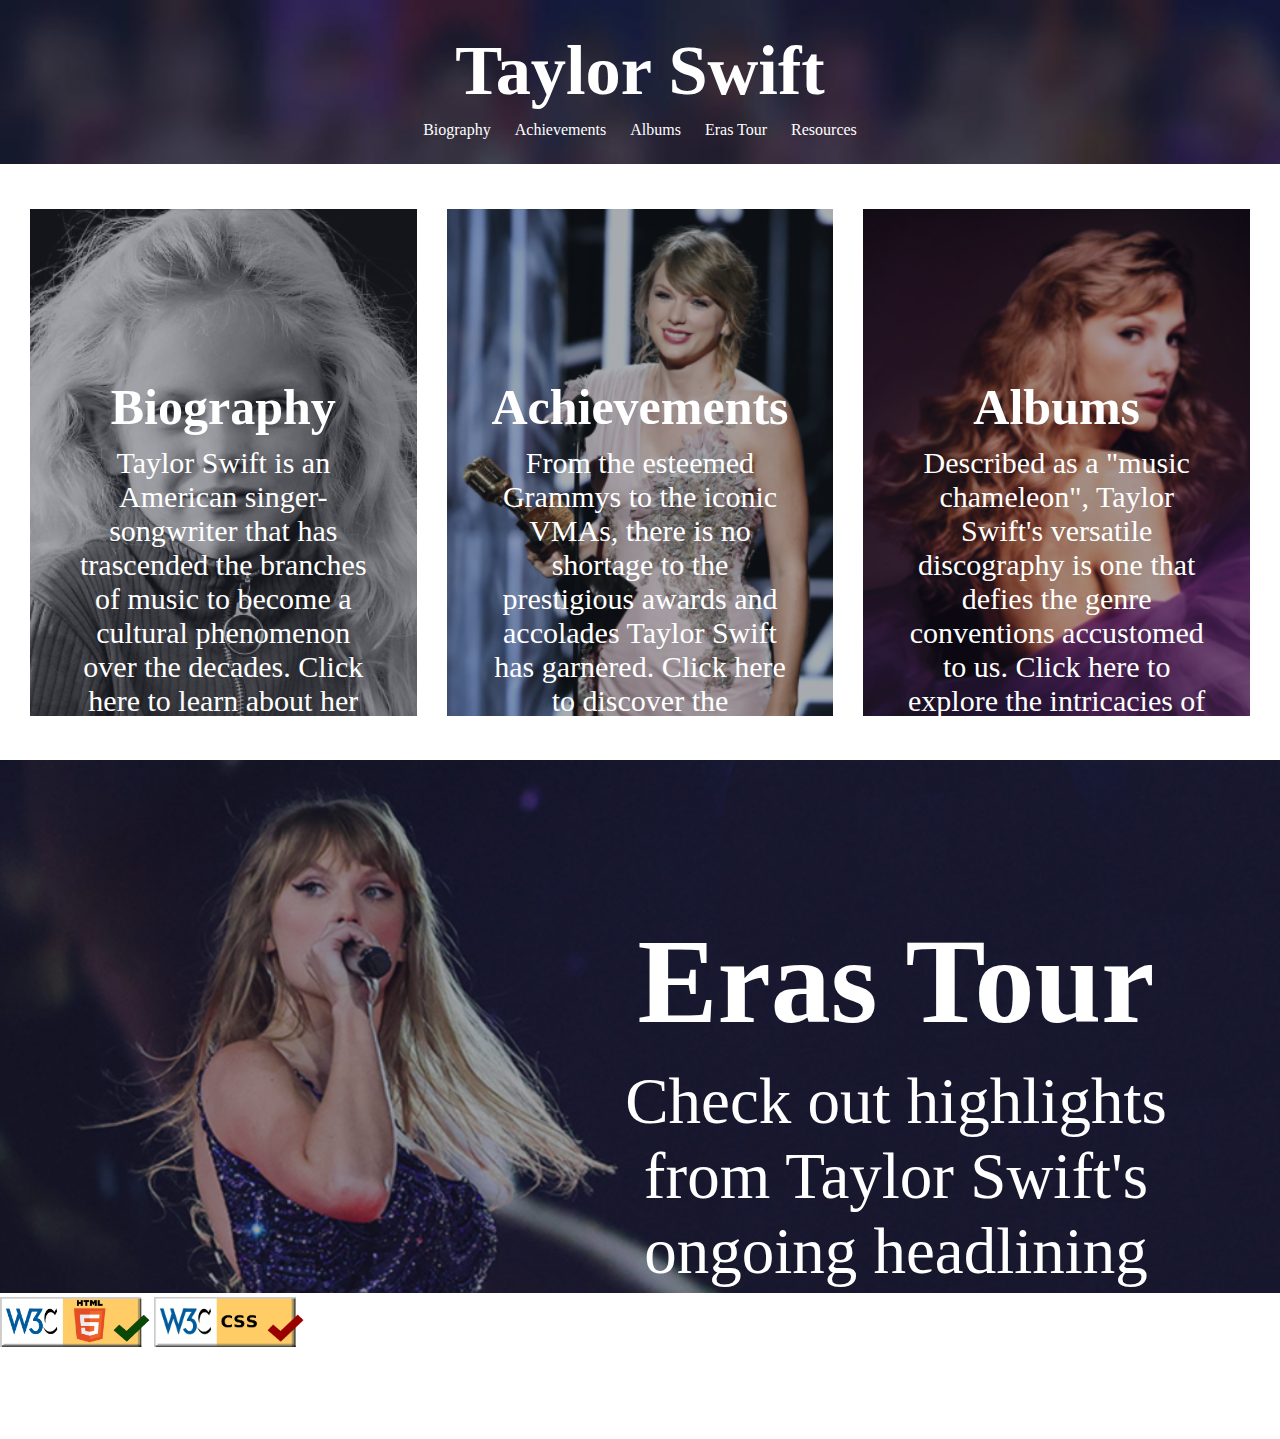
<file: index.html>
<!doctype html>
<html lang="en">

<head>
  <meta charset="UTF-8">
  <title> Home </title>
  <link rel="stylesheet" type="text/css" href="indexstyle.css">
</head>

<body>
  <!--creates header-->
  <header>
    <h1><a href="index.html">Taylor Swift</a></h1>
    <!--creates navigation bar-->
    <nav>
      <ul>
        <li><a href="biography.html">Biography</a></li>
        <li><a href="achievements.html">Achievements</a></li>
        <li><a href="albums.html">Albums</a></li>
        <li><a href="eras-tour.html">Eras Tour</a></li>
        <li><a href="resources.html">Resources</a></li>
      </ul>
    </nav>
  </header>
  
  <!--creates container for three images to be beside each other-->
  <div class="container">
    <div class="box">
      <a href="biography.html">
        <div class="wrapper">
          <img src="images/young_ts.jpeg" alt="Taylor Swift as a young girl">
          <!--creates active image-->
          <img class="hover" src="images/young_ts_hover.jpeg" alt="Taylor Swift as a young girl">
          <div class="boxtext">
            <h2>Biography</h2>
            <p>Taylor Swift is an American singer-songwriter that has trascended the branches of
              music to become a cultural phenomenon
              over the decades. Click here to learn about her extraordinary rise to global stardom.</p>
          </div>
        </div>
      </a>
    </div>

    <div class="box">
      <a href="achievements.html">
        <div class="wrapper">
          <img src="images/ts_award.jpeg" alt="Taylor Swift receiving Billboard Music Awards">
          <!--creates active image-->
          <img class="hover" src="images/ts_award_hover.jpeg" alt="Taylor Swift receiving Billboard Music Awards">
          <div class="boxtext">
            <h2>Achievements</h2>
            <p>From the esteemed Grammys to the iconic VMAs, there is no shortage to the
              prestigious awards and accolades Taylor Swift has garnered. Click here to discover the milestones that
              have defined her illustrious career.</p>
          </div>
        </div>
      </a>
    </div>

    <div class="box">
      <a href="albums.html">
        <div class="wrapper">
          <img src="images/speaknow_tv.jpeg" alt="Speak Now TV Cover">
          <!--creates active image-->
          <img class="hover" src="images/speaknow_tv_hover.jpeg" alt="Speak Now TV Cover">
          <div class="boxtext">
            <h2>Albums</h2>
            <p>Described as a "music chameleon", Taylor Swift's versatile discography is one that
              defies the genre conventions accustomed to us. Click here to explore the intricacies of her extensive
              catalogue.</p>
          </div>
        </div>
      </a>
    </div>
  </div>
  <!--creates second container for large button-->
  <div class="container2">
    <a href="eras-tour.html">
      <div class="wrapper2">
        <img src="images/eras_tour.jpeg" alt="Taylor Swift performing Midnights at the Eras Tour">
        <img class="erastour" src="images/eras_tour_hover.jpeg"
          alt="Taylor Swift performing Midnights at the Eras Tour">
        <div class="boxtext">
          <h2 id="erastour">Eras Tour</h2>
          <p id="erastour2">Check out highlights from Taylor Swift's
            ongoing headlining concert tour, the Eras Tour.</p>
        </div>
      </div>
    </a>
  </div>

  <!--validators-->
  <a href="https://validator.w3.org/nu/?doc=https%3A%2F%2Fchen-jasmine13.github.io%2Fhome%2Findex.html"> <img src="images/HTMLvalidator.png" class="validator" alt="HTML Validator"></a>
  <a href="https://jigsaw.w3.org/css-validator/validator?uri=https%3A%2F%2Fchen-jasmine13.github.io%2Fhome%2Findexstyle.css"> <img src="images/CSSvalidator.png" class="validator" alt="CSS Validator"></a>

</body>

</html>
</file>
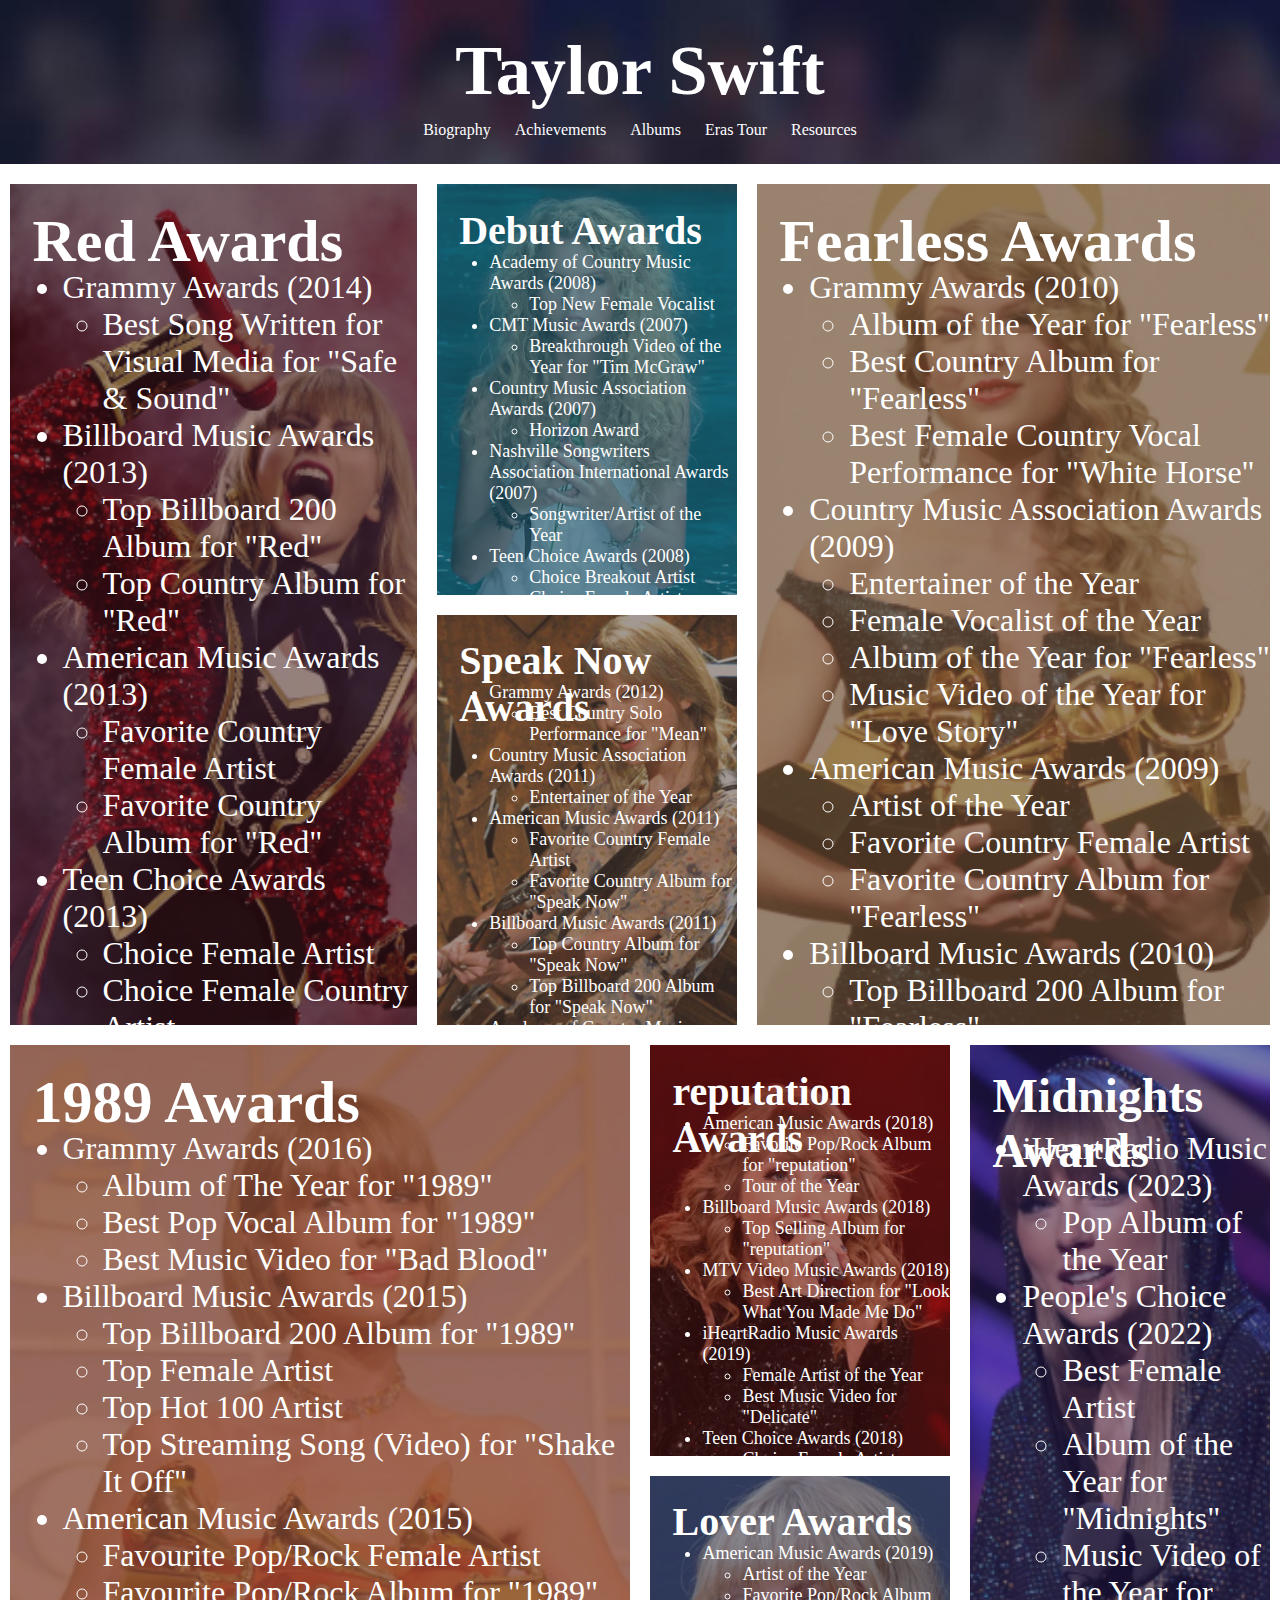
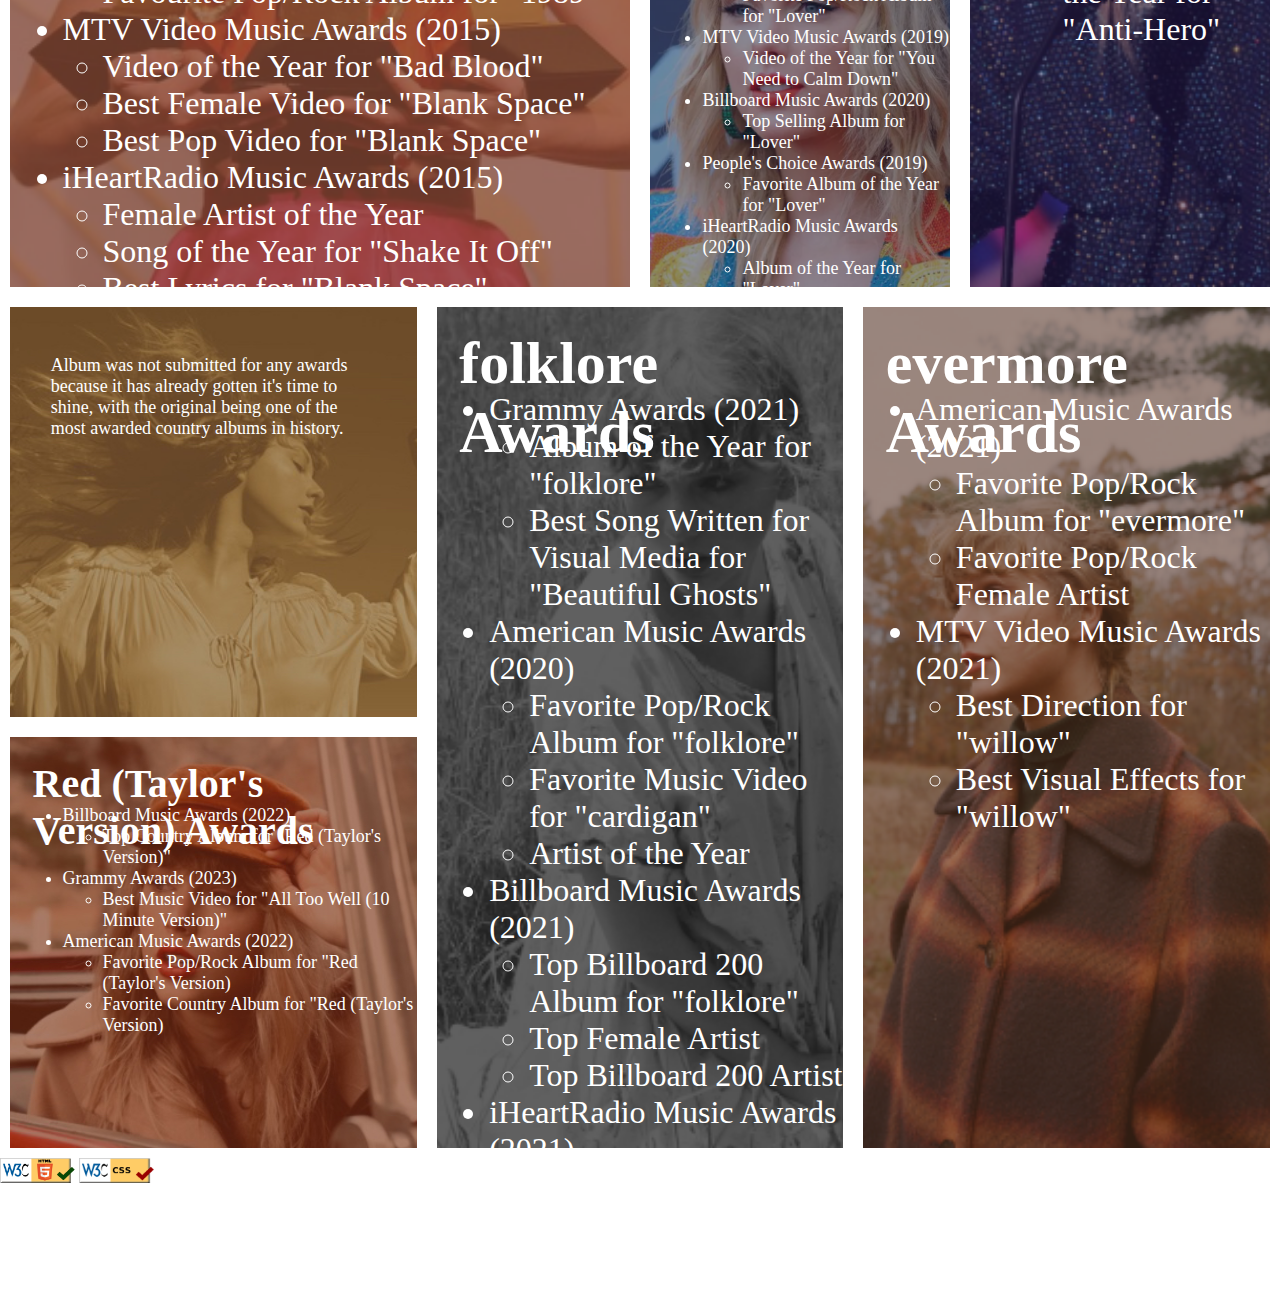
<file: achievements.html>
<!doctype html>
<html lang="en">

<head>
  <meta charset="UTF-8">
  <title>Achievements</title>
  <link rel="stylesheet" type="text/css" href="achievementstyle.css">
</head>

<body>
  <!--creates header-->
  <header>
    <h1><a href="index.html">Taylor Swift</a></h1>
    <!--creates navigation bar-->
    <nav>
      <ul>
        <li><a href="biography.html">Biography</a></li>
        <li><a href="achievements.html">Achievements</a></li>
        <li><a href="albums.html">Albums</a></li>
        <li><a href="eras-tour.html">Eras Tour</a></li>
        <li><a href="resources.html">Resources</a></li>
      </ul>
    </nav>
  </header>
  
  <!--creates gallery to make a css grid-->
  <div class="gallery">
    <!--creates picture and text in each div-->
    <div class="debut">
      <img src="images/debut.png" class="galleryimg" alt="Taylor Swift debut photoshoot">
      <h2>Debut Awards</h2>
      <ul>
        <li>Academy of Country Music Awards (2008)
          <ul>
            <li>Top New Female Vocalist</li>
          </ul>
        </li>
        <li>CMT Music Awards (2007)
          <ul>
            <li>Breakthrough Video of the Year for "Tim McGraw"</li>
          </ul>
        </li>
        <li>Country Music Association Awards (2007)
          <ul>
            <li>Horizon Award</li>
          </ul>
        </li>
        <li>Nashville Songwriters Association International Awards (2007)
          <ul>
            <li>Songwriter/Artist of the Year</li>
          </ul>
        </li>
        <li>Teen Choice Awards (2008)
          <ul>
            <li>Choice Breakout Artist</li>
            <li>Choice Female Artist</li>
            <li>Choice Female Album for "Taylor Swift" </li>
          </ul>
        </li>
      </ul>
    </div>
    <div class="fearless">
      <img src="images/fearless.png" class="galleryimg" alt=" Taylor Swift receiving grammys for fearless">
      <h2>Fearless Awards</h2>
      <ul>
        <li>Grammy Awards (2010)
          <ul>
            <li>Album of the Year for "Fearless"</li>
            <li>Best Country Album for "Fearless"</li>
            <li>Best Female Country Vocal Performance for "White Horse"</li>
          </ul>
        </li>
        <li>Country Music Association Awards (2009)
          <ul>
            <li>Entertainer of the Year</li>
            <li>Female Vocalist of the Year</li>
            <li>Album of the Year for "Fearless"</li>
            <li>Music Video of the Year for "Love Story"</li>
          </ul>
        </li>
        <li>American Music Awards (2009)
          <ul>
            <li>Artist of the Year</li>
            <li>Favorite Country Female Artist</li>
            <li>Favorite Country Album for "Fearless"</li>
          </ul>
        </li>
        <li>Billboard Music Awards (2010)
          <ul>
            <li>Top Billboard 200 Album for "Fearless"</li>
            <li>Top Country Album for "Fearless"</li>
          </ul>
        </li>
        <li>Academy of Country Music Awards (2009)
          <ul>
            <li>Album of the Year for "Fearless"</li>
            <li>Female Vocalist of the Year</li>
            <li>Crystal Milestone Award</li>
          </ul>
        </li>
      </ul>
    </div>
    <div class="speaknow">
      <img src="images/speaknow.png" class="galleryimg" alt=" Taylor Swift performing mean at grammys">
      <h2>Speak Now Awards</h2>
      <ul>
        <li>Grammy Awards (2012)
          <ul>
            <li>Best Country Solo Performance for "Mean"</li>
          </ul>
        </li>
        <li>Country Music Association Awards (2011)
          <ul>
            <li>Entertainer of the Year</li>
          </ul>
        </li>
        <li>American Music Awards (2011)
          <ul>
            <li>Favorite Country Female Artist</li>
            <li>Favorite Country Album for "Speak Now"</li>
          </ul>
        </li>
        <li>Billboard Music Awards (2011)
          <ul>
            <li>Top Country Album for "Speak Now"</li>
            <li>Top Billboard 200 Album for "Speak Now"</li>
          </ul>
        </li>
        <li>Academy of Country Music Awards (2011)
          <ul>
            <li>Choice Female Artist </li>
            <li>Choice Female Country Artist</li>
          </ul>
        </li>
      </ul>
    </div>
    <div class="red">
      <img src="images/red.png" class="galleryimg" alt="Taylor Swift performing at red tour">
      <h2>Red Awards</h2>
      <ul>
        <li>Grammy Awards (2014)
          <ul>
            <li>Best Song Written for Visual Media for "Safe & Sound"</li>
          </ul>
        </li>
        <li>Billboard Music Awards (2013)
          <ul>
            <li>Top Billboard 200 Album for "Red" </li>
            <li>Top Country Album for "Red"</li>
          </ul>
        <li>American Music Awards (2013)
          <ul>
            <li>Favorite Country Female Artist</li>
            <li>Favorite Country Album for "Red"</li>
          </ul>
        </li>
        <li>Teen Choice Awards (2013)
          <ul>
            <li>Choice Female Artist</li>
            <li>Choice Female Country Artist</li>
            <li>Choice Country Song for "We Are Never Ever Getting Back Together"</li>
          </ul>
        </li>
        <li>People's Choice Awards (2014)
          <ul>
            <li>Favorite Country Artist</li>
          </ul>
        </li>
      </ul>
    </div>
    <div class="nineteen-eightynine">
      <img src="images/1989.png" class="galleryimg" alt="receiving grammys for 1989">
      <h2>1989 Awards</h2>
      <ul>
        <li>Grammy Awards (2016)
          <ul>
            <li>Album of The Year for "1989"</li>
            <li>Best Pop Vocal Album for "1989"</li>
            <li>Best Music Video for "Bad Blood"</li>
          </ul>
        </li>
        <li>Billboard Music Awards (2015)
          <ul>
            <li>Top Billboard 200 Album for "1989"</li>
            <li>Top Female Artist</li>
            <li>Top Hot 100 Artist</li>
            <li>Top Streaming Song (Video) for "Shake It Off"</li>
          </ul>
        </li>
        <li>American Music Awards (2015)
          <ul>
            <li>Favourite Pop/Rock Female Artist</li>
            <li>Favourite Pop/Rock Album for "1989"</li>
          </ul>
        </li>
        <li>MTV Video Music Awards (2015)
          <ul>
            <li>Video of the Year for "Bad Blood"</li>
            <li>Best Female Video for "Blank Space"</li>
            <li>Best Pop Video for "Blank Space"</li>
          </ul>
        </li>
        <li>iHeartRadio Music Awards (2015)
          <ul>
            <li>Female Artist of the Year</li>
            <li>Song of the Year for "Shake It Off"</li>
            <li>Best Lyrics for "Blank Space"</li>
          </ul>
        </li>
      </ul>
    </div>
    <div class="reputation">
      <img src="images/reputation.png" class="galleryimg" alt="Taylor Swift performing at reputation tour">
      <h2>reputation Awards</h2>
      <ul>
        <li>American Music Awards (2018)
          <ul>
            <li>Favorite Pop/Rock Album for "reputation"</li>
            <li>Tour of the Year</li>
          </ul>
        </li>
        <li>Billboard Music Awards (2018)
          <ul>
            <li>Top Selling Album for "reputation"</li>
          </ul>
        </li>
        <li>MTV Video Music Awards (2018)
          <ul>
            <li>Best Art Direction for "Look What You Made Me Do"</li>
          </ul>
        </li>
        <li>iHeartRadio Music Awards (2019)
          <ul>
            <li>Female Artist of the Year</li>
            <li>Best Music Video for "Delicate"</li>
          </ul>
        </li>
        <li>Teen Choice Awards (2018)
          <ul>
            <li>Choice Female Artist</li>
            <li>Choice Pop Album for "reputation"</li>
          </ul>
        </li>
      </ul>
    </div>
    <div class="lover">
      <img src="images/lover.png" class="galleryimg" alt="Taylor Swift modelling during lover era">
      <h2>Lover Awards</h2>
      <ul>
        <li>American Music Awards (2019)
          <ul>
            <li>Artist of the Year</li>
            <li>Favorite Pop/Rock Album for "Lover"</li>
          </ul>
        </li>
        <li>MTV Video Music Awards (2019)
          <ul>
            <li>Video of the Year for "You Need to Calm Down"</li>
          </ul>
        </li>
        <li>Billboard Music Awards (2020)
          <ul>
            <li>Top Selling Album for "Lover"</li>
          </ul>
        </li>
        <li>People's Choice Awards (2019)
          <ul>
            <li>Favorite Album of the Year for "Lover"</li>
          </ul>
        </li>
        <li>iHeartRadio Music Awards (2020)
          <ul>
            <li>Album of the Year for "Lover"</li>
            <li>Best Lyrics for "Lover" </li>
          </ul>
        </li>
        <li>Teen Choice Awards (2019)
          <ul>
            <li>Choice Pop Album for "Lover"</li>
          </ul>
        </li>
      </ul>
    </div>
    <div class="folklore">
      <img src="images/folklore.png" class="galleryimg" alt="Photoshoot for folklore">
      <h2>folklore Awards</h2>
      <ul>
        <li>Grammy Awards (2021)
          <ul>
            <li>Album of the Year for "folklore"</li>
            <li>Best Song Written for Visual Media for "Beautiful Ghosts"</li>
          </ul>
        </li>
        <li>American Music Awards (2020)
          <ul>
            <li>Favorite Pop/Rock Album for "folklore"</li>
            <li>Favorite Music Video for "cardigan"</li>
            <li>Artist of the Year</li>
          </ul>
        </li>
        <li>Billboard Music Awards (2021)
          <ul>
            <li>Top Billboard 200 Album for "folklore" </li>
            <li>Top Female Artist</li>
            <li>Top Billboard 200 Artist</li>
          </ul>
        </li>
        <li>iHeartRadio Music Awards (2021)
          <ul>
            <li>Female Artist of the Year</li>
            <li>Pop Album of the Year for "folklore"</li>
          </ul>
        </li>
      </ul>
    </div>
    <div class="evermore">
      <img src="images/evermore.png" class="galleryimg" alt="Photoshoot for evermore">
      <h2>evermore Awards</h2>
      <ul>
        <li>American Music Awards (2021)
          <ul>
            <li>Favorite Pop/Rock Album for "evermore"</li>
            <li>Favorite Pop/Rock Female Artist</li>
          </ul>
        </li>
        <li>MTV Video Music Awards (2021)
          <ul>
            <li>Best Direction for "willow"</li>
            <li>Best Visual Effects for "willow"</li>
          </ul>
        </li>
      </ul>
    </div>
    <div class="fearlesstv">
      <img src="images/fearlesstv.png" class="galleryimg" alt="Cover for Fearless (Taylor's Version)">
      <p>Album was not submitted for any awards because it has already gotten it's time to shine, with the original
        being one of the most awarded country albums in history.</p>
    </div>
    <div class="redtv">
      <img src="images/redtv.png" class="galleryimg" alt="Cover for Red (Taylor's Version)">
      <h2>Red (Taylor's Version) Awards</h2>
      <ul>
        <li>Billboard Music Awards (2022)
          <ul>
            <li>Top Country Album for "Red (Taylor's Version)"</li>
          </ul>
        </li>
        <li>Grammy Awards (2023)
          <ul>
            <li>Best Music Video for "All Too Well (10 Minute Version)"</li>
          </ul>
        </li>
        <li>American Music Awards (2022)
          <ul>
            <li>Favorite Pop/Rock Album for "Red (Taylor's Version)</li>
            <li>Favorite Country Album for "Red (Taylor's Version)</li>
          </ul>
        </li>
      </ul>
    </div>
    <div class="midnights">
      <img src="images/midnights.png" class="galleryimg" alt="Taylor Swift at iHeartRadio awards 2023">
      <h2>Midnights Awards</h2>
      <ul>
        <li>iHeartRadio Music Awards (2023)
          <ul>
            <li>Pop Album of the Year</li>
          </ul>
        </li>
        <li>People's Choice Awards (2022)
          <ul>
            <li>Best Female Artist</li>
            <li>Album of the Year for "Midnights"</li>
            <li>Music Video of the Year for "Anti-Hero"</li>
          </ul>
        </li>
      </ul>
    </div>
  </div>
  
  <!--creates validators-->
  <a href="https://validator.w3.org/nu/?doc=https%3A%2F%2Fchen-jasmine13.github.io%2Fhome%2Fachievements.html"> <img src="images/HTMLvalidator.png" class="validator" alt="HTML Validator"></a>
  <a href="https://validator.w3.org/nu/?doc=https%3A%2F%2Fchen-jasmine13.github.io%2Fhome%2Fachievementstyle.css"> <img src="images/CSSvalidator.png" class="validator" alt="CSS Validator"></a>
  
</body>

</html>
</file>
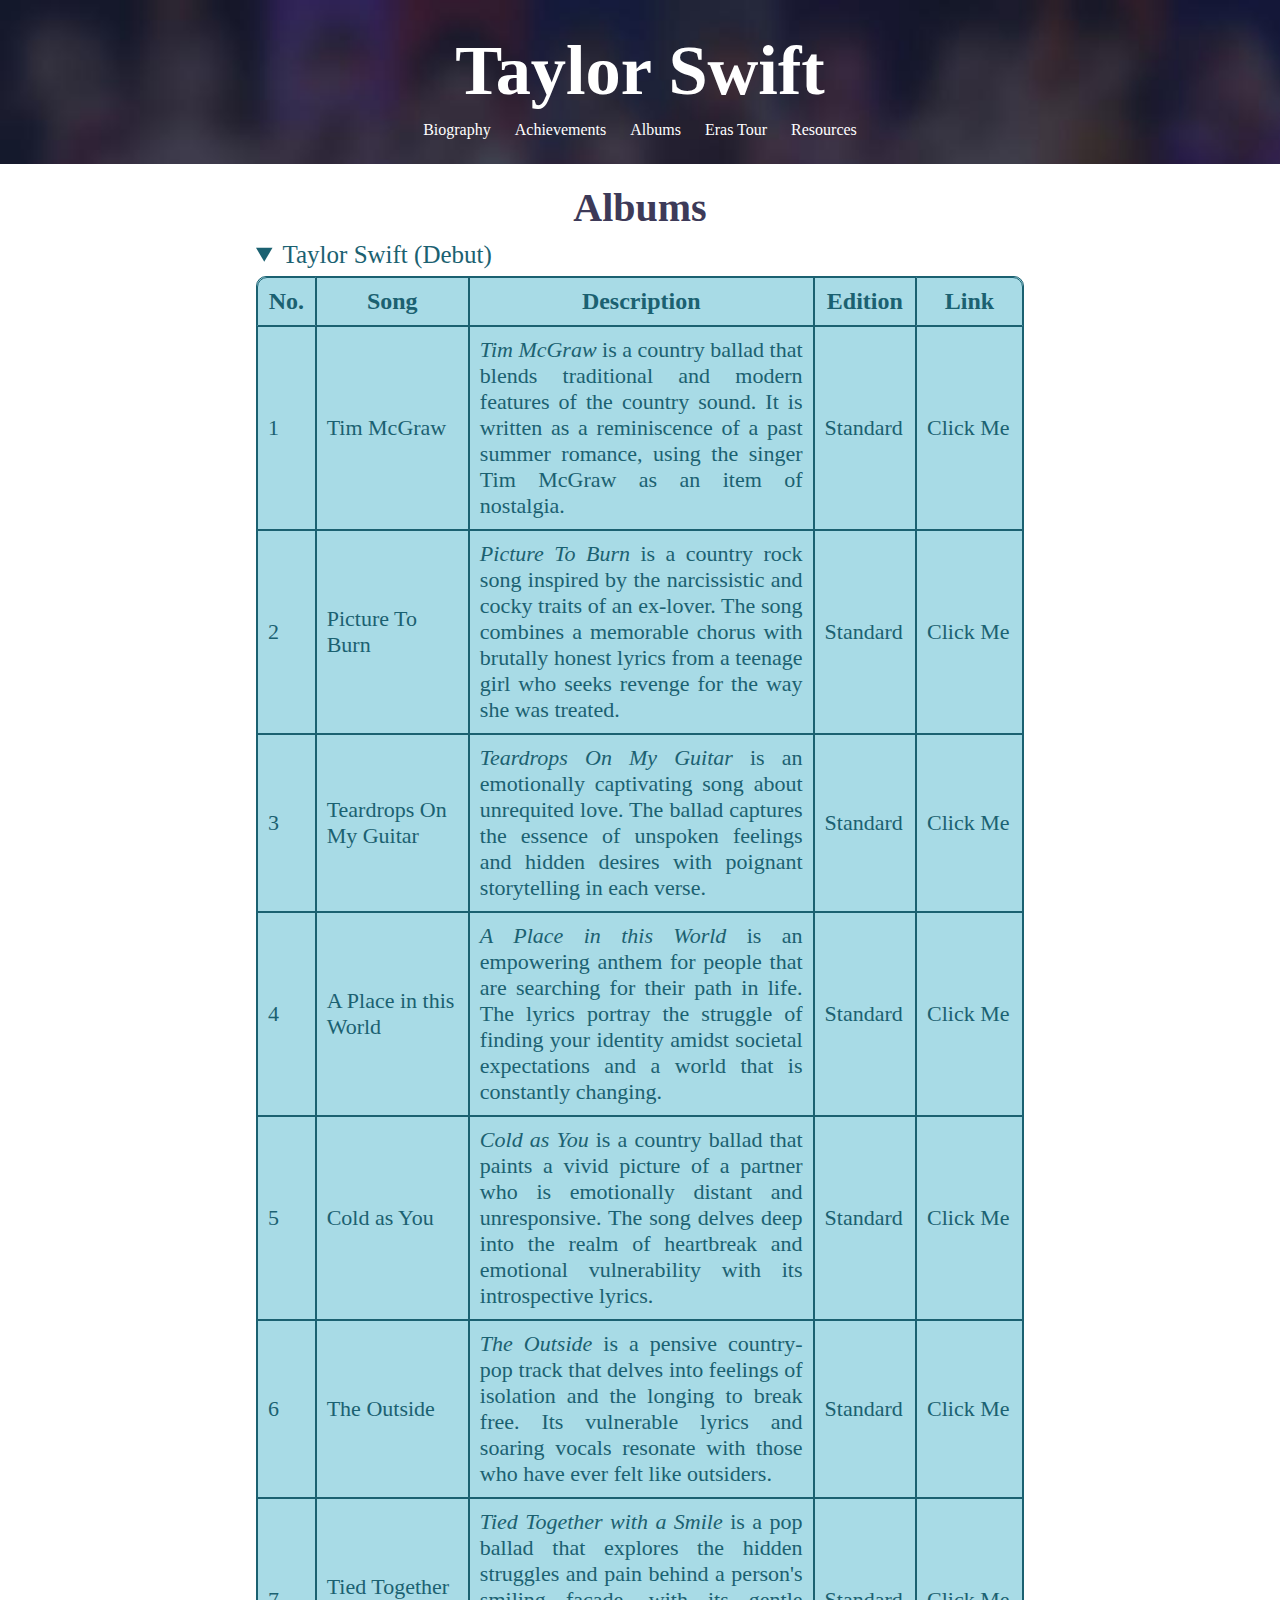
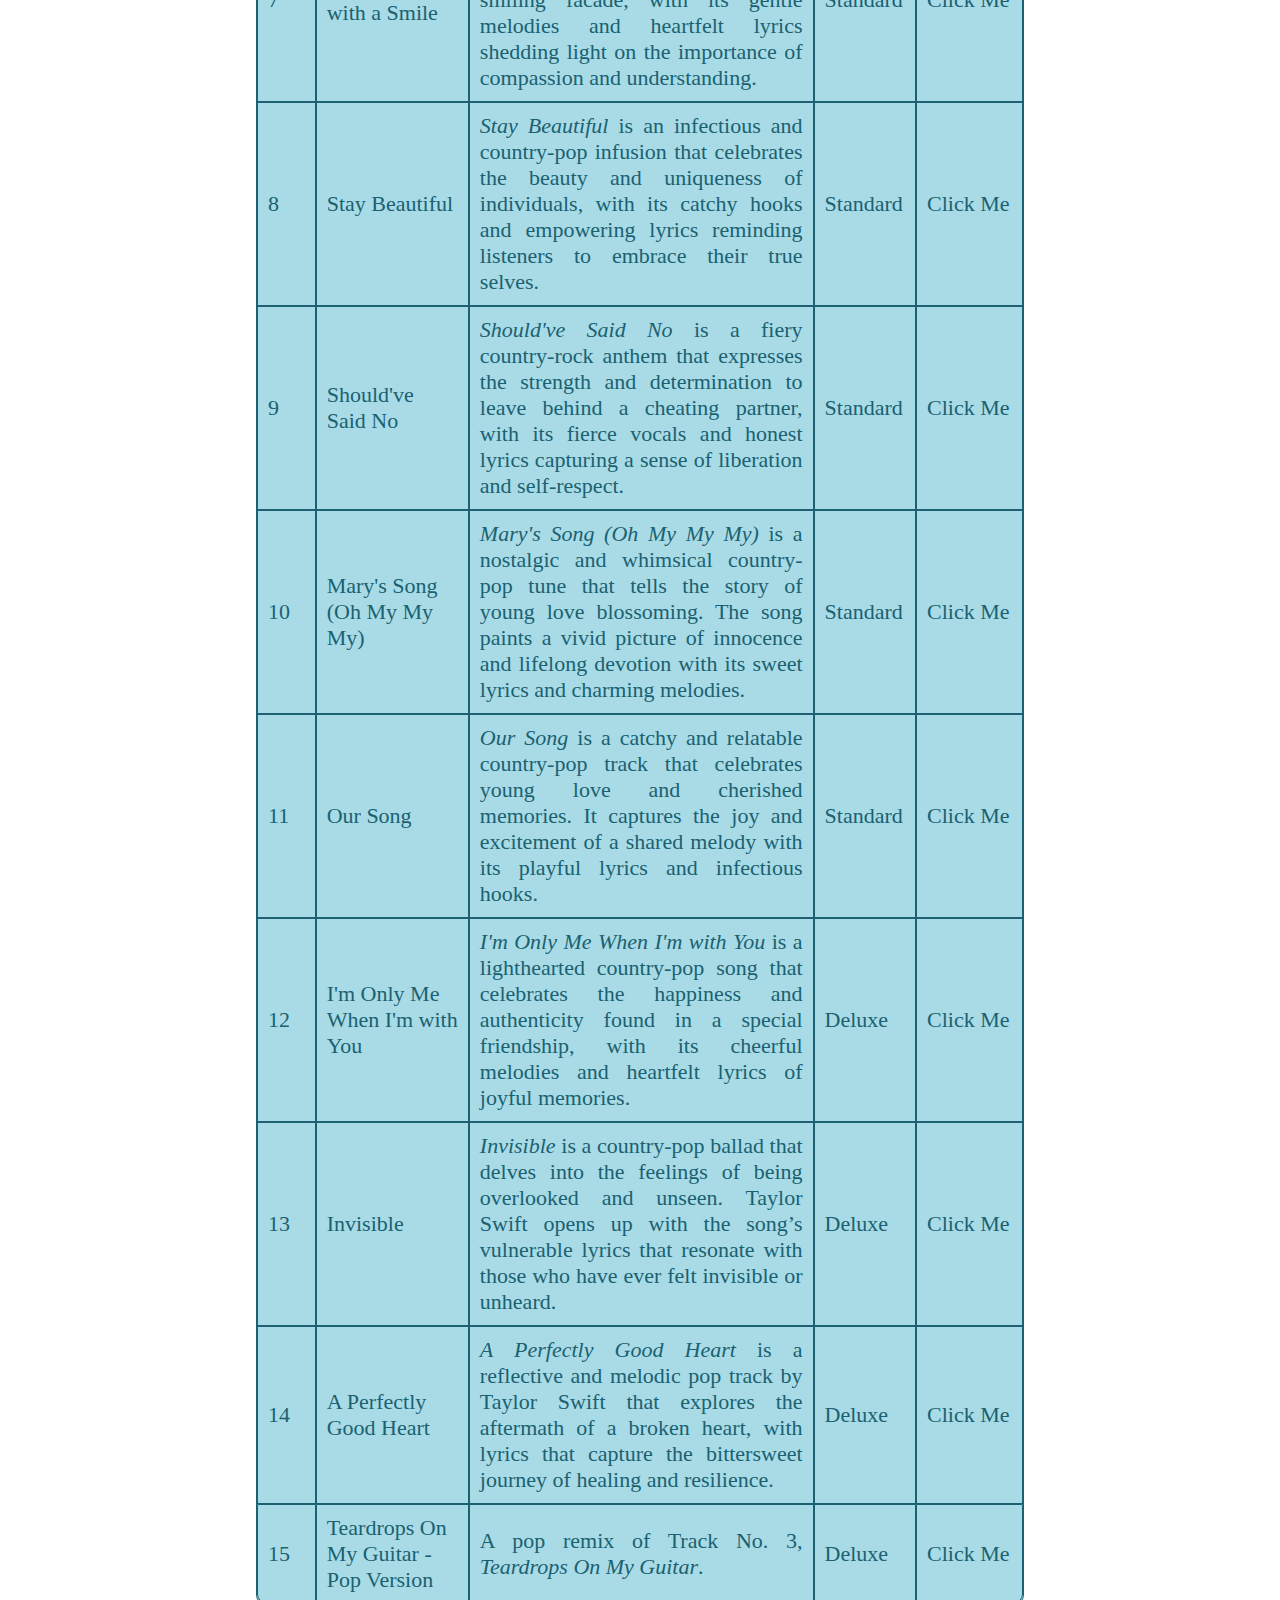
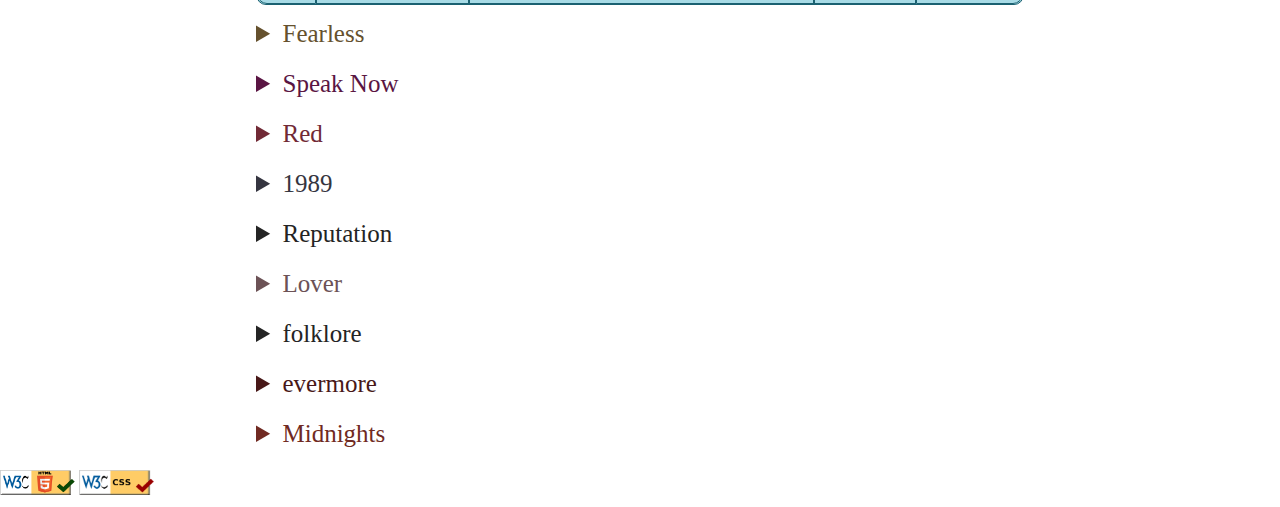
<file: albums.html>
<!doctype html>
<html lang="en">

<head>
  <meta charset="UTF-8">
  <title>Albums</title>
  <link rel="stylesheet" type="text/css" href="albumstyle.css">
</head>

<body>
  <!--creates header-->
  <header>
    <h1><a href="index.html">Taylor Swift</a></h1>
    <!--creates navigation bar-->
    <nav>
      <ul>
        <li><a href="biography.html">Biography</a></li>
        <li><a href="achievements.html">Achievements</a></li>
        <li><a href="albums.html">Albums</a></li>
        <li><a href="eras-tour.html">Eras Tour</a></li>
        <li><a href="resources.html">Resources</a></li>
      </ul>
    </nav>
  </header>
  
  <h2>Albums</h2>
  
  <!--creates collapsible-->
  <details id="taylorswift" open>
    <summary>Taylor Swift (Debut)</summary>
     <!--creates table under collapsible-->
    <table class="taylorswift">
      <tr>
        <th class="taylorswift">No.</th>
        <th>Song</th>
        <th>Description</th>
        <th>Edition</th>
        <th>Link</th>
      </tr>
      <tr>
        <td>1</td>
        <td class="title">Tim McGraw</td>
        <td class="description"><i>Tim McGraw</i> is a country ballad that blends traditional and modern features of the
          country sound. It is
          written as a reminiscence of a past summer romance, using the singer Tim McGraw as an item of nostalgia. </td>
        <td>Standard</td>
        <td><a href="https://open.spotify.com/track/0Om9WAB5RS09L80DyOfTNa?si=0c1df1d9ea364d5e">Click Me</a></td>
      </tr>
      <tr>
        <td>2</td>
        <td class="title">Picture To Burn</td>
        <td class="description"><i>Picture To Burn</i> is a country rock song inspired by the narcissistic and cocky traits of
          an ex-lover. The song combines a memorable chorus with brutally honest lyrics from a teenage girl who seeks
          revenge for the way she was treated.</td>
        <td>Standard</td>
        <td><a href="https://open.spotify.com/track/32mVHdy0bi1XKgr0ajsBlG?si=f37253f35a22482b">Click Me</a></td>
      </tr>
      <tr>
        <td>3</td>
        <td class="title">Teardrops On My Guitar</td>
        <td class="description"><i>Teardrops On My Guitar</i> is an emotionally captivating song about unrequited love. The
          ballad captures the essence of unspoken feelings and hidden desires with poignant storytelling in each verse.
        </td>
        <td>Standard</td>
        <td><a href="https://open.spotify.com/track/7zMcNqs55Mxer82bvZFkpg?si=cce459ed3e2049d6">Click Me</a></td>
      </tr>
      <tr>
        <td>4</td>
        <td class="title">A Place in this World</td>
        <td class="description"><i>A Place in this World</i> is an empowering anthem for people that are searching for their
          path in life. The lyrics portray the struggle of finding your identity amidst societal expectations and a
          world that is constantly changing.</td>
        <td>Standard</td>
        <td><a href="https://open.spotify.com/track/73OX8GdpOeGzKC6OvGSbsv?si=cdf684e36ac44912">Click Me</a></td>
      </tr>
      <tr>
        <td>5</td>
        <td class="title">Cold as You</td>
        <td class="description"><i>Cold as You</i> is a country ballad that paints a vivid picture of a partner who is
          emotionally distant and unresponsive. The song delves deep into the realm of heartbreak and emotional
          vulnerability with its introspective lyrics.</td>
        <td>Standard</td>
        <td><a href="https://open.spotify.com/track/7an1exwMnfYRcdVQm0yDev?si=d5973b1935594051">Click Me</a></td>
      </tr>
      <tr>
        <td>6</td>
        <td class="title">The Outside</td>
        <td class="description"><i>The Outside</i> is a pensive country-pop track that delves into feelings of isolation and
          the longing to break free. Its vulnerable lyrics and soaring vocals resonate with those who have ever felt
          like outsiders.</td>
        <td>Standard</td>
        <td><a href="https://open.spotify.com/track/2QA3IixpRcKyOdG7XDzRgv?si=c9f0bab2dd1c4a3c">Click Me</a></td>
      </tr>
      <tr>
        <td>7</td>
        <td class="title">Tied Together with a Smile</td>
        <td class="description"><i>Tied Together with a Smile</i> is a pop ballad that explores the hidden struggles and pain
          behind a person's smiling facade, with its gentle melodies and heartfelt lyrics shedding light on the
          importance of compassion and understanding.</td>
        <td>Standard</td>
        <td><a href="https://open.spotify.com/track/6K0CJLVXqbGMeJSmJ4ENKK?si=c5d183ac77d640d4">Click Me</a></td>
      </tr>
      <tr>
        <td>8</td>
        <td class="title">Stay Beautiful</td>
        <td class="description"><i>Stay Beautiful</i> is an infectious and country-pop infusion that celebrates the beauty and
          uniqueness of individuals, with its catchy hooks and empowering lyrics reminding listeners to embrace their
          true selves.</td>
        <td>Standard</td>
        <td><a href="https://open.spotify.com/track/2ZoOmCSgj0ypVAmGd1ve4y?si=fd741d424b794e73">Click Me</a></td>
      </tr>
      <tr>
        <td>9</td>
        <td class="title">Should've Said No</td>
        <td class="description"><i>Should've Said No</i> is a fiery country-rock anthem that expresses the strength and
          determination to leave behind a cheating partner, with its fierce vocals and honest lyrics capturing a sense
          of liberation and self-respect.</td>
        <td>Standard</td>
        <td><a href="https://open.spotify.com/track/16MVSD0mGI4RMQT83Qzm69?si=76ff306be70b4f84">Click Me</a></td>
      </tr>
      <tr>
        <td>10</td>
        <td class="title">Mary's Song (Oh My My My)</td>
        <td class="description"><i>Mary's Song (Oh My My My)</i> is a nostalgic and whimsical country-pop tune that tells the
          story of young love blossoming. The song paints a vivid picture of innocence and lifelong devotion with its
          sweet lyrics and charming melodies.</td>
        <td>Standard</td>
        <td><a href="https://open.spotify.com/track/2QrQCMel6v2JiLxqrg4p2O?si=ae973c2b6d044547">Click Me</a></td>
      </tr>
      <tr>
        <td>11</td>
        <td class="title">Our Song</td>
        <td class="description"><i>Our Song</i> is a catchy and relatable country-pop track that celebrates young love and
          cherished memories. It captures the joy and excitement of a shared melody with its playful lyrics and
          infectious hooks.</td>
        <td>Standard</td>
        <td><a href="https://open.spotify.com/track/15DeqWWQB4dcEWzJg15VrN?si=93d1754eaba646cc">Click Me</a></td>
      </tr>
      <tr>
        <td>12</td>
        <td class="title">I'm Only Me When I'm with You</td>
        <td class="description"><i>I'm Only Me When I'm with You</i> is a lighthearted country-pop song that celebrates the
          happiness and authenticity found in a special friendship, with its cheerful melodies and heartfelt lyrics of
          joyful memories.</td>
        <td>Deluxe</td>
        <td><a href="https://open.spotify.com/track/0JIdBrXGSJXS72zjF9ss9u?si=1f5434b8d34c4fdc">Click Me</a></td>
      </tr>
      <tr>
        <td>13</td>
        <td class="title">Invisible</td>
        <td class="description"><i>Invisible</i> is a country-pop ballad that delves into the feelings of being overlooked and
          unseen.
          Taylor Swift opens up with the song’s vulnerable lyrics that resonate with those who have ever felt invisible
          or unheard.</td>
        <td>Deluxe</td>
        <td><a href="https://open.spotify.com/track/5OOd01o2YS1QFwdpVLds3r?si=0e884fff77024daa">Click Me</a></td>
      </tr>
      <tr>
        <td>14</td>
        <td class="title">A Perfectly Good Heart</td>
        <td class="description"><i>A Perfectly Good Heart</i> is a reflective and melodic pop track by Taylor Swift that
          explores the aftermath of a broken heart, with lyrics that capture the bittersweet journey of healing and
          resilience.</td>
        <td>Deluxe</td>
        <td><a href="https://open.spotify.com/track/1spLfUJxtyVyiKKTegQ2r4?si=eab2b643e9494a4e">Click Me</a></td>
      </tr>
      <tr>
        <td>15</td>
        <td class="title">Teardrops On My Guitar - Pop Version</td>
        <td class="description">A pop remix of Track No. 3, <i>Teardrops On My Guitar</i>.</td>
        <td>Deluxe</td>
        <td><a href="https://open.spotify.com/track/4pJi1rVt9GNegU9kywjg4z?si=c3998e35a3e345b4">Click Me</a></td>
      </tr>
    </table>
  </details>
  
  <!--creates collapsible-->
  <details id="fearless">
    <summary>Fearless</summary>
    <!--creates table under collapsible-->
    <table class="fearless">
      <tr>
        <th>No.</th>
        <th>Song</th>
        <th>Description</th>
        <th>Edition</th>
        <th>Link</th>
      </tr>
      <tr>
        <td>1</td>
        <td class="title">Fearless</td>
        <td class="description"><i>Fearless</i> is an uplifting country-pop anthem that celebrates embracing life's adventures.
          With infectious melodies and relatable lyrics, this empowering song's heartfelt storytelling encourages the
          listener to take risks.</td>
        <td>Standard</td>
        <td><a href="https://open.spotify.com/track/3SBGfIPUVlqt1YGxgZXoJ9?si=fe6f170452f64049">Click Me</a></td>
      </tr>
      <tr>
        <td>2</td>
        <td class="title">Fifteen</td>
        <td class="description"><i>Fifteen</i> is a country-pop song with relatable lyrics and melodic hooks. The song
          beautifully captures the innocence, dreams, and lessons learned whilst navigating high school life.</td>
        <td>Standard</td>
        <td><a href="https://open.spotify.com/track/3MXzl6hq3vSqB8ZlKVGkRi?si=d6385afafabb4e0b">Click Me</a></td>
      </tr>
      <tr>
        <td>3</td>
        <td class="title">Love Story</td>
        <td class="description"><i>Love Story</i> is a timeless country-pop ballad by Taylor Swift, inspired by Shakespeare's
          Romeo and Juliet. The song tells of a tale of forbidden love set to a captivating melody that tugs at the
          heartstrings.</td>
        <td>Standard</td>
        <td><a href="https://open.spotify.com/track/7bad461siaxECNlaYsmIo6?si=d8f20e15667c4859">Click Me</a></td>
      </tr>
      <tr>
        <td>4</td>
        <td class="title">Hey Stephen</td>
        <td class="description"><i>Hey Stephen</i> is a catchy and upbeat pop-rock track that showcases the exhilaration of a
          new crush. With its infectious hooks, the song radiates youthful energy and excitement of admiration.</td>
        <td>Standard</td>
        <td><a href="https://open.spotify.com/track/4T6pHxntdd0SZrjKtt8nfM?si=2e21a687a5af41a0">Click Me</a></td>
      </tr>
      <tr>
        <td>5</td>
        <td class="title">White Horse</td>
        <td class="description"><i>White Horse</i> is a poignant country-pop ballad that explores the disappointment and
          heartbreak that follows a failed fairy tale romance. With heartfelt vocals and reflective lyrics, the feeling
          of vulnerability and strength of moving on is conveyed.</td>
        <td>Standard</td>
        <td><a href="https://open.spotify.com/track/5GEPI2EfHqf6G1Ebibo5C5?si=99f915bc5bc44439">Click Me</a></td>
      </tr>
      <tr>
        <td>6</td>
        <td class="title">You Belong With Me</td>
        <td class="description"><i>You Belong With Me</i> is an irresistibly catchy country-pop anthem telling a tale of
          unrequited love and the longing to be noticed, its relatable lyrics and catchy chorus that has made it a
          staple to the music of the 2000s. </td>
        <td>Standard</td>
        <td><a href="https://open.spotify.com/track/3OaBCFROgrLRbZGCFP6E3M?si=b6a85543da544b99">Click Me</a></td>
      </tr>
      <tr>
        <td>7</td>
        <td class="title">Breathe</td>
        <td class="description"><i>Breathe</i> is a pop ballad that is a collaboration between Taylor Swift and Colbie Caillat.
          Blending their distinctive voices to capture the raw emotions of loss and healing, their gentle melodies
          create a serene and introspective atmosphere.</td>
        <td>Standard</td>
        <td><a href="https://open.spotify.com/track/0ykAwrzigpz5BACbaUyDm3?si=bc3b192508584f18">Click Me</a></td>
      </tr>
      <tr>
        <td>8</td>
        <td class="title">Tell Me Why</td>
        <td class="description"><i>Tell Me Why</i> is an emotive and powerful country-pop song that delves into the
          complexities of toxic relationships. The song expresses frustration and seeks answers with its impactful
          lyrics and energetic instrumentals.</td>
        <td>Standard</td>
        <td><a href="https://open.spotify.com/track/4xUskJSjCmC0kSi3JmjiIz?si=bde493d4899b479b">Click Me</a></td>
      </tr>
      <tr>
        <td>9</td>
        <td class="title">You're Not Sorry</td>
        <td class="description"><i>You're Not Sorry</i> is a haunting and introspective pop-rock track that explores the pain
          and betrayal of a deceptive partner, with its evocative vocals and brooding atmosphere creating a sense of
          emotional depth.</td>
        <td>Standard</td>
        <td><a href="https://open.spotify.com/track/5kCqMXvv33WEcpb3Xvx1FZ?si=27f483211f564245">Click Me</a></td>
      </tr>
      <tr>
        <td>10</td>
        <td class="title">The Way I Loved You</td>
        <td class="description"><i>The Way I Loved You</i> is a dynamic country-pop song, contrasting the excitement of a new
          relationship with the nostalgia and intensity of a past love. The song captures the rollercoaster of emotions
          felt when torn between two romantic interests.</td>
        <td>Standard</td>
        <td><a href="https://open.spotify.com/track/4ONlmL2EYEryaJzmh9fG1o?si=291cdb1060194e72">Click Me</a></td>
      </tr>
      <tr>
        <td>11</td>
        <td class="title">Forever & Always</td>
        <td class="description"><i>Forever & Always</i> is a powerful and emotionally charged pop-rock ballad, expressing
          heartache and resilience in the face of a broken relationship. With soaring vocals and raw lyrics, it evokes a
          sense of determination and healing.</td>
        <td>Standard</td>
        <td><a href="https://open.spotify.com/track/30oulfBS2vZcq1wQZPXlQo?si=69d4ca57f18543f2">Click Me</a></td>
      </tr>
      <tr>
        <td>12</td>
        <td class="title">The Best Day</td>
        <td class="description"><i>The Best Day</i> is a heartfelt and nostalgic country-pop song, with lyrics of appreciation
          for her family and emphasis on the love she has for her mom. Its warm and tender lyrics paint a vivid picture
          of cherished memories.</td>
        <td>Standard</td>
        <td><a href="https://open.spotify.com/track/6LAIapZk9Ozzhau5gBDNmi?si=987a30c58fef4572">Click Me</a></td>
      </tr>
      <tr>
        <td>13</td>
        <td class="title">Change</td>
        <td class="description"><i>Change</i> is an empowering pop-rock anthem that embodies the resilience and the ability to
          overcome challenges. Its uplifting lyrics and energetic instrumentals inspire listeners to embrace change and
          forge their own paths.</td>
        <td>Standard</td>
        <td><a href="https://open.spotify.com/track/4BuxFaXa4RblrdN57lWN6d?si=bdb6a5233c5d4025">Click Me</a></td>
      </tr>
      <tr>
        <td>14</td>
        <td class="title">Jump Then Fall</td>
        <td class="description"><i>Jump Then Fall</i> is a country song infused with pop that radiates youthful enthusiasm. The
          catchy melodies and lyrics of an innocent love capture the exhilaration experienced when falling head over
          heels for someone.</td>
        <td>Platinum</td>
        <td><a href="https://open.spotify.com/track/08gavXombT6KR0af88i9tA?si=ccb35fdbf0734572">Click Me</a></td>
      </tr>
      <tr>
        <td>15</td>
        <td class="title">Untouchable</td>
        <td class="description"><i>Untouchable</i> is a cover of the rock song by Luna Halo that Taylor Swift rewrites into a
          slow and emotional song with a dreamlike atmosphere. The cover showcases her expressive vocals as she explores
          the indescribable beauty and longing that love can bring.</td>
        <td>Platinum</td>
        <td><a href="https://open.spotify.com/track/2IZ00ed83ygPIiacYScWUE?si=fed31630699849b9">Click Me</a></td>
      </tr>
      <tr>
        <td>16</td>
        <td class="title">Forever And Always - Piano Version</td>
        <td class="description">A piano version of Track No. 11, <i>Forever And Always</i>.</td>
        <td>Platinum</td>
        <td><a href="https://open.spotify.com/track/46HGgtwmmuEB8mvDCyjyAc?si=af5ad4b95d164e9c">Click Me</a></td>
      </tr>
      <tr>
        <td>17</td>
        <td class="title">Come In With The Rain</td>
        <td class="description"><i>Come In with the Rain</i> is a heartfelt country pop ballad that navigates themes of love
          and longing. The tender vocals and poignant lyrics convey the bittersweet emotions of longing and lost love.
        </td>
        <td>Platinum</td>
        <td><a href="https://open.spotify.com/track/4pl5zcqCv4vc3cB7M4MZ6f?si=17ec3c4d9cdb4eb9">Click Me</a></td>
      </tr>
      <tr>
        <td>18</td>
        <td class="title">Superstar</td>
        <td class="description"><i>Superstar</i> is an upbeat country-pop track filled with playful lyrics and catchy melodies.
          This feel-good song captures the excitement and daydreams associated with celebrity crushes</td>
        <td>Platinum</td>
        <td><a href="https://open.spotify.com/track/14Bljc3pOOG0xQX3wqhLN9?si=59a6a5a60f934e45">Click Me</a></td>
      </tr>
      <tr>
        <td>19</td>
        <td class="title">The Other Side of the Door</td>
        <td class="description"><i>The Other Side of the Door</i> is a pop-rock song with powerful vocals and energetic
          instrumentals. The anthem-like track explores themes of love, regret, and the possibility of reconciliation
          while seamlessly blending genres.</td>
        <td>Platinum</td>
        <td><a href="https://open.spotify.com/track/0xvsgzM8AtBtRHZm5rav8A?si=efc0004188624fb1">Click Me</a></td>
      </tr>
    </table>
  </details>
  
  <!--creates collapsible-->
  <details id="speaknow">
    <summary>Speak Now</summary>
    <!--creates table under collapsible-->
    <table class="speaknow">
      <tr>
        <th>No.</th>
        <th>Song</th>
        <th>Description</th>
        <th>Edition</th>
        <th>Link</th>
      </tr>
      <tr>
        <td>1</td>
        <td class="title">Mine</td>
        <td class="description"><i>Mine</i> is an infectious pop-country anthem that celebrates the thrill and uncertainty of
          young love, intertwining honest lyrics and catchy melodies to create a captivating musical journey of
          discovering a genuine connection.</td>
        <td>Standard</td>
        <td><a href="https://open.spotify.com/track/0dBW6ZsW8skfvoRfgeerBF?si=56fc6f0b826c40bc">Click Me</a></td>
      </tr>
      <tr>
        <td>2</td>
        <td class="title">Sparks Fly</td>
        <td class="description"><i>Sparks Fly</i> is an electrifying pop-rock track that captures the excitement and chemistry
          of a budding romance, igniting a spark of emotion through dynamic instrumentals and soaring vocals that leave
          listeners exhilarated and craving more.</td>
        <td>Standard</td>
        <td><a href="https://open.spotify.com/track/6d9IiDcFxtFVIvt9pCqyGH?si=f1860fc05ee14cbf">Click Me</a></td>
      </tr>
      <tr>
        <td>3</td>
        <td class="title">Back To December</td>
        <td class="description"><i>Back To December</i> is a soulful pop ballad where heartfelt apologies and regret take
          centre stage. The emotional lyrics beautifully convey the ache of realizing the mistakes made in a past
          relationship, creating a captivating and emotionally resonant song.</td>
        <td>Standard</td>
        <td><a href="https://open.spotify.com/track/3DrjZArsPsoqbLzUZZV1Id?si=4ebf01f4cac84c4a">Click Me</a></td>
      </tr>
      <tr>
        <td>4</td>
        <td class="title">Speak Now</td>
        <td class="description"><i>Speak Now</i> is a bold and empowering country-pop song that embraces the spirit of seizing
          the moment and following one's heart, showcasing poignant storytelling as Taylor Swift weaves a tale of
          standing up against societal expectations and professing one's true feelings.</td>
        <td>Standard</td>
        <td><a href="https://open.spotify.com/track/24DefNCFiWTP8OjYWiXuYe?si=7c8b54073b4d4d01">Click Me</a></td>
      </tr>
      <tr>
        <td>5</td>
        <td class="title">Dear John</td>
        <td class="description"><i>Dear John</i> is a raw and cathartic pop-rock track by Taylor Swift that delves into a toxic
          and manipulative relationship. The haunting vocals and brutally honest lyrics lay bare to the emotional
          scars caused by a deceptive partner, and creates an emotionally charged listening experience.</td>
        <td>Standard</td>
        <td><a href="https://open.spotify.com/track/7hZuICN5eaCuQyp443RCt6?si=61ae4f045aad4724">Click Me</a></td>
      </tr>
      <tr>
        <td>6</td>
        <td class="title">Mean</td>
        <td class="description"><i>Mean</i> is an empowering and spirited country-pop anthem that triumphs over the critics.
          With its infectious melody and resilient lyrics, it serves as a reminder to rise above negativity and
          embrace one's true worth.</td>
        <td>Standard</td>
        <td><a href="https://open.spotify.com/track/5yEPktRqvIhko5QFF3aBhQ?si=8f24c5cb7fd043a1">Click Me</a></td>
      </tr>
      <tr>
        <td>7</td>
        <td class="title">The Story of Us</td>
        <td class="description"><i>The Story of Us</i> is an energetic and nostalgic pop-rock song that navigates the
          complexities and uncertainties of a fading relationship, as dynamic vocals and introspective lyrics paint a
          vivid picture of two hearts drifting apart amidst a tumultuous narrative.</td>
        <td>Standard</td>
        <td><a href="https://open.spotify.com/track/3RBluWmSoG2pGA1OePzGJI?si=e2ce2fa5f67644f1">Click Me</a></td>
      </tr>
      <tr>
        <td>8</td>
        <td class="title">Never Grow Up</td>
        <td class="description"><i>Never Grow Up</i> is a tender and heartfelt pop ballad that reflects on the fleeting nature
          of youth and the bittersweet realization of the passage of time, with its poignant lyrics and gentle melodies
          evoking a sense of nostalgia and longing for the innocence of childhood.</td>
        <td>Standard</td>
        <td><a href="https://open.spotify.com/track/1wJL1A0QUHJPf2cm7tsrdw?si=c0f8ba06c6ab41f9">Click Me</a></td>
      </tr>
      <tr>
        <td>9</td>
        <td class="title">Enchanted</td>
        <td class="description"><i>Enchanted</i> is a whimsical and enchanting pop track that captures the exhilaration and
          magic of falling head over heels for someone, as dreamy vocals and poetic lyrics create a spellbinding
          atmosphere of infatuation and wonder.</td>
        <td>Standard</td>
        <td><a href="https://open.spotify.com/track/10eBRyImhfqVvkiVEGf0N0?si=6502c3bd8f7748ad">Click Me</a></td>
      </tr>
      <tr>
        <td>10</td>
        <td class="title">Better Than Revenge</td>
        <td class="description"><i>Better Than Revenge</i> is a fiery and assertive pop-rock anthem that confronts betrayal and
          seeks empowerment. Refusing to be defined by the actions of others, a sense of strength and determination is
          emphasised by fierce vocals and unapologetic lyrics. </td>
        <td>Standard</td>
        <td><a href="https://open.spotify.com/track/2ythurkTtSiyfK7GprJoFW?si=83583ba2fe5b4777">Click Me</a></td>
      </tr>
      <tr>
        <td>11</td>
        <td class="title">Innocent</td>
        <td class="description"><i>Innocent is a poignant</i> and forgiving pop ballad that showcases Taylor Swift's maturity
          and empathy, as she offers compassion to those who have stumbled along their journey. Her heartfelt lyrics and
          vulnerable delivery paint a picture of growth and redemption throughout the song.</td>
        <td>Standard</td>
        <td><a href="https://open.spotify.com/track/5GPwN5iZ9ZMSXAkppj4Uvv?si=238123eb86224bed">Click Me</a></td>
      </tr>
      <tr>
        <td>12</td>
        <td class="title">Haunted</td>
        <td class="description"><i>Haunted</i> is a haunting and atmospheric pop-rock track that explores the lingering ghosts
          of a past relationship. Swift's ethereal vocals and evocative lyrics intertwine to create a sense of emotional
          depth and a captivating musical experience.</td>
        <td>Standard</td>
        <td><a href="https://open.spotify.com/track/28M2gifMU282QBM3fKajIS?si=e3bc98cd08b1453d">Click Me</a></td>
      </tr>
      <tr>
        <td>13</td>
        <td class="title">Last Kiss</td>
        <td class="description"><i>Last Kiss</i> is an achingly charged pop ballad that delves into the heart-wrenching
          aftermath of a breakup, with poignant lyrics and vulnerable vocals that capture the raw pain and lingering
          emotions of a lost love.</td>
        <td>Standard</td>
        <td><a href="https://open.spotify.com/track/4h0EXpatqJImv4VRgvX6po?si=62b4168de4584e24">Click Me</a></td>
      </tr>
      <tr>
        <td>14</td>
        <td class="title">Long Live</td>
        <td class="description"><i>Long Live</i> is an anthemic and celebratory pop-rock song that pays tribute to the power of
          friendship and shared experiences, as triumphant vocals and uplifting lyrics unite to create an empowering and
          exhilarating musical journey.</td>
        <td>Standard</td>
        <td><a href="https://open.spotify.com/track/6XDBA3QWX51lDJ0oZbaJJN?si=891dd4c687b94d76">Click Me</a></td>
      </tr>
      <tr>
        <td>15</td>
        <td class="title">Ours</td>
        <td class="description"><i>Ours</i> is a charming and relatable country-pop track that celebrates the strength of love
          amidst adversity, with its heartfelt lyrics and catchy melodies creating a warm and comforting musical
          embrace.</td>
        <td>Deluxe</td>
        <td><a href="https://open.spotify.com/track/1EQn3Uc5AyUXoiPLeyCrrg?si=b06cf1e0d68a4eec">Click Me</a></td>
      </tr>
      <tr>
        <td>16</td>
        <td class="title">If This Was A Movie</td>
        <td class="description"><i>If This Was A Movie</i> is a captivating and emotive pop ballad that evokes the dramatic and
          cinematic nature of love. The expressive vocals and evocative lyrics transport listeners into a world of
          longing and romantic possibility..</td>
        <td>Deluxe</td>
        <td><a href="https://open.spotify.com/track/0vvt4IZOMkRug195S4MUq0?si=7dabc6c1e01f4bb5">Click Me</a></td>
      </tr>
      <tr>
        <td>17</td>
        <td class="title">Superman</td>
        <td class="description"><i>Superman is a tender</i> and heartfelt pop track that explores the vulnerability and longing
          for a love that feels invincible. The song expresses a desire for a partner who can be the ultimate hero and
          bring a sense of security and strength.</td>
        <td>Deluxe</td>
        <td><a href="https://open.spotify.com/track/2R7C9dDqv1UPycvepBFziA?si=5b12d3df0cf94be7">Click Me</a></td>
      </tr>
      <tr>
        <td>18</td>
        <td class="title">Back To December - Acoustic</td>
        <td class="description">An acoustic version of Track No. 3, <i>Back To December</i>.</td>
        <td>Deluxe</td>
        <td><a href="https://open.spotify.com/track/6IH2Z54gYPLqgJtxZjX80i?si=4b02da01ab624b2d">Click Me</a></td>
      </tr>
      <tr>
        <td>19</td>
        <td class="title">Haunted - Acoustic Version</td>
        <td class="description">An acoustic version of Track No. 12, <i>Haunted</i>.</td>
        <td>Deluxe</td>
        <td><a href="https://open.spotify.com/track/62rlxI6g2PNaWsHoiRryto?si=df8bb9422d05433b">Click Me</a></td>
      </tr>
      <tr>
        <td>20</td>
        <td class="title">Mine - POP Mix</td>
        <td class="description">A pop remix of Track No. 1, <i>Mine</i>.</td>
        <td>Deluxe</td>
        <td><a href="https://open.spotify.com/track/0fAbfDiuQiUwV7FUcFfRGY?si=ce99ac2671f04ec9">Click Me</a></td>
      </tr>
    </table>
  </details>

  <!--creates collapsible-->
  <details id="red">
    <summary>Red</summary>
    <!--creates table under collapsible-->
    <table class="red">
      <tr>
        <th>No.</th>
        <th>Song</th>
        <th>Description</th>
        <th>Edition</th>
        <th>Link</th>
      </tr>
      <tr>
        <td>1</td>
        <td class="title">State Of Grace</td>
        <td class="description"><i>State Of Grace</i> is an exhilarating pop-rock anthem that embraces the euphoria and
          intensity of newfound love, drawing inspiration from the idea of being consumed by the enchantment and
          possibility that comes with a deep connection.</td>
        <td>Standard</td>
        <td><a href="https://open.spotify.com/track/786NsUYn4GGUf8AOt0SQhP?si=46ad705b24f041d7">Click Me</a></td>
      </tr>
      <tr>
        <td>2</td>
        <td class="title">Red</td>
        <td class="description"><i>Red</i> is a passionate and evocative country-pop track that vividly captures the tumultuous
          emotions and rollercoaster ride of a passionate love affair. The song paints a vibrant picture of love's
          ability to evoke both euphoria and heartbreak.</td>
        <td>Standard</td>
        <td><a href="https://open.spotify.com/track/0cITLOYn1Sv4q27zZPqlNK?si=c72ea223c5b245f6">Click Me</a></td>
      </tr>
      <tr>
        <td>3</td>
        <td class="title">Treacherous</td>
        <td class="description"><i>Treacherous</i> is a haunting and alluring pop ballad that delves into the allure of a
          dangerous romance, exploring the thrilling uncertainty and irresistible pull of a relationship that teeters on
          the edge of caution.</td>
        <td>Standard</td>
        <td><a href="https://open.spotify.com/track/5kYFVSQoPu7yRpfiHBwMUk?si=9c46a6df8d3941c1">Click Me</a></td>
      </tr>
      <tr>
        <td>4</td>
        <td class="title">I Knew You Were Trouble.</td>
        <td class="description"><i>I Knew You Were Trouble</i> is an edgy pop-rock song that channels the frustration and
          regret that comes from falling for someone who brings chaos and heartache into one's life. The song uses an
          infectious tune to mask the vulnerability and emotion in the lyrics. </td>
        <td>Standard</td>
        <td><a href="https://open.spotify.com/track/72jCZdH0Lhg93z6Z4hBjgj?si=74fe255f752b400b">Click Me</a></td>
      </tr>
      <tr>
        <td>5</td>
        <td class="title">All Too Well</td>
        <td class="description"><i>All Too Well</i> is a poignant and deeply personal country-pop ballad that delves into the
          raw emotions and lingering memories of a past relationship, drawing inspiration from a sense of loss and the
          yearning to hold onto cherished moments.</td>
        <td>Standard</td>
        <td><a href="https://open.spotify.com/track/4XMP3zVxrnr58T0tjIHvpR?si=8e1c8a59b5b44211">Click Me</a></td>
      </tr>
      <tr>
        <td>6</td>
        <td class="title">22</td>
        <td class="description"><i>22</i> is an energetic and carefree pop anthem that captures the spirit of youth and the
          joyous celebration of being in your twenties, inspired by the excitement and camaraderie that comes with
          embracing life's adventures.</td>
        <td>Standard</td>
        <td><a href="https://open.spotify.com/track/2ULNeSomDxVNmdDy8VxEBU?si=adead0e82ebf4d89">Click Me</a></td>
      </tr>
      <tr>
        <td>7</td>
        <td class="title">I Almost Do</td>
        <td class="description"><i>I Almost Do</i> is a tender and introspective pop ballad that reflects on the lingering
          feelings and temptation to reach out to an ex-lover. It captures the vulnerability and internal struggle of
          wanting to hold onto a love that has faded.</td>
        <td>Standard</td>
        <td><a href="https://open.spotify.com/track/5VwFkx7JOimOGTYfha5rs1?si=61611fe53c894e47">Click Me</a></td>
      </tr>
      <tr>
        <td>8</td>
        <td class="title">We Are Never Ever Getting Back Together</td>
        <td class="description"><i>We Are Never Ever Getting Back Together</i> is an empowering and defiant pop track that
          chronicles the liberation and determination to move on from a toxic relationship, defining the moment of
          realizing that there is no going back.</td>
        <td>Standard</td>
        <td><a href="https://open.spotify.com/track/7AEAGTc8cReDqcbPoY9gwo?si=cffe8acd8e5f4f26">Click Me</a></td>
      </tr>
      <tr>
        <td>9</td>
        <td class="title">Stay Stay Stay </td>
        <td class="description"><i>Stay Stay Stay</i> is a cheerful and whimsical pop-country song that captures the
          lighthearted and playful moments in a relationship. The song is about the joy and stability found in a love
          that withstands the ups and downs.</td>
        <td>Standard</td>
        <td><a href="https://open.spotify.com/track/1qLeEu4iXEclkLwoBlMiou?si=19c47158383d4bfd">Click Me</a></td>
      </tr>
      <tr>
        <td>10</td>
        <td class="title">The Last Time</td>
        <td class="description"><i>The Last Time</i> is a haunting and emotive duet featuring Gary Lightbody, and explores the
          depths of a fractured relationship and the struggle to let go, with intense emotions and powerful moments that
          mark the end of a love story.</td>
        <td>Standard</td>
        <td><a href="https://open.spotify.com/track/3n9mzjgAzjyKawvbHzciXF?si=4205efa0d99546e1">Click Me</a></td>
      </tr>
      <tr>
        <td>11</td>
        <td class="title">Holy Ground</td>
        <td class="description"><i>Holy Ground</i> is an exuberant pop-rock track that talks about moving past a relationship.
          Inspired by the transformative power of love and the exhilaration of moving forward, it celebrates the beauty
          of character growth.</td>
        <td>Standard</td>
        <td><a href="https://open.spotify.com/track/1fGsZsIkQkOspfsT24nQP6?si=d3cc869486d6432f">Click Me</a></td>
      </tr>
      <tr>
        <td>12</td>
        <td class="title">Sad Beautiful Tragic</td>
        <td class="description"><i>Sad Beautiful Tragic</i> is a haunting and melancholic pop ballad that encapsulates the
          bittersweet nature of a love that has faded, with poignant lyrics about the delicate balance between sorrow
          and nostalgia.</td>
        <td>Standard</td>
        <td><a href="https://open.spotify.com/track/6LKjHhOW1az75pCQ9XJJtF?si=fb732fec7d634685">Click Me</a></td>
      </tr>
      <tr>
        <td>13</td>
        <td class="title">The Lucky One</td>
        <td class="description"><i>The Lucky One</i> is a reflective and introspective pop track that delves into the price of
          fame and the inner journey of a public figure, inspired by the idea of questioning whether success and fortune
          equate to true happiness.</td>
        <td>Standard</td>
        <td><a href="https://open.spotify.com/track/2X2J0BhxaLTmnxO4pPUhSd?si=2198809ecd024a5a">Click Me</a></td>
      </tr>
      <tr>
        <td>14</td>
        <td class="title">Everything Has Changed</td>
        <td class="description"><i>Everything Has Changed</i> is a tender and enchanting duet featuring Ed Sheeran that
          captures the transformative power of love and the profound impact one person can have on another. The song
          gives insight into the idea of serendipity and the magic of new beginnings.</td>
        <td>Standard</td>
        <td><a href="https://open.spotify.com/track/4NAmRvqSITAAzKWnC8yRq3?si=13f286c8020d4dae">Click Me</a></td>
      </tr>
      <tr>
        <td>15</td>
        <td class="title">Starlight</td>
        <td class="description"><i>Starlight</i> is a dreamy and nostalgic pop track that celebrates the euphoria and innocence
          of young love. The song, about the enchanting and timeless nature of a starlit romance, is influenced by
          youthful romance from the 90s.</td>
        <td>Standard</td>
        <td><a href="https://open.spotify.com/track/7MecVsMj22MneZt7kVFaCr?si=5ef8befbdf4d492c">Click Me</a></td>
      </tr>
      <tr>
        <td>16</td>
        <td class="title">Begin Again</td>
        <td class="description"><i>Begin Again</i> is a hopeful and uplifting country-pop song that symbolizes the resilience
          and optimism in starting anew after a heartbreak, inspired by the idea of embracing the possibilities that
          come with a fresh chapter in life.</td>
        <td>Standard</td>
        <td><a href="https://open.spotify.com/track/0L4YCNRfXAoTvdpWeH2RGj?si=370c6dae991848dd">Click Me</a></td>
      </tr>
      <tr>
        <td>17</td>
        <td class="title">The Moment I Knew</td>
        <td class="description"><i>The Moment I Knew</i> is an intimate and heartbreaking pop ballad that captures the anguish
          and realization of being left alone on a special occasion, with emotions and vulnerability that arise when a
          relationship falls apart.</td>
        <td>Deluxe</td>
        <td><a href="https://open.spotify.com/track/5AsmAjBSSQjRPWgAYIp8tm?si=38ed11603b8d4e97">Click Me</a></td>
      </tr>
      <tr>
        <td>18</td>
        <td class="title">Come Back… Be Here</td>
        <td class="description"><i>Come Back... Be Here</i> is a wistful and longing pop track by Taylor Swift that expresses
          the ache of distance and the yearning to be close to someone. The song is about longing and the desire to
          bridge the physical and emotional gap.</td>
        <td>Deluxe</td>
        <td><a href="https://open.spotify.com/track/4qyalTRMRH5YuEntvvMvq0?si=f2acf51ed8974f0a">Click Me</a></td>
      </tr>
      <tr>
        <td>19</td>
        <td class="title">Girl At Home</td>
        <td class="description"><i>Girl At Home</i> is a sassy and self-assured pop track that cautions against falling for
          someone who already has a committed partner, delivering a message of empowerment and self-respect through
          clever lyrics and a catchy melody.</td>
        <td>Deluxe</td>
        <td><a href="https://open.spotify.com/track/6cf6rLb8qcklvJv90W6HCW?si=d0312b4958044ddf">Click Me</a></td>
      </tr>
      <tr>
        <td>20</td>
        <td class="title">Treacherous - Original Demo Recording</td>
        <td class="description">Original demo recording of Track No. 3, <i>Treacherous</i>.</td>
        <td>Deluxe</td>
        <td><a href="https://open.spotify.com/track/7BT9K9BDqq6HI2oWH5UMZQ?si=eb277c424b2e4f11">Click Me</a></td>
      </tr>
      <tr>
        <td>21</td>
        <td class="title">Red - Original Demo Recording</td>
        <td class="description">Original demo recording of Track No. 2, <i>Red</i>.</td>
        <td>Deluxe</td>
        <td><a href="https://open.spotify.com/track/4mqgn90sCeVSYqcoftTQTd?si=a525c12c2205440d">Click Me</a></td>
      </tr>
      <tr>
        <td>22</td>
        <td class="title">State Of Grace - Original Demo Recording</td>
        <td class="description">Original demo recording of Track No. 1, <i>State Of Grace</i>.</td>
        <td>Deluxe</td>
        <td><a href="https://open.spotify.com/track/5G9AVKld9q7DCrmoY42raf?si=2c623059371c4d1e">Click Me</a></td>
      </tr>
    </table>
  </details>

  <!--creates collapsible-->
  <details id="nineteen-eightynine">
    <summary>1989</summary>
    <!--creates table under collapsible-->
    <table class="nineteen-eightynine">
      <tr>
        <th>No.</th>
        <th>Song</th>
        <th>Description</th>
        <th>Edition</th>
        <th>Link</th>
      </tr>
      <tr>
        <td>1</td>
        <td class="title">Welcome To New York</td>
        <td class="description"><i>Welcome To New York</i> is an exuberant and infectious pop anthem that captures the sense of
          adventure that comes with starting a new chapter in a vibrant city, intertwining pulsating beats and uplifting
          lyrics to create a song embraces the possibilities of a fresh beginning.</td>
        <td>Standard</td>
        <td><a href="https://open.spotify.com/track/33Kq0AT5rvwyE4azisG08x?si=7497e701957d45da">Click Me</a></td>
      </tr>
      <tr>
        <td>2</td>
        <td class="title">Blank Space</td>
        <td class="description"><i>Blank Space</i> is a seductive pop track that delves into the dark allure and thrilling
          unpredictability of a passionate but tumultuous relationship. It is written as a satirical song that plays
          into the media’s obsession with Taylor Swift’s love life. </td>
        <td>Standard</td>
        <td><a href="https://open.spotify.com/track/2sC2P3BN0IXujNaaSyDmtP?si=f047ae55c46f4e8c">Click Me</a></td>
      </tr>
      <tr>
        <td>3</td>
        <td class="title">Style</td>
        <td class="description"><i>Style</i> is a pop masterpiece that channels the nostalgia and intoxicating nature of a
          magnetic attraction, blending sultry vocals and atmospheric production to paint a vivid sonic picture of a
          love affair marked by effortless cool and undeniable chemistry.</td>
        <td>Standard</td>
        <td><a href="https://open.spotify.com/track/1fo2ctLqj3zBhRQKOXprol?si=2a7c1b3612fa4813">Click Me</a></td>
      </tr>
      <tr>
        <td>4</td>
        <td class="title">Out Of The Woods</td>
        <td class="description"><i>Out Of The Woods</i> is an exhilarating and introspective pop ballad that ventures into the
          depths of a relationship fraught with uncertainty and vulnerability, using haunting lyrics and a soaring
          chorus to capture the exhilaration and fear of navigating a love on the edge.</td>
        <td>Standard</td>
        <td><a href="https://open.spotify.com/track/6Nde5KuTXyB7jlPO4upaBo?si=cbd4efac722940b2">Click Me</a></td>
      </tr>
      <tr>
        <td>5</td>
        <td class="title">All You Had To Do Was Stay</td>
        <td class="description"><i>All You Had To Do Was Stay</i> is an energetic pop track by Taylor Swift that explores the
          pain and frustration of being left behind by a love that once seemed promising. It uses a catchy melody to
          disguise a sense of longing and the yearning for closure in the lyrics.</td>
        <td>Standard</td>
        <td><a href="https://open.spotify.com/track/0lmMtDQ2ElasKU2qDAE6NN?si=f1bed0b765ed4783">Click Me</a></td>
      </tr>
      <tr>
        <td>6</td>
        <td class="title">Shake It Off</td>
        <td class="description"><i>Shake It Off</i> is an infectious and empowering pop anthem that celebrates resilience and
          self-acceptance in the face of criticism and negativity, infusing playful lyrics and a catchy beat to create
          an irresistible invitation to shake off judgment and embrace one's true self.</td>
        <td>Standard</td>
        <td><a href="https://open.spotify.com/track/3fthfkkvy9av3q3uAGVf7U?si=ecfa15160a0f484d">Click Me</a></td>
      </tr>
      <tr>
        <td>7</td>
        <td class="title">I Wish You Would</td>
        <td class="description"><i>I Wish You Would</i> is a wistful and melodic pop track that reflects on the lingering
          feelings and desire for a past love to return, intertwining nostalgic lyrics and a heartfelt chorus to convey
          the yearning and longing for a rekindled connection.</td>
        <td>Standard</td>
        <td><a href="https://open.spotify.com/track/1B5VzXPqMlvRw0U4HJY3dJ?si=a159a77ae12c4a79">Click Me</a></td>
      </tr>
      <tr>
        <td>8</td>
        <td class="title">Bad Blood</td>
        <td class="description"><i>Bad Blood</i> is a fierce and anthemic pop song that delves into the betrayal and fallout of
          a fractured friendship. It uses powerful lyrics and a pulsating rhythm to convey a sense of empowerment and
          the resolve to overcome obstacles.</td>
        <td>Standard</td>
        <td><a href="https://open.spotify.com/track/0yN4fNzmVnmgC0dsOoi9Wh?si=ae72b160cac44059">Click Me</a></td>
      </tr>
      <tr>
        <td>9</td>
        <td class="title">Wildest Dreams</td>
        <td class="description"><i>Wildest Dreams</i> is a dreamy and evocative pop ballad that transports listeners into a
          cinematic love story, drawing inspiration from the allure and passion of a fleeting romance, combining lush
          vocals and atmospheric production to create a captivating and mesmerizing sonic experience.</td>
        <td>Standard</td>
        <td><a href="https://open.spotify.com/track/106R7Z57WYzBAfrXImV30y?si=609ee2b0ec824872">Click Me</a></td>
      </tr>
      <tr>
        <td>10</td>
        <td class="title">How You Get The Girl</td>
        <td class="description"><i>How You Get The Girl</i> is a playful and infectious pop track that explores the art of
          winning back a lost love. Infusing catchy lyrics and a bouncy melody, it provides a step-by-step guide on how
          to mend a broken relationship.</td>
        <td>Standard</td>
        <td><a href="https://open.spotify.com/track/6wfugRLamFsTRbPcCpNnP7?si=1f1cc474bf8b4142">Click Me</a></td>
      </tr>
      <tr>
        <td>11</td>
        <td class="title">This Love</td>
        <td class="description"><i>This Love</i> is a tender and introspective pop ballad by Taylor Swift that delves into the
          depths of unconditional love and healing, utilizing heartfelt lyrics and ethereal instrumentals to create a
          serene and contemplative musical journey.</td>
        <td>Standard</td>
        <td><a href="https://open.spotify.com/track/1kTPQnabROVkW9bUXdCGrB?si=1647553fc0ba4e1f">Click Me</a></td>
      </tr>
      <tr>
        <td>12</td>
        <td class="title">I Know Places</td>
        <td class="description"><i>I Know Places</i> is an atmospheric and captivating pop track by Taylor Swift that ventures
          into the realm of secrecy and protection. It uses the need to safeguard a love from outside forces combined
          with a mesmerizing chorus to create a sense of intrigue and defiance.</td>
        <td>Standard</td>
        <td><a href="https://open.spotify.com/track/2zfgVd034GlUvk7LqBHl6u?si=37082e9531864b27">Click Me</a></td>
      </tr>
      <tr>
        <td>13</td>
        <td class="title">Clean</td>
        <td class="description"><i>Clean</i> is a cathartic pop anthem that chronicles the process of healing and moving on
          from a tumultuous relationship, using rain as an analogy to wash away the traces of an ex-lover.</td>
        <td>Standard</td>
        <td><a href="https://open.spotify.com/track/4bXCcoesMt8u99xMsbLr9U?si=ddbd28ac5406405f">Click Me</a></td>
      </tr>
      <tr>
        <td>14</td>
        <td class="title">Wonderland</td>
        <td class="description"><i>Wonderland</i> is a whimsical pop track that transports listeners into a fantastical world
          of love and self-discovery. It is influenced by Lewis Carroll's "Alice's Adventures in Wonderland" to create a
          mystical and dreamlike musical experience.</td>
        <td>Deluxe</td>
        <td><a href="https://open.spotify.com/track/6iWMI5oOhWrDbLbjmwTWFq?si=39a60866ffa7402a">Click Me</a></td>
      </tr>
      <tr>
        <td>15</td>
        <td class="title">You Are In Love</td>
        <td class="description"><i>You Are In Love</i> is a tender pop ballad by Taylor Swift that captures the essence of
          falling deeply and unconditionally in love, using poetic lyrics and delicate instrumentals to convey the
          transcendent and ethereal nature of a profound connection.</td>
        <td>Deluxe</td>
        <td><a href="https://open.spotify.com/track/4A2LfnduSTsE8u0ecYROxE?si=d4a5740f671d4c3a">Click Me</a></td>
      </tr>
      <tr>
        <td>16</td>
        <td class="title">New Romantics</td>
        <td class="description"><i>New Romantics</i> is an exuberant pop anthem that celebrates the spirit of youth, adventure,
          and living in the moment, intertwining spirited lyrics and infectious melodies to create a musical ode to
          embracing a carefree and rebellious lifestyle.</td>
        <td>Deluxe</td>
        <td><a href="https://open.spotify.com/track/6rZVy6FIG7lSJQMFXHo12z?si=4e150d7e96aa4c2d">Click Me</a></td>
      </tr>
    </table>
  </details>

  <!--creates collapsible-->
  <details id="reputation">
    <summary>Reputation</summary>
    <!--creates table under collapsible-->
    <table class="reputation">
      <tr>
        <th>No.</th>
        <th>Song</th>
        <th>Description</th>
        <th>Edition</th>
        <th>Link</th>
      </tr>
      <tr>
        <td>1</td>
        <td class="title">...Ready For It?</td>
        <td class="description"><i>...Ready For It?</i> is a high-octane and electrifying pop track that sets the stage for a
          thrilling and rebellious journey of love, using powerful lyrics and edgy production to create a sonic
          spectacle that exudes confidence and a readiness to embrace the unexpected.</td>
        <td>Standard</td>
        <td><a href="https://open.spotify.com/track/2yLa0QULdQr0qAIvVwN6B5?si=e051e5ce64174bcf">Click Me</a></td>
      </tr>
      <tr>
        <td>2</td>
        <td class="title">End Game</td>
        <td class="description"><i>End Game</i> is a star-studded and infectious pop collaboration featuring Ed Sheeran and
          Future. The song uses a blend of catchy hooks and dynamic production to explore the theme of navigating the
          complexities and uncertainties of love and fame.</td>
        <td>Standard</td>
        <td><a href="https://open.spotify.com/track/2x0WlnmfG39ZuDmstl9xfX?si=3f582f7753ae45d3">Click Me</a></td>
      </tr>
      <tr>
        <td>3</td>
        <td class="title">I Did Something Bad</td>
        <td class="description"><i>I Did Something Bad</i> is a dark and empowering pop song that explores the exhilaration
          that comes from breaking free of societal expectations to embrace one's own power. It combines fierce vocals
          and bold instrumentation to create a defiant and unapologetic musical declaration.</td>
        <td>Standard</td>
        <td><a href="https://open.spotify.com/track/4svZDCRz4cJoneBpjpx8DJ?si=74c5da8b394d400d">Click Me</a></td>
      </tr>
      <tr>
        <td>4</td>
        <td class="title">Don't Blame Me</td>
        <td class="description"><i>Don't Blame Me</i> is a sultry and hypnotic pop track that delves into the all-consuming and
          addictive nature of intense love. It showcases Taylor Swift’s powerful vocals and uses atmospheric production
          to convey a sense of intoxication for love.</td>
        <td>Standard</td>
        <td><a href="https://open.spotify.com/track/1R0a2iXumgCiFb7HEZ7gUE?si=4d63a7f77c1a4205">Click Me</a></td>
      </tr>
      <tr>
        <td>5</td>
        <td class="title">Delicate</td>
        <td class="description"><i>Delicate</i> is a dreamy and introspective pop ballad that delicately explores the
          vulnerability of a new romance and dealing used to the misfortunes that come with fame. It combines heartfelt
          lyrics and ethereal instrumentals to create an intimate musical landscape about blossoming love.</td>
        <td>Standard</td>
        <td><a href="https://open.spotify.com/track/6NFyWDv5CjfwuzoCkw47Xf?si=9d257fe753b742a7">Click Me</a></td>
      </tr>
      <tr>
        <td>6</td>
        <td class="title">Look What You Made Me Do</td>
        <td class="description"><i>Look What You Made Me Do</i> is a fierce and vindictive pop track that serves as a bold
          statement of empowerment and defiance against Kanye West. It deploys sharp lyrics and a dark, pulsating
          production to convey a message of resilience and self-assertion.</td>
        <td>Standard</td>
        <td><a href="https://open.spotify.com/track/1P17dC1amhFzptugyAO7Il?si=2ff03cafbb194e37">Click Me</a></td>
      </tr>
      <tr>
        <td>7</td>
        <td class="title">So It Goes...</td>
        <td class="description"><i>So It Goes...</i> is a moody pop song that delves into the complexities and intricacies of a
          passionate love affair, using alluring lyrics and atmospheric soundscapes to evoke a sense of desire and
          emotional entanglement.</td>
        <td>Standard</td>
        <td><a href="https://open.spotify.com/track/5PxFv9yJEg9dxvbZggykro?si=911ce9bcfcf747bf">Click Me</a></td>
      </tr>
      <tr>
        <td>8</td>
        <td class="title">Gorgeous</td>
        <td class="description"><i>Gorgeous</i> is a playful pop track that captures the exhilaration of a crush. It includes
          Taylor Swift's signature storytelling to convey the giddy and lighthearted emotions of falling head over heels
          for someone.</td>
        <td>Standard</td>
        <td><a href="https://open.spotify.com/track/1ZY1PqizIl78geGM4xWlEA?si=5582794f324a4171">Click Me</a></td>
      </tr>
      <tr>
        <td>9</td>
        <td class="title">Getaway Car</td>
        <td class="description"><i>Getaway Car</i> is a thrilling and cinematic pop gem that tells the story of a daring escape
          from a toxic relationship. It creates a sense of urgency and exhilaration as love takes an unexpected turn
          using vivid lyrics and dynamic production.</td>
        <td>Standard</td>
        <td><a href="https://open.spotify.com/track/0VE4kBnHJUgtMf0dy6DRmW?si=f81b547d372b48a5">Click Me</a></td>
      </tr>
      <tr>
        <td>10</td>
        <td class="title">King Of My Heart</td>
        <td class="description"><i>King Of My Heart</i> is an exuberant pop anthem that celebrates the discovery of a love that
          reigns supreme, blending euphoric lyrics and infectious melodies to create a musical declaration of finding
          true emotional fulfilment in a relationship.</td>
        <td>Standard</td>
        <td><a href="https://open.spotify.com/track/7HuBDWi18s4aJM8UFnNheH?si=26a022027e594af6">Click Me</a></td>
      </tr>
      <tr>
        <td>11</td>
        <td class="title">Dancing With Our Hands Tied</td>
        <td class="description"><i>Dancing With Our Hands Tied</i> is an impassioned pop track that captures the intensity and
          obstacles faced in a secret and forbidden love affair. It combines heartfelt lyrics and pulsating beats to
          convey a sense of longing and the thrill of a hidden connection.</td>
        <td>Standard</td>
        <td><a href="https://open.spotify.com/track/7I7JbDv63ZJJsSi24DyJrz?si=2d2c3372e45240b9">Click Me</a></td>
      </tr>
      <tr>
        <td>12</td>
        <td class="title">Dress</td>
        <td class="description"><i>Dress</i> is a seductive pop song that explores the intoxicating and sensuous nature of
          romantic encounters. Using evocative lyrics and sultry instrumentals, it explores desire and vulnerability
          through song.</td>
        <td>Standard</td>
        <td><a href="https://open.spotify.com/track/6oVxXO5oQ4pTpO8RSnkzvv?si=7be570378e9c4789">Click Me</a></td>
      </tr>
      <tr>
        <td>13</td>
        <td class="title">This Is Why We Can't Have Nice Things</td>
        <td class="description"><i>This Is Why We Can't Have Nice Things</i> is a biting yet playful pop track that serves as a
          tongue-in-cheek anthem about the consequences of betrayal. The song employs sharp lyrics with lively
          production to create a sassy and defiant retort to the backstabbers.</td>
        <td>Standard</td>
        <td><a href="https://open.spotify.com/track/07NxDD1iKCHbAldceD7QLP?si=8a028c74688a4093">Click Me</a></td>
      </tr>
      <tr>
        <td>14</td>
        <td class="title">Call It What You Want</td>
        <td class="description"><i>Call It What You Want</i> is a tender pop ballad that reflects on the solace and stability
          found in a love withstanding the tests of time and public scrutiny. The heartfelt lyrics and soothing melody
          convey a sense of contentment and authenticity.</td>
        <td>Standard</td>
        <td><a href="https://open.spotify.com/track/1GwMQaZz6Au3QLDbjbMdme?si=3bc2c945a8064c3b">Click Me</a></td>
      </tr>
      <tr>
        <td>15</td>
        <td class="title">New Years Day</td>
        <td class="description"><i>New Year's Day</i> is a sentimental pop track that captures the endurance of love and the
          quiet beauty of ordinary moments. Employing intimate lyrics and delicate piano melodies, it creates a touching
          reflection on the impact of a cherished relationship.</td>
        <td>Standard</td>
        <td><a href="https://open.spotify.com/track/7F5oktn5YOsR9eR5YsFtqb?si=1f7e3175eb774a7d">Click Me</a></td>
      </tr>
    </table>
  </details>

  <!--creates collapsible-->
  <details id="lover">
    <summary>Lover</summary>
    <!--creates table under collapsible-->
    <table class="lover">
      <tr>
        <th>No.</th>
        <th>Song</th>
        <th>Description</th>
        <th>Edition</th>
        <th>Link</th>
      </tr>
      <tr>
        <td>1</td>
        <td class="title">I Forgot That You Existed</td>
        <td class="description"><i>I Forgot That You Existed</i> is a refreshing pop song that signifies a turning point in
          moving on from the hurt of a past relationship. The song combines upbeat instrumentals and lyrics of
          liberation to create a carefree and uplifting musical experience.</td>
        <td>Standard</td>
        <td><a href="https://open.spotify.com/track/43rA71bccXFGD4C8GOpIlN?si=e83b28e6ba694927">Click Me</a></td>
      </tr>
      <tr>
        <td>2</td>
        <td class="title">Cruel Summer</td>
        <td class="description"><i>Cruel Summer</i> is an electrifying and passionate pop track that captures the intense
          emotions and rollercoaster of a forbidden summer romance. Using captivating lyrics and infectious melodies, it
          sings about the intoxicating allure of a love that defies the odds.</td>
        <td>Standard</td>
        <td><a href="https://open.spotify.com/track/1BxfuPKGuaTgP7aM0Bbdwr?si=478f45686e6c49f5">Click Me</a></td>
      </tr>
      <tr>
        <td>3</td>
        <td class="title">Lover</td>
        <td class="description"><i>Lover</i> is a tender and heartfelt pop ballad that celebrates the depth and enduring nature
          of true love, intertwining heartfelt lyrics and a captivating melody to create an enchanting musical
          declaration of devotion.</td>
        <td>Standard</td>
        <td><a href="https://open.spotify.com/track/1dGr1c8CrMLDpV6mPbImSI?si=d2050d985d2b46b8">Click Me</a></td>
      </tr>
      <tr>
        <td>4</td>
        <td class="title">The Man</td>
        <td class="description"><i>The Man</i> is a bold and empowering pop song that challenges gender stereotypes and
          examines the double standards women face in society. The song utilizes clever lyrics and an assertive tone to
          convey a powerful message of equality and female empowerment.</td>
        <td>Standard</td>
        <td><a href="https://open.spotify.com/track/3RauEVgRgj1IuWdJ9fDs70?si=e5619878dbcb478c">Click Me</a></td>
      </tr>
      <tr>
        <td>5</td>
        <td class="title">The Archer</td>
        <td class="description"><i>The Archer</i> is an introspective and vulnerable pop track by Taylor Swift that delves into
          self-reflection and the search for personal growth and self-acceptance, using poignant lyrics and a haunting
          melody to create a contemplative and emotionally resonant musical journey.</td>
        <td>Standard</td>
        <td><a href="https://open.spotify.com/track/3pHkh7d0lzM2AldUtz2x37?si=c57ec8f542984b53">Click Me</a></td>
      </tr>
      <tr>
        <td>6</td>
        <td class="title">I Think He Knows</td>
        <td class="description"><i>I Think He Knows</i> is a flirty and infectious pop song that explores the exhilaration and
          excitement of a new and blossoming romance, infusing playful lyrics and a catchy beat to capture the joyous
          anticipation of falling in love.</td>
        <td>Standard</td>
        <td><a href="https://open.spotify.com/track/2YWtcWi3a83pdEg3Gif4Pd?si=4736a2c77dce41db">Click Me</a></td>
      </tr>
      <tr>
        <td>7</td>
        <td class="title">Miss Americana & The Heartbreak Prince</td>
        <td class="description"><i>Miss Americana & The Heartbreak Prince</i> is a politically charged anthem that
          metaphorically tackles societal issues. Using a high-school romance as an analogy towards the state of the US
          back in 2017, it creates thought-provoking and impactful musical commentary.</td>
        <td>Standard</td>
        <td><a href="https://open.spotify.com/track/214nt20w5wOxJnY462klLw?si=4a838145ccb04367">Click Me</a></td>
      </tr>
      <tr>
        <td>8</td>
        <td class="title">Paper Rings</td>
        <td class="description"><i>Paper Rings</i> is a whimsical and joyful pop song that celebrates the simplicity and pure
          happiness of genuine and carefree love. It blends playful lyrics and infectious melodies to create a spirited
          and feel-good musical experience.</td>
        <td>Standard</td>
        <td><a href="https://open.spotify.com/track/4y5bvROuBDPr5fuwXbIBZR?si=01d8508ca56e44f5">Click Me</a></td>
      </tr>
      <tr>
        <td>9</td>
        <td class="title">Cornelia Street</td>
        <td class="description"><i>Cornelia Street</i> is an evocative and nostalgic pop ballad inspired by the fear of losing
          a current love. Throughout the song, the heartfelt lyrics sing about the consequences if such an intense
          romance were to end.</td>
        <td>Standard</td>
        <td><a href="https://open.spotify.com/track/12M5uqx0ZuwkpLp5rJim1a?si=ee40e0dc209e4b3f">Click Me</a></td>
      </tr>
      <tr>
        <td>10</td>
        <td class="title">Death By A Thousand Cuts</td>
        <td class="description"><i>Death By A Thousand Cuts</i> is an introspective pop track that delves into the heartache
          and emotional aftermath of a painful breakup, combining raw lyrics and a haunting melody to convey the slow
          erosion of a relationship and the process of healing.</td>
        <td>Standard</td>
        <td><a href="https://open.spotify.com/track/2dgFqt3w9xIQRjhPtwNk3D?si=737f983794234594">Click Me</a></td>
      </tr>
      <tr>
        <td>11</td>
        <td class="title">London Boy</td>
        <td class="description"><i>London Boy</i> is a whimsical and upbeat pop song that serves as a love letter to the city
          of London and the excitement of a whirlwind romance. Infusing playful lyrics and a catchy melody, it captures
          the effervescent charm of a European love story.</td>
        <td>Standard</td>
        <td><a href="https://open.spotify.com/track/1LLXZFeAHK9R4xUramtUKw?si=960b2419949343e8">Click Me</a></td>
      </tr>
      <tr>
        <td>12</td>
        <td class="title">Soon You'll Get Better (feat. The Chicks)</td>
        <td class="description"><i>Soon You'll Get Better</i> is a heartfelt acoustic ballad featuring The Chicks that reflects
          on the emotional journey of supporting a loved one through a difficult illness, using poignant lyrics and
          heartfelt harmonies to convey a message of hope and resilience.</td>
        <td>Standard</td>
        <td><a href="https://open.spotify.com/track/4AYtqFyFbX0Xkc2wtcygTr?si=fe6c2ddd27384521">Click Me</a></td>
      </tr>
      <tr>
        <td>13</td>
        <td class="title">False God</td>
        <td class="description"><i>False God</i> is a sultry pop track with fusions of jazz that explore the complexities of a
          passionate but ultimately doomed love affair. It employs sensual lyrics and smooth instrumentals to create a
          captivating and seductive musical atmosphere.</td>
        <td>Standard</td>
        <td><a href="https://open.spotify.com/track/5hQSXkFgbxjZo9uCwd11so?si=ca69e8460b354277">Click Me</a></td>
      </tr>
      <tr>
        <td>14</td>
        <td class="title">You Need To Calm Down</td>
        <td class="description"><i>You Need To Calm Down</i> is a bold and unapologetic pop anthem that advocates for LGBTQ+
          rights and equality, using catchy lyrics and a vibrant melody as a celebration of individuality.</td>
        <td>Deluxe</td>
        <td><a href="https://open.spotify.com/track/6RRNNciQGZEXnqk8SQ9yv5?si=c8758dc4575b40e9">Click Me</a></td>
      </tr>
      <tr>
        <td>15</td>
        <td class="title">Afterglow</td>
        <td class="description"><i>Afterglow</i> is a vulnerable pop ballad that reflects on the aftermath of a heated argument
          in a relationship, showcasing heartfelt lyrics and delicate instrumentals to convey a sense of remorse and
          hope for reconciliation.</td>
        <td>Deluxe</td>
        <td><a href="https://open.spotify.com/track/1SymEzIT3H8UZfibCs3TYi?si=86c110ce837b4df5">Click Me</a></td>
      </tr>
      <tr>
        <td>16</td>
        <td class="title">ME! (feat. Brendon Urie of Panic! At The Disco)</td>
        <td class="description"><i>ME!</i> is an empowering pop collaboration featuring Brendon Urie of Panic! At The Disco. It
          celebrates individuality and self-love through vibrant lyrics and a catchy melody, delivering a message of
          embracing one's unique qualities and finding joy in being oneself.</td>
        <td>Deluxe</td>
        <td><a href="https://open.spotify.com/track/2Rk4JlNc2TPmZe2af99d45?si=5e5b3abe70794e04">Click Me</a></td>
      </tr>
      <tr>
        <td>17</td>
        <td class="title">It's Nice To Have A Friend</td>
        <td class="description"><i>It's Nice To Have A Friend</i> is a dreamy and ethereal pop track that explores the beauty
          of a genuine friendship that grows into something more. Using gentle lyrics and enchanting instrumentals, it
          creates a whimsical and heartwarming musical experience.</td>
        <td>Deluxe</td>
        <td><a href="https://open.spotify.com/track/1SmiQ65iSAbPto6gPFlBYm?si=d105a7f3db684f2b">Click Me</a></td>
      </tr>
      <tr>
        <td>17</td>
        <td class="title">Daylight</td>
        <td class="description"><i>Daylight</i> is an uplifting pop song that signifies personal growth and finding peace
          within oneself. The ballad employs heartfelt lyrics and a soaring melody to create a luminous and triumphant
          musical journey of self-discovery</td>
        <td>Deluxe</td>
        <td><a href="https://open.spotify.com/track/1fzAuUVbzlhZ1lJAx9PtY6?si=1595ca16fc8143c2">Click Me</a></td>
      </tr>
    </table>
  </details>

  <!--creates collapsible-->
  <details id="folklore">
    <summary>folklore</summary>
    <!--creates table under collapsible-->
    <table class="folklore">
      <tr>
        <th>No.</th>
        <th>Song</th>
        <th>Description</th>
        <th>Edition</th>
        <th>Link</th>
      </tr>
      <tr>
        <td>1</td>
        <td class="title">the 1</td>
        <td class="description"><i>the 1</i> is a wistful soft-rock track that contemplates the choices and what-ifs of a past
          relationship, combining poignant lyrics and a contemplative melody to evoke a sense of nostalgia and
          introspection.</td>
        <td>Standard</td>
        <td><a href="https://open.spotify.com/track/4pfrrhvplbJZAIsfosGWQP?si=95e6624e43b54e9f">Click Me</a></td>
      </tr>
      <tr>
        <td>2</td>
        <td class="title">cardigan</td>
        <td class="description"><i>cardigan</i> is a haunting and introspective indie folk-pop song that uses vivid
          storytelling and atmospheric instrumentals. It delves into the theme of lost love and the desire for a sense
          of belonging, creating a sense of bittersweet yearning and emotional depth.</td>
        <td>Standard</td>
        <td><a href="https://open.spotify.com/track/0KRYCBwIpWYFNrXOmXbyUh?si=51b8bbd6fa4248f5">Click Me</a></td>
      </tr>
      <tr>
        <td>3</td>
        <td class="title">the last great american dynasty</td>
        <td class="description"><i>the last great american dynasty</i> is a spirited and whimsical pop-rock track that narrates
          the captivating story of the rebellious Dolly Parton, blending clever lyrics and catchy hooks to create a
          vivid and captivating musical narrative that connects back to the singer, Taylor Swift.</td>
        <td>Standard</td>
        <td><a href="https://open.spotify.com/track/2olxzvoFI9IpxqFeUv7WOX?si=caec270b6955400b">Click Me</a></td>
      </tr>
      <tr>
        <td>4</td>
        <td class="title">exile (feat. Bon Iver)</td>
        <td class="description"><i>exile</i> is a haunting and emotionally charged duet featuring Bon Iver, exploring the
          aftermath of a failed relationship and the pain of longing and loss, using poignant lyrics and haunting
          harmonies to create a sense of melancholy and heartbreak.</td>
        <td>Standard</td>
        <td><a href="https://open.spotify.com/artist/4LEiUm1SRbFMgfqnQTwUbQ?si=bad58eeec1aa4b31">Click Me</a></td>
      </tr>
      <tr>
        <td>5</td>
        <td class="title">my tears ricochet</td>
        <td class="description"><i>my tears ricochet</i> is a haunting ballad that delves into feelings of emotional turmoil.
          The song uses feelings of a broken relationship as an analogy for the betrayal Taylor Swift felt when her
          masters were sold to someone else and stolen from her.</td>
        <td>Standard</td>
        <td><a href="https://open.spotify.com/track/5P2bHCDM2tsgIaYWsZMhu5?si=48ed983883b446e0">Click Me</a></td>
      </tr>
      <tr>
        <td>6</td>
        <td class="title">mirrorball</td>
        <td class="description"><i>mirrorball</i> is a dreamy pop track that reflects on the complexities of fame and
          self-perception. It uses mesmerising lyrics and ethereal sounds to convey a sense of vulnerability and an
          introspective musical experience.</td>
        <td>Standard</td>
        <td><a href="https://open.spotify.com/track/2I8YAEA1VmCuP1wkJHMpTw?si=efe46819dbb44eee">Click Me</a></td>
      </tr>
      <tr>
        <td>7</td>
        <td class="title">seven</td>
        <td class="description"><i>seven</i> is a nostalgic folk song that touches upon the delicate topic of domestic abuse.
          It takes listeners on a journey through childhood naivety and the fleeting nature of time using a tender
          melody to create a bittersweet tale.</td>
        <td>Standard</td>
        <td><a href="https://open.spotify.com/track/76mOLcXOjOEhyY4mMF1l3r?si=6cd97ca34d654db7">Click Me</a></td>
      </tr>
      <tr>
        <td>8</td>
        <td class="title">august</td>
        <td class="description"><i>august</i> is a bittersweet pop track by that vividly portrays summer love and the
          accompanying emotions of longing and loss. Using evocative lyrics and a wistful melody, it captures the beauty
          and heartache of an unforgettable fleeting love.</td>
        <td>Standard</td>
        <td><a href="https://open.spotify.com/track/6nK2pIKFcRc5frrZKHgsiT?si=3a77f670325b4114">Click Me</a></td>
      </tr>
      <tr>
        <td>9</td>
        <td class="title">this is me trying</td>
        <td class="description"><i>this is me trying</i> is a dream-pop ballad that explores themes of self-reflection and
          personal growth in the face of hardships. The song uses candid lyrics and a soul-stirring melody to convey a
          message of resilience and the determination to overcome.</td>
        <td>Standard</td>
        <td><a href="https://open.spotify.com/track/7cm50Lw03k6VvRauJtkyTj?si=1db2cb3b4d2a44d0">Click Me</a></td>
      </tr>
      <tr>
        <td>10</td>
        <td class="title">illicit affairs</td>
        <td class="description"><i>illicit affairs</i> is a haunting and evocative pop track that delves into the complexities
          and consequences of secret and forbidden love. The song comprises poignant lyrics and atmospheric
          instrumentals that create a sense of longing and emotional intensity.</td>
        <td>Standard</td>
        <td><a href="https://open.spotify.com/track/6DrLROM5MG9bxWHeEG5elq?si=a857ea684e244884">Click Me</a></td>
      </tr>
      <tr>
        <td>11</td>
        <td class="title">invisible string</td>
        <td class="description"><i>invisible string</i> is a whimsical and heartfelt folk-pop song that traces the
          serendipitous journey of interconnectedness and destiny, employing vivid lyrics and gentle instrumentals to
          create a captivating and heartwarming musical narrative.</td>
        <td>Standard</td>
        <td><a href="https://open.spotify.com/track/2ehRU518I0hYqMGQnk4lDY?si=b9a907fbd11d4cc9">Click Me</a></td>
      </tr>
      <tr>
        <td>12</td>
        <td class="title">mad woman</td>
        <td class="description"><i>mad woman</i> is a fiery and assertive pop-rock track by Taylor Swift that tackles themes of
          societal double standards and the constraints imposed on women, using powerful lyrics and a fierce melody to
          convey a message of empowerment and the reclaiming of one's narrative.</td>
        <td>Standard</td>
        <td><a href="https://open.spotify.com/track/0RP1kqoSPkVXsKiQNhMKzV?si=266514a6740e4bed">Click Me</a></td>
      </tr>
      <tr>
        <td>13</td>
        <td class="title">epiphany</td>
        <td class="description"><i>epiphany</i> is a haunting ballad that pays tribute to the resilience and sacrifices of
          frontline workers and reflects on the impact of global crises, comparing and contemplating the sacrifices of
          WW2 veterans to essential workers of the pandemic.</td>
        <td>Standard</td>
        <td><a href="https://open.spotify.com/track/1EXa37LpSvi3OQ9UYQ28rD?si=9f0122dccd4c4b5a">Click Me</a></td>
      </tr>
      <tr>
        <td>14</td>
        <td class="title">betty</td>
        <td class="description"><i>betty</i> is a heartfelt folk-pop song that tells the story of a teenage love triangle,
          using earnest lyrics and acoustic melodies to evoke a sense of youthful innocence and the complexity of
          emotions.</td>
        <td>Standard</td>
        <td><a href="https://open.spotify.com/track/3IhtE4fkytdrtEfV34UzkD?si=d591be55859e4f31">Click Me</a></td>
      </tr>
      <tr>
        <td>15</td>
        <td class="title">peace</td>
        <td class="description"><i>peace</i> is a tender and introspective pop ballad that explores the challenges of
          maintaining a stable relationship in the face of personal struggles, employing vulnerable lyrics and a
          soothing melody to convey a longing for tranquillity and emotional connection.</td>
        <td>Standard</td>
        <td><a href="https://open.spotify.com/track/6JlI8Ay77m4nJvZTHvfT1J?si=188effbec7b64544">Click Me</a></td>
      </tr>
      <tr>
        <td>16</td>
        <td class="title">hoax</td>
        <td class="description"><i>hoax</i> is an emotional ballad that delves into the aftermath of a tumultuous relationship
          and the lingering pain and uncertainty. The song blends haunting lyrics and atmospheric instrumentals to
          create a sense of melancholy.</td>
        <td>Standard</td>
        <td><a href="https://open.spotify.com/track/0YeDG5HnKnG7jpArkzsSPa?si=bdacb32a96994b66">Click Me</a></td>
      </tr>
      <tr>
        <td>17</td>
        <td class="title">the lakes - bonus track</td>
        <td class="description"><i>the lakes</i> is a majestic folk-pop track that paints a picturesque and poetic landscape.
          It draws the listener into a world of contemplation, with rich storytelling and enchanting melodies that evoke
          a sense of wanderlust and longing for serenity.</td>
        <td>Deluxe</td>
        <td><a href="https://open.spotify.com/track/0eFQWVz0qIxDOvhLpZ40P7?si=c5c66d1392694357">Click Me</a></td>
      </tr>
    </table>
  </details>

  <!--creates collapsible-->
  <details id="evermore">
    <summary>evermore</summary>
    <!--creates table under collapsible-->
    <table class="evermore">
      <tr>
        <th>No.</th>
        <th>Song</th>
        <th>Description</th>
        <th>Edition</th>
        <th>Link</th>
      </tr>
      <tr>
        <td>1</td>
        <td class="title">willow</td>
        <td class="description"><i>willow</i> is a soulful pop track that explores the enchanting journey of love and
          self-discovery. It utilises dreamy lyrics and captivating melodies to create a sense of wonder and
          vulnerability.</td>
        <td>Standard</td>
        <td><a href="https://open.spotify.com/track/2gVhfX2Gy1T9kDuS9azrF7?si=6283c544d51a4b5c">Click Me</a></td>
      </tr>
      <tr>
        <td>2</td>
        <td class="title">champagne problems</td>
        <td class="description"><i>champagne problems</i> is an evocative ballad that delves into the complexities of a failed
          relationship and the bittersweet emotions that accompany it. The song weaves heartfelt lyrics and haunting
          instrumentals to convey a sense of melancholy and emotional depth.</td>
        <td>Standard</td>
        <td><a href="https://open.spotify.com/track/1gcyHQpBQ1lfXGdhZmWrHP?si=ba08d75f89124e21">Click Me</a></td>
      </tr>
      <tr>
        <td>3</td>
        <td class="title">gold rush</td>
        <td class="description"><i>gold rush</i> is an infectious and vibrant acoustic track by Taylor Swift that captures the
          exhilaration and uncertainty of infatuation, employing lively melodies and shimmering production to evoke a
          sense of giddiness and the thrill of new beginnings.</td>
        <td>Standard</td>
        <td><a href="https://open.spotify.com/track/3Dby3p1m6IOZn2gIIqECgK?si=a66bee286b72490f">Click Me</a></td>
      </tr>
      <tr>
        <td>4</td>
        <td class="title">‘tis the damn season</td>
        <td class="description"><i>‘tis the damn season</i> is a contemplative track that delves into the complexities of
          returning to one's hometown and reuniting with an old flame. It uses introspective lyrics and warm
          instrumentals to evoke a sense of longing and reflection.</td>
        <td>Standard</td>
        <td><a href="https://open.spotify.com/track/6sQckd3Z8NPxVVKUnavY1F?si=d71cd66414894cd7">Click Me</a></td>
      </tr>
      <tr>
        <td>5</td>
        <td class="title">tolerate it</td>
        <td class="description"><i>tolerate it</i> is a haunting ballad that explores the themes of unrequited love and the
          pain of feeling overlooked in a relationship that’s falling apart. Utilising heartfelt lyrics and delicate
          melodies, the song conveys a sense of yearning and emotional resilience.</td>
        <td>Standard</td>
        <td><a href="https://open.spotify.com/track/6lCvK2AR2uOKkVFCVlAzzm?si=5b8f845c46384b07">Click Me</a></td>
      </tr>
      <tr>
        <td>6</td>
        <td class="title">no body, no crime (feat. HAIM)</td>
        <td class="description"><i>no body, no crime</i> is a suspenseful and edgy country-pop collaboration featuring HAIM,
          presenting a captivating murder mystery narrative with a touch of revenge. The song combines gritty lyrics and
          catchy hooks to create a gripping and atmospheric musical experience.</td>
        <td>Standard</td>
        <td><a href="https://open.spotify.com/track/6uwfVkaOM1mcMkFmSn35ix?si=23aeac79a6724621">Click Me</a></td>
      </tr>
      <tr>
        <td>7</td>
        <td class="title">happiness</td>
        <td class="description"><i>happiness</i> is a tender acoustic ballad that delves into the complexities of finding true
          happiness and self-acceptance, employing heartfelt lyrics and ethereal instrumentals to evoke a sense of
          serenity and personal growth.</td>
        <td>Standard</td>
        <td><a href="https://open.spotify.com/track/55Vf4bimc1Rtfg0PAQRAo2?si=08f0d52aefe74c49">Click Me</a></td>
      </tr>
      <tr>
        <td>8</td>
        <td class="title">dorothea</td>
        <td class="description"><i>dorothea</i> is a nostalgic folk song that tells the story of a small-town boy who watches
          his love Dorothea grow up and move to the big city. Using vivid lyrics and uplifting melodies, the song
          captures the flip sides of the coin when pursuing dreams.</td>
        <td>Standard</td>
        <td><a href="https://open.spotify.com/track/66tOfHVH3aUrscg8vExRV4?si=a8c86a521980499b">Click Me</a></td>
      </tr>
      <tr>
        <td>9</td>
        <td class="title">coney island (feat. The National)</td>
        <td class="description"><i>coney island</i> is an atmospheric indie pop collaboration featuring The National. Exploring
          the themes of nostalgia and lost love through ethereal lyrics and moody instrumentals, the song creates a
          sense of melancholic beauty and introspection.</td>
        <td>Standard</td>
        <td><a href="https://open.spotify.com/track/2awNGIJHodfLZSClB3PYhz?si=5a193d02820e42a1">Click Me</a></td>
      </tr>
      <tr>
        <td>10</td>
        <td class="title">ivy</td>
        <td class="description"><i>ivy</i> is an ethereal and enchanting alternative-pop song that delves into the complexities
          of a forbidden love affair, using poetic lyrics and mesmerising melodies to convey a sense of passion and
          emotional conflict.</td>
        <td>Standard</td>
        <td><a href="https://open.spotify.com/track/43Ykum9T72UOPhBN31grpN?si=b9e91f40d97d4c06">Click Me</a></td>
      </tr>
      <tr>
        <td>11</td>
        <td class="title">cowboy like me</td>
        <td class="description"><i>cowboy like me</i> is a sultry country-pop track that narrates a tale of two individuals
          with guarded hearts, intertwining their lives in a dangerous game of love and deceit, using smoky vocals and
          evocative storytelling to create a sense of allure and vulnerability.</td>
        <td>Standard</td>
        <td><a href="https://open.spotify.com/track/52OkpDsU6MmPx1AwGOb6Ap?si=97af9457167741c7">Click Me</a></td>
      </tr>
      <tr>
        <td>12</td>
        <td class="title">long story short</td>
        <td class="description"><i>long story short</i> is an upbeat and empowering pop-rock song that reflects on personal
          growth and overcoming past hardships, utilising resilient lyrics and infectious hooks to convey a message of
          strength and triumph.</td>
        <td>Standard</td>
        <td><a href="https://open.spotify.com/track/5VYWxXUpxuxEmCqMLDqICo?si=9c326995792e43b8">Click Me</a></td>
      </tr>
      <tr>
        <td>13</td>
        <td class="title">marjorie</td>
        <td class="description"><i>marjorie</i> is a heartfelt and poignant tribute to Taylor Swift's late grandmother,
          Marjorie Finlay, an opera singer whose dreams have been passed down to Taylor. Showcasing tender lyrics and
          delicate instrumentals, the song evokes a sense of longing and remembrance.</td>
        <td>Standard</td>
        <td><a href="https://open.spotify.com/track/5uICWmZTLkpEVbK22PBP6e?si=20b35bfedfd94cb8">Click Me</a></td>
      </tr>
      <tr>
        <td>14</td>
        <td class="title">closure</td>
        <td class="description"><i>closure</i> is an emotionally charged experimental pop ballad that delves into the process
          of seeking closure after a failed relationship, employing raw lyrics and soaring melodies to convey a sense of
          catharsis and self-reflection.</td>
        <td>Standard</td>
        <td><a href="https://open.spotify.com/track/6a8aUhYbaQBUI8PcJ5ZmQ6?si=2d7c9298966c46ff">Click Me</a></td>
      </tr>
      <tr>
        <td>15</td>
        <td class="title">evermore (feat. Bon Iver)</td>
        <td class="description"><i>evermore</i> is an introspective collaboration featuring Bon Iver, capturing the essence of
          longing and lost love, with evocative lyrics and ethereal harmonies that create a sense of atmospheric beauty
          and emotional depth.</td>
        <td>Standard</td>
        <td><a href="https://open.spotify.com/track/6Wlq9rqkxrqj5Kls4Kw14H?si=8a736420fa4948b8">Click Me</a></td>
      </tr>
      <tr>
        <td>16</td>
        <td class="title">right where you left me - bonus track</td>
        <td class="description"><i>right where you left me</i> is a poignant track that explores the aftermath of a breakup and
          a narrator that is not able to move on. The song uses candid lyrics and intimate melodies to convey a sense of
          lingering heartache and personal growth.</td>
        <td>Standard</td>
        <td><a href="https://open.spotify.com/track/3zwMVvkBe2qIKDObWgXw4N?si=1ed3303d59724511">Click Me</a></td>
      </tr>
      <tr>
        <td>17</td>
        <td class="title">it’s time to go - bonus track</td>
        <td class="description"><i>it’s time to go</i> is a reflective and empowering track that explores the theme of moving
          on from toxic relationships and finding inner strength. Acting as an answer to the first bonus track right
          where you left me, the song conveys a message of liberation and self-discovery.</td>
        <td>Deluxe</td>
        <td><a href="https://open.spotify.com/track/1kdWw77ZpYOkhxeuhzU1j6?si=03f5bcf5237443cd">Click Me</a></td>
      </tr>
    </table>
  </details>

  <!--creates collapsible-->
  <details id="midnights">
    <summary>Midnights</summary>
    <!--creates table under collapsible-->
    <table class="midnights">
      <tr>
        <th>No.</th>
        <th>Song</th>
        <th>Description</th>
        <th>Edition</th>
        <th>Link</th>
      </tr>
      <tr>
        <td>1</td>
        <td class="title">Lavender Haze</td>
        <td class="description"><i>Lavender Haze</i> is a dreamy pop track about the feeling of being in a long-term
          relationship. With powerful lyrics and a catchy beat, the song is used as a message to those who doubt her
          6-year relationship.</td>
        <td>Standard</td>
        <td><a href="https://open.spotify.com/track/4g2c7NoTWAOSYDy44l9nub?si=a783e4ab7fe940aa">Click Me</a></td>
      </tr>
      <tr>
        <td>2</td>
        <td class="title">Maroon</td>
        <td class="description"><i>Maroon</i> is a sultry and captivating R&B-infused song that delves into the depths of
          heartbreak and longing, utilising soulful vocals and atmospheric production to create an atmosphere of
          melancholic sensuality and emotional intensity.</td>
        <td>Standard</td>
        <td><a href="https://open.spotify.com/track/199E1RRrVmVTQqBXih5qRC?si=78e84b3b9b074d37">Click Me</a></td>
      </tr>
      <tr>
        <td>3</td>
        <td class="title">Anti-Hero</td>
        <td class="description"><i>Anti-Hero</i> is an introspective song hidden behind pop-rock qualities. The lyrics discuss
          the topics of self-loathing, depression and anxiety. Taylor Swift reminds everyone that everyone makes
          mistakes and that we shouldn’t idolise celebrities for everything they do.
        </td>
        <td>Standard</td>
        <td><a href="https://open.spotify.com/track/02Zkkf2zMkwRGQjZ7T4p8f?si=0ea45348601d46b5">Click Me</a></td>
      </tr>
      <tr>
        <td>4</td>
        <td class="title">Snow On The Beach (feat. Lana Del Rey)</td>
        <td class="description"><i>Snow On The Beach</i> is a mesmerising collaboration featuring Lana Del Rey that paints a
          vivid picture of juxtapositions and contradictions, blending haunting lyrics and atmospheric soundscapes to
          create a sense of enchantment and intrigue.</td>
        <td>Standard</td>
        <td><a href="https://open.spotify.com/track/6ADDIJxxqzM9LMpm78yzQG?si=00a4a7e9a65b4912">Click Me</a></td>
      </tr>
      <tr>
        <td>5</td>
        <td class="title">You're On Your Own, Kid</td>
        <td class="description"><i>You're On Your Own, Kid</i> is a spirited and resilient pop-rock track that celebrates
          independence and self-reliance. The song touches upon the loneliness and difficulties of stardom while
          combining empowering lyrics and energetic melodies.</td>
        <td>Standard</td>
        <td><a href="https://open.spotify.com/track/7gVWKBcfIW93YxNBi3ApIE?si=5dbbd223824f4f0d">Click Me</a></td>
      </tr>
      <tr>
        <td>6</td>
        <td class="title">Midnight Rain</td>
        <td class="description"><i>Midnight Rain</i> is a moody ballad that captures the essence of leaving a romance behind in
          order to pursue bigger dreams. Taylor Swift experiments with a distorted voice as a duet with herself to add
          emphasis on the contrast of sunshine and midnight rain.</td>
        <td>Standard</td>
        <td><a href="https://open.spotify.com/track/6Nl7KyvjkFncGsjB49SxLl?si=192c2b6b854a4823">Click Me</a></td>
      </tr>
      <tr>
        <td>7</td>
        <td class="title">Question...?</td>
        <td class="description"><i>Question...?</i> is an intimate and vulnerable pop song by Taylor Swift that explores the
          uncertainties and complexities of breaking up. The lyrics ask an ex-lover rhetorical questions and ponder the
          failed relationship.</td>
        <td>Standard</td>
        <td><a href="https://open.spotify.com/track/6C7OF1Jal7YkyjzyUG8vkK?si=2e933c30b95e47b2">Click Me</a></td>
      </tr>
      <tr>
        <td>8</td>
        <td class="title">Vigilante Shit</td>
        <td class="description"><i>Vigilante Shit</i> is a gritty and assertive pop-rock anthem that embraces a rebellious
          spirit and challenges social norms, featuring bold lyrics and explosive production that ignite a sense of
          righteous defiance and empowerment.</td>
        <td>Standard</td>
        <td><a href="https://open.spotify.com/track/5yeuXkukVGuix3vmLu2BPJ?si=cc7a096b83f0414c">Click Me</a></td>
      </tr>
      <tr>
        <td>9</td>
        <td class="title">Bejeweled</td>
        <td class="description"><i>Bejeweled</i> is a captivating pop track about leaving a failing relationship in order to
          find your own beauty. The song combines infectious melodies and alluring vocals to remind the listener that
          they don't need someone else in order to shine.</td>
        <td>Standard</td>
        <td><a href="https://open.spotify.com/track/0jvo9CjnbR0lYUDTSNTMiu?si=bc541d8a5ed64b45">Click Me</a></td>
      </tr>
      <tr>
        <td>10</td>
        <td class="title">Labyrinth</td>
        <td class="description"><i>Labyrinth</i> is a hypnotic and enigmatic soft-pop song that delves into the complexities of
          navigating through a maze of emotions when falling in love, utilising intricate lyrics and intricate
          instrumentals to convey a sense of intrigue and emotional depth.</td>
        <td>Standard</td>
        <td><a href="https://open.spotify.com/track/43q586vP8gGkYypKoSddhl?si=f2228ce796fb4337">Click Me</a></td>
      </tr>
      <tr>
        <td>11</td>
        <td class="title">Karma</td>
        <td class="description"><i>Karma</i> is a cheeky pop anthem that bites back at all the critics and nemesis that doubted
          her before. She makes multiple comparisons to the things she loves most in love being “good karma” for
          herself.</td>
        <td>Standard</td>
        <td><a href="https://open.spotify.com/track/5oqDgw5VGBln5dSIOPWyBq?si=6c699ee6469c4c8d">Click Me</a></td>
      </tr>
      <tr>
        <td>12</td>
        <td class="title">Sweet Nothing</td>
        <td class="description"><i>Sweet Nothing</i> is a sweet love song that captures the delicate moments of a lasting
          romance. The song opens up about the vulnerability felt in a relationship and touches on how you can overcome
          obstacles with your partner.</td>
        <td>Standard</td>
        <td><a href="https://open.spotify.com/track/3zmwONxswBAzGwExPugSLN?si=74f7622cc5f64f1e">Click Me</a></td>
      </tr>
      <tr>
        <td>13</td>
        <td class="title">Mastermind</td>
        <td class="description"><i>Mastermind</i> is a confessional track about the narrator orchestrating meetings with their
          current partner. The song uses many references that make it clear the romance is not as spontaneous as it
          seemed.</td>
        <td>Standard</td>
        <td><a href="https://open.spotify.com/track/56hioFjQ0DXrdn04hZcFgG?si=019aa4689ed54a73">Click Me</a></td>
      </tr>
      <tr>
        <td>14</td>
        <td class="title">The Great War</td>
        <td class="description"><i>The Great War</i> is an alternative pop ballad that reflects on the struggles and sacrifices
          of love and relationships, utilising heartfelt lyrics and tender melodies to convey a sense of emotional
          resilience and the enduring power of love.</td>
        <td>3AM</td>
        <td><a href="https://open.spotify.com/track/3UMrglJeju5yWyYIW6o99b?si=38816183d68d4308">Click Me</a></td>
      </tr>
      <tr>
        <td>15</td>
        <td class="title">Bigger Than The Whole Sky</td>
        <td class="description"><i>Bigger Than The Whole Sky</i> is a sorrowful letter to an unborn baby. The song combines
          soft melodies with heartbreaking lyrics to convey the feelings of loss when handling a miscarriage. </td>
        <td>3AM</td>
        <td><a href="https://open.spotify.com/track/0BiqmkasE5FdrChwKfVp8X?si=0cc934a1c06b419f">Click Me</a></td>
      </tr>
      <tr>
        <td>16</td>
        <td class="title">Paris</td>
        <td class="description"><i>Paris</i> is an enchanting pop song that paints a vivid picture of a romantic relationship
          where nothing else can bother them. It utilises dreamy lyrics and atmospheric instrumentals to describe the
          endurance love can have.</td>
        <td>3AM</td>
        <td><a href="https://open.spotify.com/track/7712gjoih4QoDbXpljEk21?si=ced1db7c66144683">Click Me</a></td>
      </tr>
      <tr>
        <td>17</td>
        <td class="title">High Infidelity</td>
        <td class="description"><i>High Infidelity</i> is a captivating and emotionally charged pop ballad that delves into the
          complexities of trust and betrayal in relationships, featuring raw and introspective lyrics accompanied by
          poignant melodies that convey a sense of heartache and emotional turmoil.</td>
        <td>3AM</td>
        <td><a href="https://open.spotify.com/track/5kiZGSxgqPdv6rbqL9THdd?si=01c7623697f14ad0">Click Me</a></td>
      </tr>
      <tr>
        <td>18</td>
        <td class="title">Glitch</td>
        <td class="description"><i>Glitch</i> is an edgy and experimental electro-pop track that explores the theme of falling
          in love with a close friend. The song employs glitchy production and introspective lyrics to create a sense of
          unease for those unfamiliar feelings.</td>
        <td>3AM</td>
        <td><a href="https://open.spotify.com/track/6wAFvJPpTZVirBKGZ4EnMW?si=3dad8c8b90cd49bd">Click Me</a></td>
      </tr>
      <tr>
        <td>19</td>
        <td class="title">Would’ve, Could’ve, Should’ve</td>
        <td class="description"><i>Would've, Could've, Should've</i> is a spiteful country-pop ballad that reflects on the pain a
          manipulative relationship has brought. utilising vengeful lyrics and melancholic melodies to convey regret and
          the hurt from those wounds.</td>
        <td>3AM</td>
        <td><a href="https://open.spotify.com/track/0aV5uARAknQgYhBaK944FP?si=36dab6a740a14311">Click Me</a></td>
      </tr>
      <tr>
        <td>20</td>
        <td class="title">Dear Reader</td>
        <td class="description"><i>Dear Reader</i> is a heartfelt and vulnerable acoustic track that speaks directly to the
          listener, utilising intimate lyrics and gentle instrumentals to remind the listener that not even celebrities
          are perfect, and can make errors of judgement.</td>
        <td>3AM</td>
        <td><a href="https://open.spotify.com/track/3QF5RsWzK1lCvf2o2cY65P?si=9e47b16b3e194975">Click Me</a></td>
      </tr>
    </table>
  </details>

  <!--validators-->
  <a href="https://validator.w3.org/nu/?doc=https%3A%2F%2Fchen-jasmine13.github.io%2Fhome%2Falbums.html"> <img src="images/HTMLvalidator.png" class="validator" alt="HTML Validator"></a>
  <a href="https://validator.w3.org/nu/?doc=https%3A%2F%2Fchen-jasmine13.github.io%2Fhome%2Falbumstyle.css"> <img src="images/CSSvalidator.png" class="validator" alt="CSS Validator"></a>

</body>

</html>
</file>
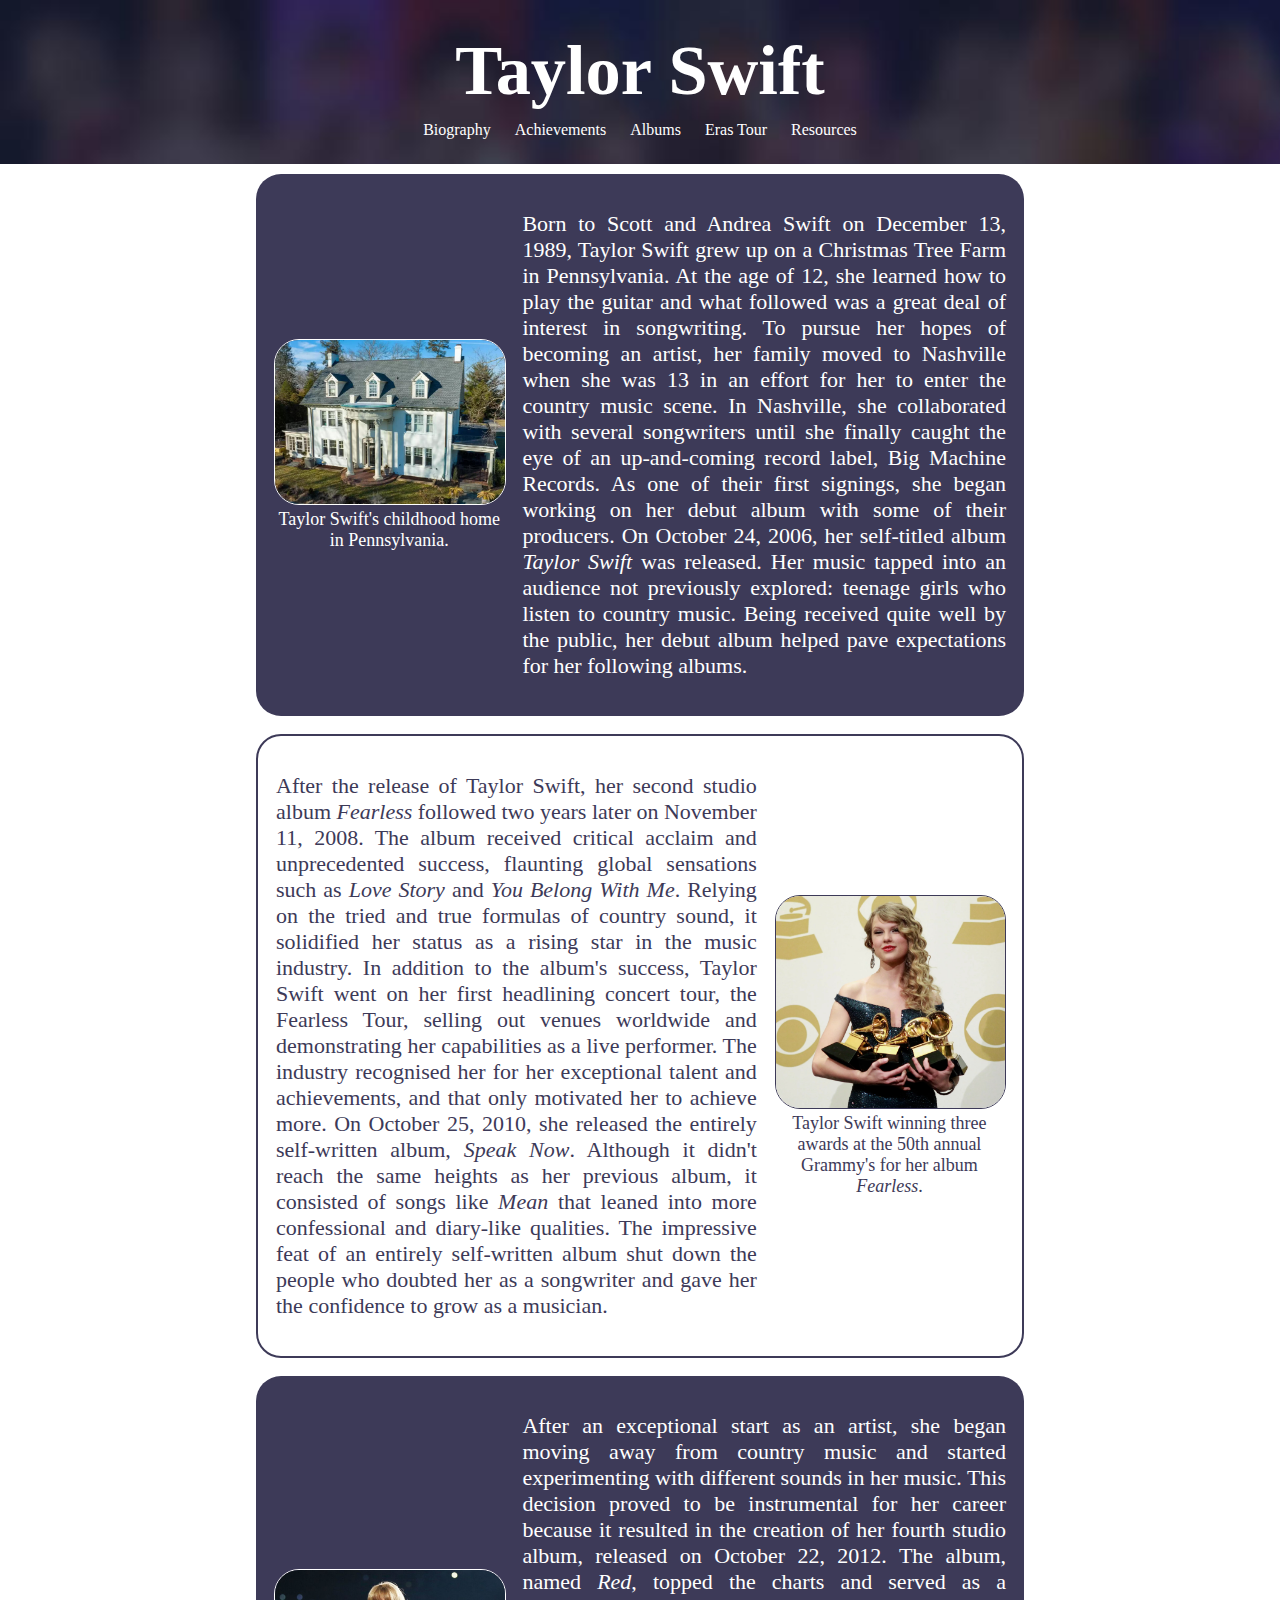
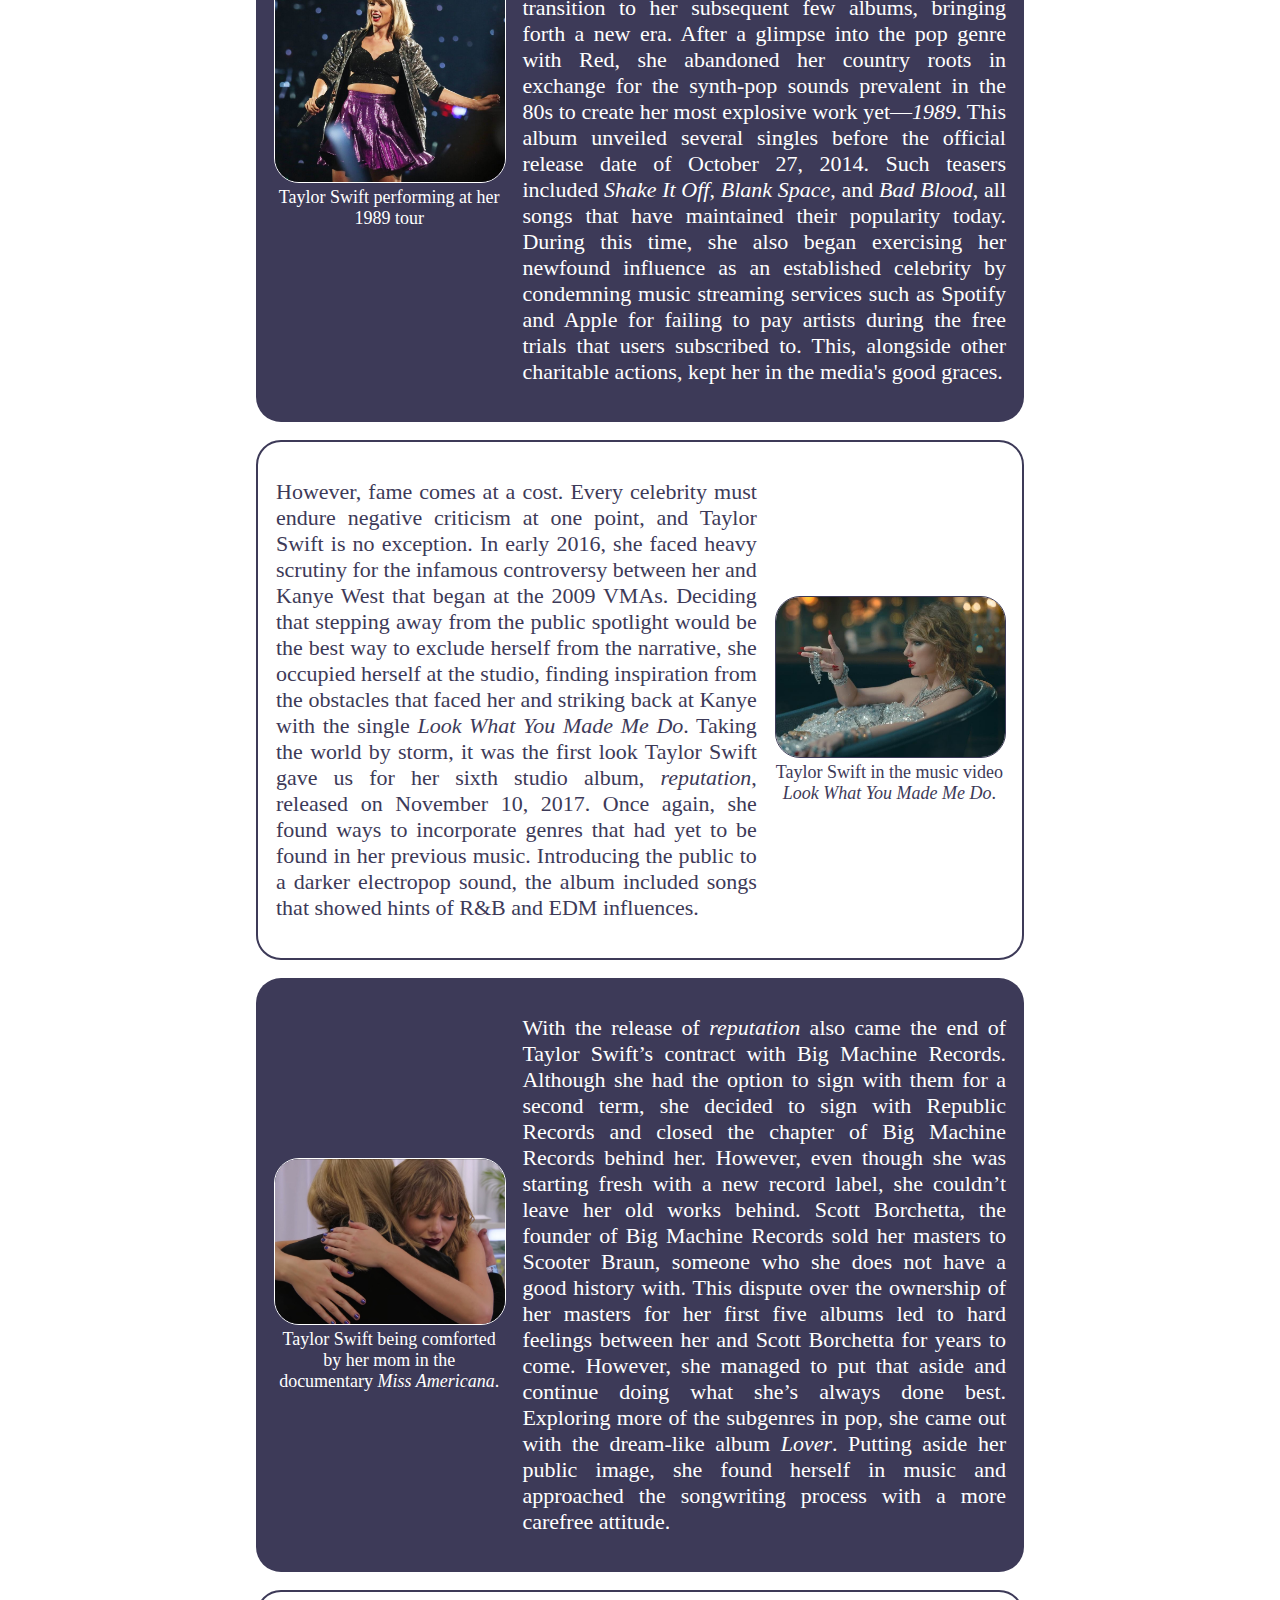
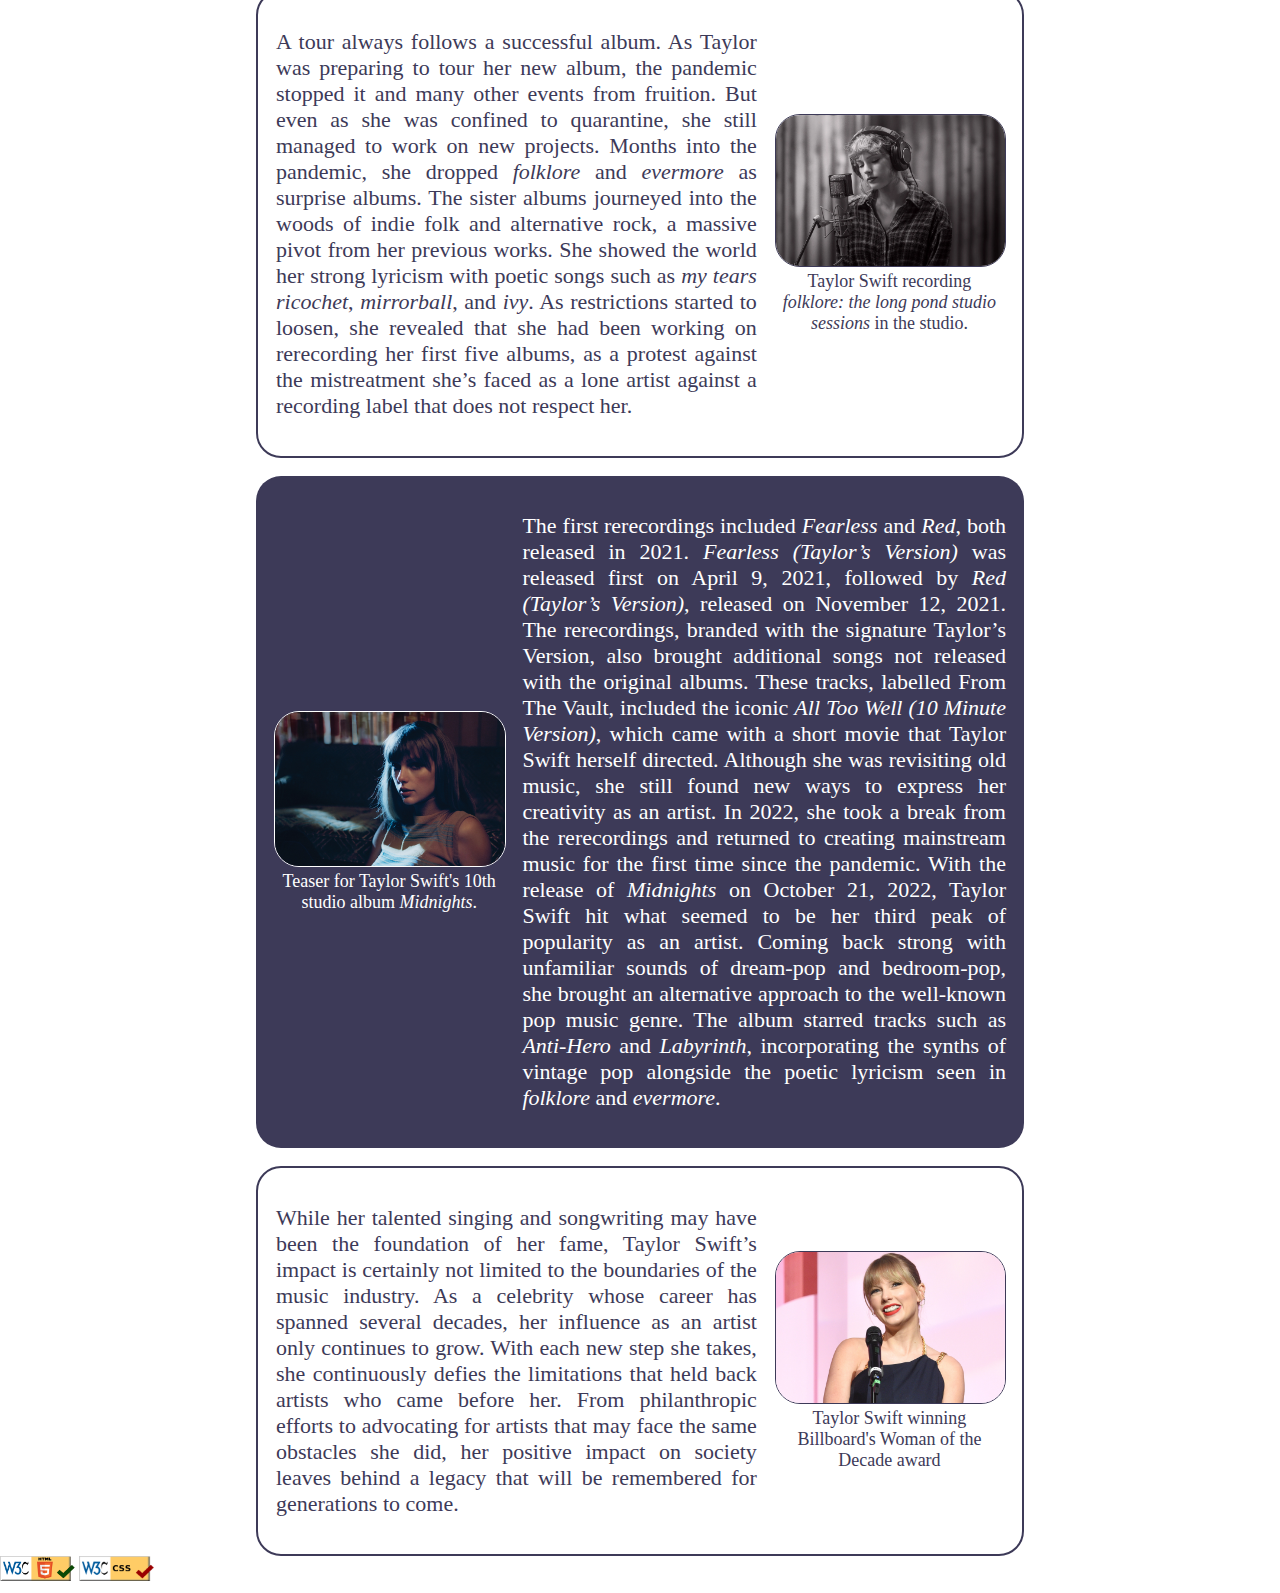
<file: biography.html>
<!doctype html>
<html lang="en">

<head>
  <meta charset="UTF-8">
  <title>Biography</title>
  <link rel="stylesheet" type="text/css" href="biographystyle.css">
</head>

<body>
  <!--creates header-->
  <header>
    <h1><a href="index.html">Taylor Swift</a></h1>
    <!--creates navigation bar-->
    <nav>
      <ul>
        <li><a href="biography.html">Biography</a></li>
        <li><a href="achievements.html">Achievements</a></li>
        <li><a href="albums.html">Albums</a></li>
        <li><a href="eras-tour.html">Eras Tour</a></li>
        <li><a href="resources.html">Resources</a></li>
      </ul>
    </nav>
  </header>

  <!--creates section of text-->
  <div class="sectionblue">
    <!--adds image with caption-->
    <figure class="captionwhite">
      <img src="images/childhood_house.jpeg" alt="Childhood house of Taylor Swift">
      <figcaption>Taylor Swift's childhood home in Pennsylvania.</figcaption>
    </figure>
    <p class="textright">Born to Scott and Andrea Swift on December 13, 1989, Taylor Swift grew up on a Christmas Tree
      Farm in Pennsylvania. At the age of 12, she learned how to play the guitar and what followed was a great deal of
      interest in songwriting. To pursue her hopes of becoming an artist, her family moved to Nashville when she was 13
      in an effort for her to enter the country music scene. In Nashville, she collaborated with several songwriters
      until she finally caught the eye of an up-and-coming record label, Big Machine Records. As one of their first
      signings, she began working on her debut album with some of their producers. On October 24, 2006, her self-titled
      album <i>Taylor Swift</i> was released. Her music tapped into an audience not previously explored: teenage girls
      who listen to country music. Being received quite well by the public, her debut album helped pave expectations for
      her following albums.
    </p>
  </div>

  <hr>

  <!--creates section of text-->
  <div class="sectionwhite">
    <p class="textleft">After the release of Taylor Swift, her second studio album <i>Fearless</i> followed two years
      later on November 11, 2008. The album received critical acclaim and unprecedented success, flaunting global
      sensations such as <i>Love
        Story</i> and <i>You Belong With Me</i>. Relying on the tried and true formulas of country sound, it solidified
      her status
      as a rising star in the music industry. In addition to the album's success, Taylor Swift went on her first
      headlining concert tour, the Fearless Tour, selling out venues worldwide and demonstrating her capabilities as a
      live performer. The industry recognised her for her exceptional talent and achievements, and that only motivated
      her to achieve more. On October 25, 2010, she released the entirely self-written album, <i>Speak Now</i>. Although
      it
      didn't reach the same heights as her previous album, it consisted of songs like <i>Mean</i> that leaned into more
      confessional and diary-like qualities. The impressive feat of an entirely self-written album shut down the
      people who doubted her as a songwriter and gave her the confidence to grow as a musician.
    </p>
    <!--adds image with caption-->
    <figure class="captionblue">
      <img src="images/fearless_grammys.jpeg" alt="Taylor Swift holding three grammys for her album Fearless">
      <figcaption>Taylor Swift winning three awards at the 50th annual Grammy's for her album <i>Fearless</i>.
      </figcaption>
    </figure>
  </div>

  <hr>

  <!--creates section of text-->
  <div class="sectionblue">
    <!--adds image with caption-->
    <figure class="captionwhite">
      <img src="images/1989_tour.jpeg" alt="Taylor Swift performing her 1989 live tour">
      <figcaption>Taylor Swift performing at her 1989 tour</figcaption>
    </figure>
    <p class="textright">After an exceptional start as an artist, she began moving away from country music and started
      experimenting
      with different sounds in her music. This decision proved to be instrumental for her career because it resulted
      in the creation of her fourth studio album, released on October 22, 2012. The album, named <i>Red</i>, topped the
      charts and served as a transition to her subsequent few albums, bringing forth a new era. After a glimpse into
      the pop genre with Red, she abandoned her country roots in exchange for the synth-pop sounds prevalent in the
      80s to create her most explosive work yet—<i>1989</i>. This album unveiled several singles before the official
      release
      date of October 27, 2014. Such teasers included <i>Shake It Off</i>, <i>Blank Space</i>, and <i>Bad Blood</i>, all
      songs that have
      maintained their popularity today. During this time, she also began exercising her newfound influence as an
      established celebrity by condemning music streaming services such as Spotify and Apple for failing to pay
      artists during the free trials that users subscribed to. This, alongside other charitable actions, kept her in
      the media's good graces.
    </p>
  </div>

  <hr>

  <!--creates section of text-->
  <div class="sectionwhite">
    <p class="textleft">However, fame comes at a cost. Every celebrity must endure negative criticism at one point, and
      Taylor Swift is
      no exception. In early 2016, she faced heavy scrutiny for the infamous controversy between her and Kanye West
      that began at the 2009 VMAs. Deciding that stepping away from the public spotlight would be the best way to
      exclude herself from the narrative, she occupied herself at the studio, finding inspiration from the obstacles
      that faced her and striking back at Kanye with the single <i>Look What You Made Me Do</i>. Taking the world by
      storm, it was the first look Taylor Swift gave us for her sixth studio album, <i>reputation</i>, released on
      November 10,
      2017. Once again, she found ways to incorporate genres that had yet to be found in her previous music.
      Introducing the public to a darker electropop sound, the album included songs that showed hints of R&B and EDM
      influences.
    </p>
    <!--adds image with caption-->
    <figure class="captionblue">
      <img src="images/lwymmd_thumbnail.jpeg" alt="Thumbnail for the music video of Look What You Made Me Do">
      <figcaption>Taylor Swift in the music video <i>Look What You Made Me Do</i>.</figcaption>
    </figure>
  </div>

  <hr>

  <!--creates section of text-->
  <div class="sectionblue">
    <!--adds image with caption-->
    <figure class="captionwhite">
      <img src="images/miss_americana.jpeg" alt="Taylor Swift hugging her mom">
      <figcaption>Taylor Swift being comforted by her mom in the documentary <i>Miss Americana</i>.</figcaption>
    </figure>
    <p class="textright">With the release of <i>reputation</i> also came the end of Taylor Swift’s contract with Big
      Machine Records. Although she had the option to sign with them for a second term, she decided to sign with
      Republic Records and closed the
      chapter of Big Machine Records behind her. However, even though she was starting fresh with a new record label,
      she couldn’t leave her old works behind. Scott Borchetta, the founder of Big Machine Records sold her masters to
      Scooter Braun, someone who she does not have a good history with. This dispute over the ownership of her masters
      for her first five albums led to hard feelings between her and Scott Borchetta for years to come. However, she
      managed to put that aside and continue doing what she’s always done best. Exploring more of the subgenres in
      pop, she came out with the dream-like album <i>Lover</i>. Putting aside her public image, she found herself in
      music
      and approached the songwriting process with a more carefree attitude.
    </p>
  </div>

  <hr>

  <!--creates section of text-->
  <div class="sectionwhite">
    <p class="textleft">A tour always follows a successful album. As Taylor was preparing to tour her new album, the
      pandemic stopped
      it and many other events from fruition. But even as she was confined to quarantine, she still managed to work on
      new projects. Months into the pandemic, she dropped <i>folklore</i> and <i>evermore</i> as surprise albums. The
      sister albums
      journeyed into the woods of indie folk and alternative rock, a massive pivot from her previous works. She showed
      the world her strong lyricism with poetic songs such as <i>my tears ricochet</i>, <i>mirrorball</i>, and
      <i>ivy</i>. As restrictions
      started to loosen, she revealed that she had been working on rerecording her first five albums, as a protest
      against the mistreatment she’s faced as a lone artist against a recording label that does not respect her.
    </p>
    <!--adds image with caption-->
    <figure class="captionblue">
      <img src="images/folklore_studio.jpeg" alt="Taylor Swift recording Folklore: Long Pond Studio Sessions">
      <figcaption>Taylor Swift recording <i>folklore: the long pond studio sessions</i> in the studio.</figcaption>
    </figure>
  </div>

  <hr>

  <!--creates section of text-->
  <div class="sectionblue">
    <!--adds image with caption-->
    <figure class="captionwhite">
      <img src="images/midnights_teaser.jpeg" alt="Teaser for Taylor Swift's 10th studio album Midnights.">
      <figcaption>Teaser for Taylor Swift's 10th studio album <i>Midnights</i>.</figcaption>
    </figure>
    <p class="textright">The first rerecordings included <i>Fearless</i> and <i>Red</i>, both released in 2021.
      <i>Fearless (Taylor’s
        Version)</i> was released first on April 9, 2021, followed by <i>Red (Taylor’s Version)</i>, released on
      November 12, 2021.
      The rerecordings, branded with the signature Taylor’s Version, also brought additional songs not released with the
      original albums. These tracks, labelled From The Vault, included the iconic <i>All Too Well (10 Minute
        Version)</i>,
      which came with a short movie that Taylor Swift herself directed. Although she was revisiting old music, she still
      found new ways to express her creativity as an artist. In 2022, she took a break from the rerecordings and
      returned to creating mainstream music for the first time since the pandemic. With the release of <i>Midnights</i>
      on
      October 21, 2022, Taylor Swift hit what seemed to be her third peak of popularity as an artist. Coming back strong
      with unfamiliar sounds of dream-pop and bedroom-pop, she brought an alternative approach to the well-known pop
      music genre. The album starred tracks such as <i>Anti-Hero</i> and <i>Labyrinth</i>, incorporating the synths of
      vintage pop
      alongside the poetic lyricism seen in <i>folklore</i> and <i>evermore</i>.
    </p>
  </div>

  <hr>

  <!--creates section of text-->
  <div class="sectionwhite">
    <p class="textleft">While her talented singing and songwriting may have been the foundation of her fame, Taylor
      Swift’s impact is certainly not limited to the boundaries of the music industry. As a celebrity whose career has
      spanned several decades, her influence as an artist only continues to grow. With each new step she takes, she
      continuously defies the limitations that held back artists who came before her. From philanthropic efforts to
      advocating for artists that may face the same obstacles she did, her positive impact on society leaves behind a
      legacy that will be remembered for generations to come.
    </p>
    <!--adds image with caption-->
    <figure class="captionblue">
      <img src="images/woty_award.jpeg" alt="Taylor Swift winning Billboard's Woman of the Decade award">
      <figcaption>Taylor Swift winning Billboard's Woman of the Decade award</figcaption>
    </figure>
  </div>

  <!--validators-->
  <a href="https://validator.w3.org/nu/?doc=https%3A%2F%2Fchen-jasmine13.github.io%2Fhome%2Fbiography.html"> <img src="images/HTMLvalidator.png" class="validator" alt="HTML Validator"></a>
  <a href="https://validator.w3.org/nu/?doc=https%3A%2F%2Fchen-jasmine13.github.io%2Fhome%2Fbiographystyle.css"> <img src="images/CSSvalidator.png" class="validator" alt="CSS Validator"></a>

</body>

</html>
</file>
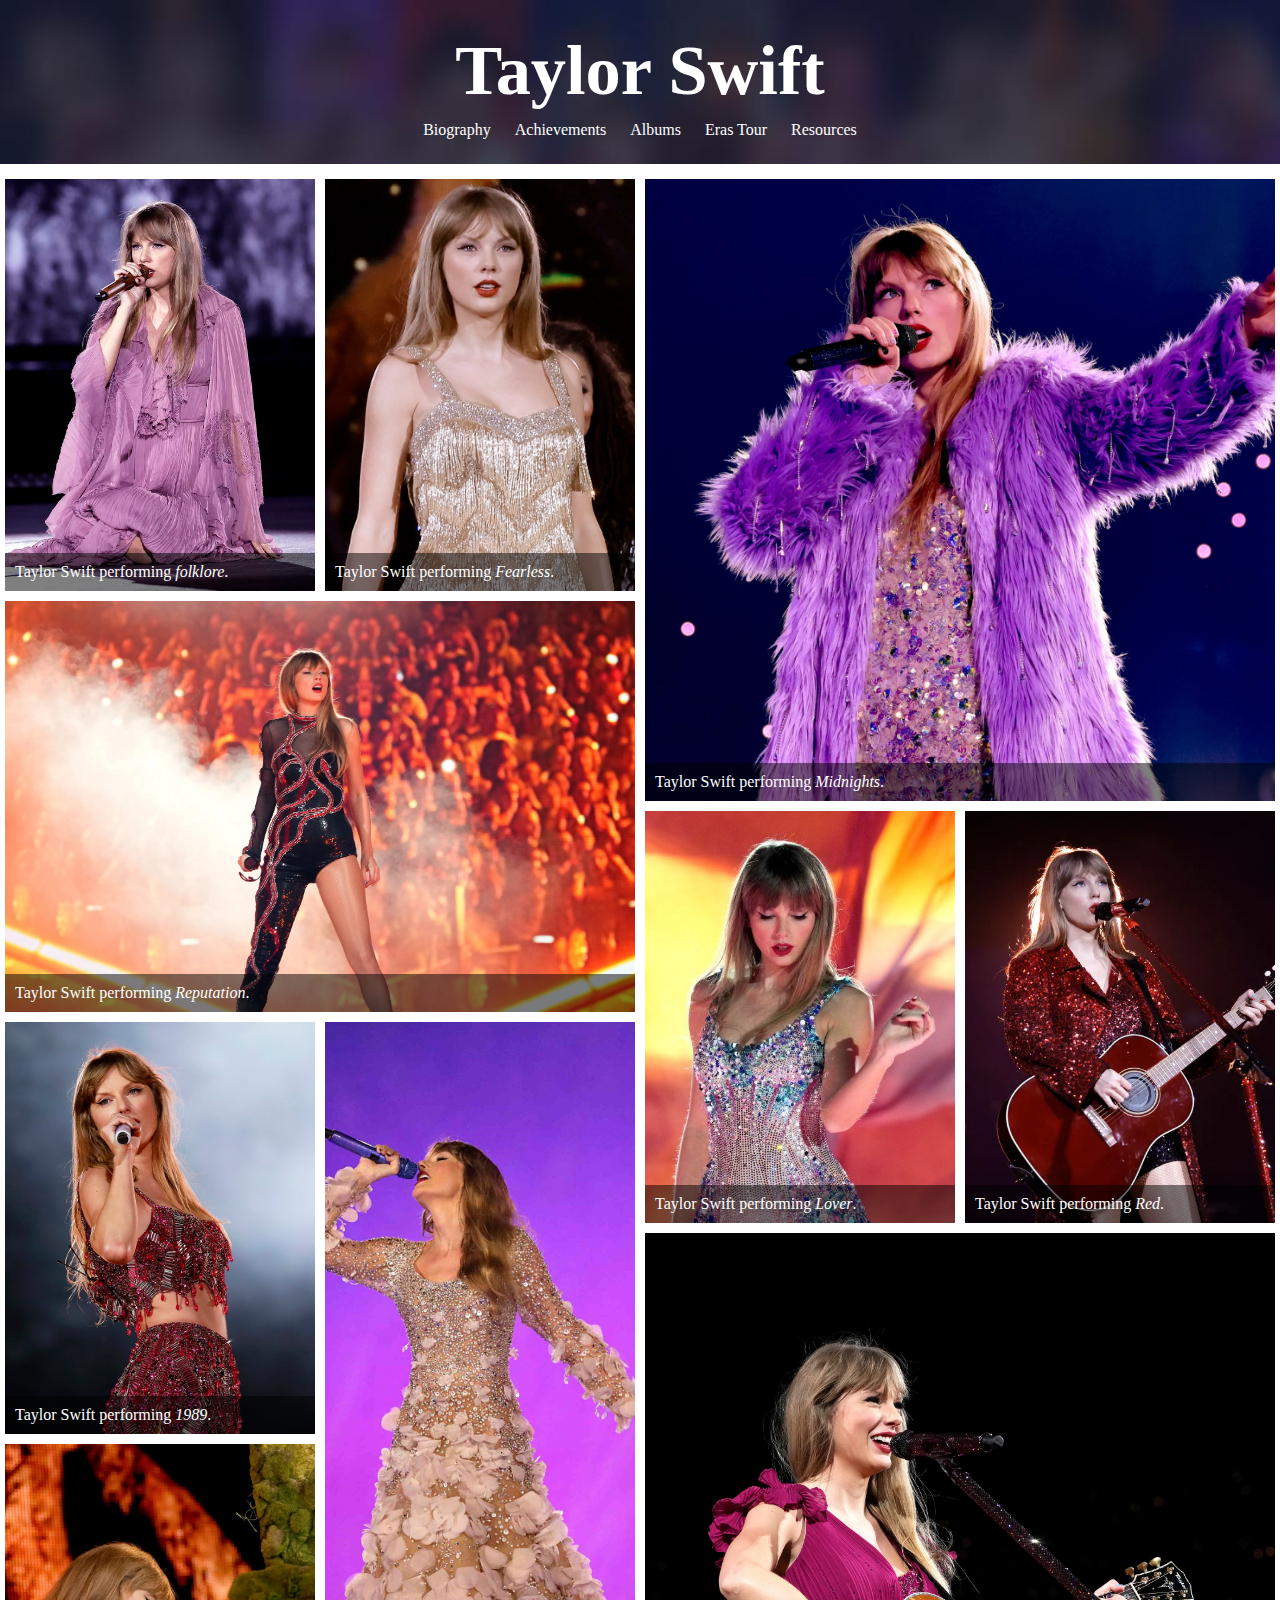
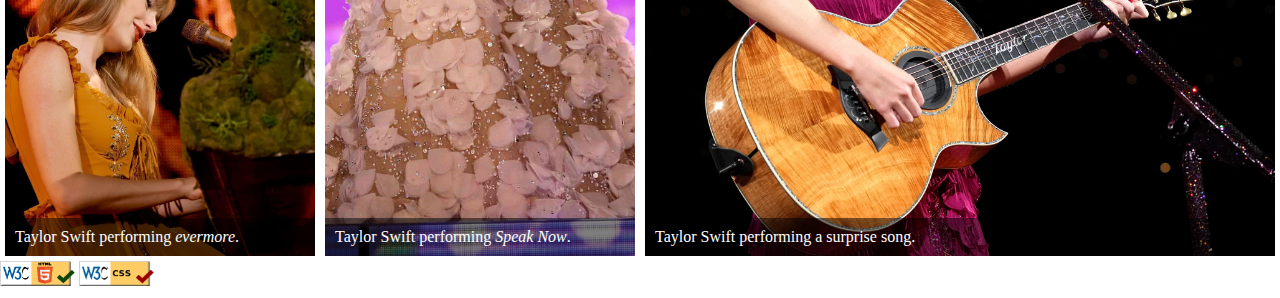
<file: eras-tour.html>
<!doctype html>
<html lang="en">

<head>
  <meta charset="UTF-8">
  <title>Eras Tour</title>
  <link rel="stylesheet" type="text/css" href="erastyle.css">
</head>

<body>
  <!--creates header-->
  <header>
    <h1><a href="index.html">Taylor Swift</a></h1>
    <!--creates navigation bar-->
    <nav>
      <ul>
        <li><a href="biography.html">Biography</a></li>
        <li><a href="achievements.html">Achievements</a></li>
        <li><a href="albums.html">Albums</a></li>
        <li><a href="eras-tour.html">Eras Tour</a></li>
        <li><a href="resources.html">Resources</a></li>
      </ul>
    </nav>
  </header>

  <!--creates gallery for css grid-->
  <div class="gallery">
    <!--creates images with captions-->
    <figure class="item1">
      <img src="images/erastour1.jpeg" class="galleryimg" alt="folklore performance">
      <figcaption>Taylor Swift performing <i>folklore</i>.</figcaption>
    </figure>
    <figure class="item2">
      <img src="images/erastour2.jpeg" class="galleryimg" alt="Fearless performance">
      <figcaption>Taylor Swift performing <i>Fearless</i>.</figcaption>
    </figure>
    <figure class="item3">
      <img src="images/erastour3.jpeg" class="galleryimg" alt="Reputation performance">
      <figcaption>Taylor Swift performing <i>Reputation</i>.</figcaption>
    </figure>
    <figure class="item4">
      <img src="images/erastour4.jpeg" class="galleryimg" alt="1989 performance">
      <figcaption>Taylor Swift performing <i>1989</i>.</figcaption>
    </figure>
    <figure class="item5">
      <img src="images/erastour5.jpeg" class="galleryimg" alt="evermore performance">
      <figcaption>Taylor Swift performing <i>evermore</i>.</figcaption>
    </figure>
    <figure class="item6">
      <img src="images/erastour6.jpeg" class="galleryimg" alt="Speak Now performance">
      <figcaption>Taylor Swift performing <i>Speak Now</i>.</figcaption>
    </figure>
    <figure class="item7">
      <img src="images/erastour7.jpeg" class="galleryimg" alt="Surprise song performance">
      <figcaption>Taylor Swift performing a surprise song.</figcaption>
    </figure>
    <figure class="item8">
      <img src="images/erastour8.jpeg" class="galleryimg" alt="Lover performance">
      <figcaption>Taylor Swift performing <i>Lover</i>.</figcaption>
    </figure>
    <figure class="item9">
      <img src="images/erastour9.jpeg" class="galleryimg" alt="Red performance">
      <figcaption>Taylor Swift performing <i>Red</i>.</figcaption>
    </figure>
    <figure class="item10">
      <img src="images/erastour10.jpeg" class="galleryimg" alt="Midnights performance">
      <figcaption>Taylor Swift performing <i>Midnights</i>.</figcaption>
    </figure>
  </div>

  <!--validators-->
  <a href="https://validator.w3.org/nu/?doc=https%3A%2F%2Fchen-jasmine13.github.io%2Fhome%2Feras-tour.html"> <img src="images/HTMLvalidator.png" class="validator" alt="HTML Validator"></a>
  <a href="https://validator.w3.org/nu/?doc=https%3A%2F%2Fchen-jasmine13.github.io%2Fhome%2Ferastyle.css"> <img src="images/CSSvalidator.png" class="validator" alt="CSS Validator"></a>

</body>

</html>
</file>
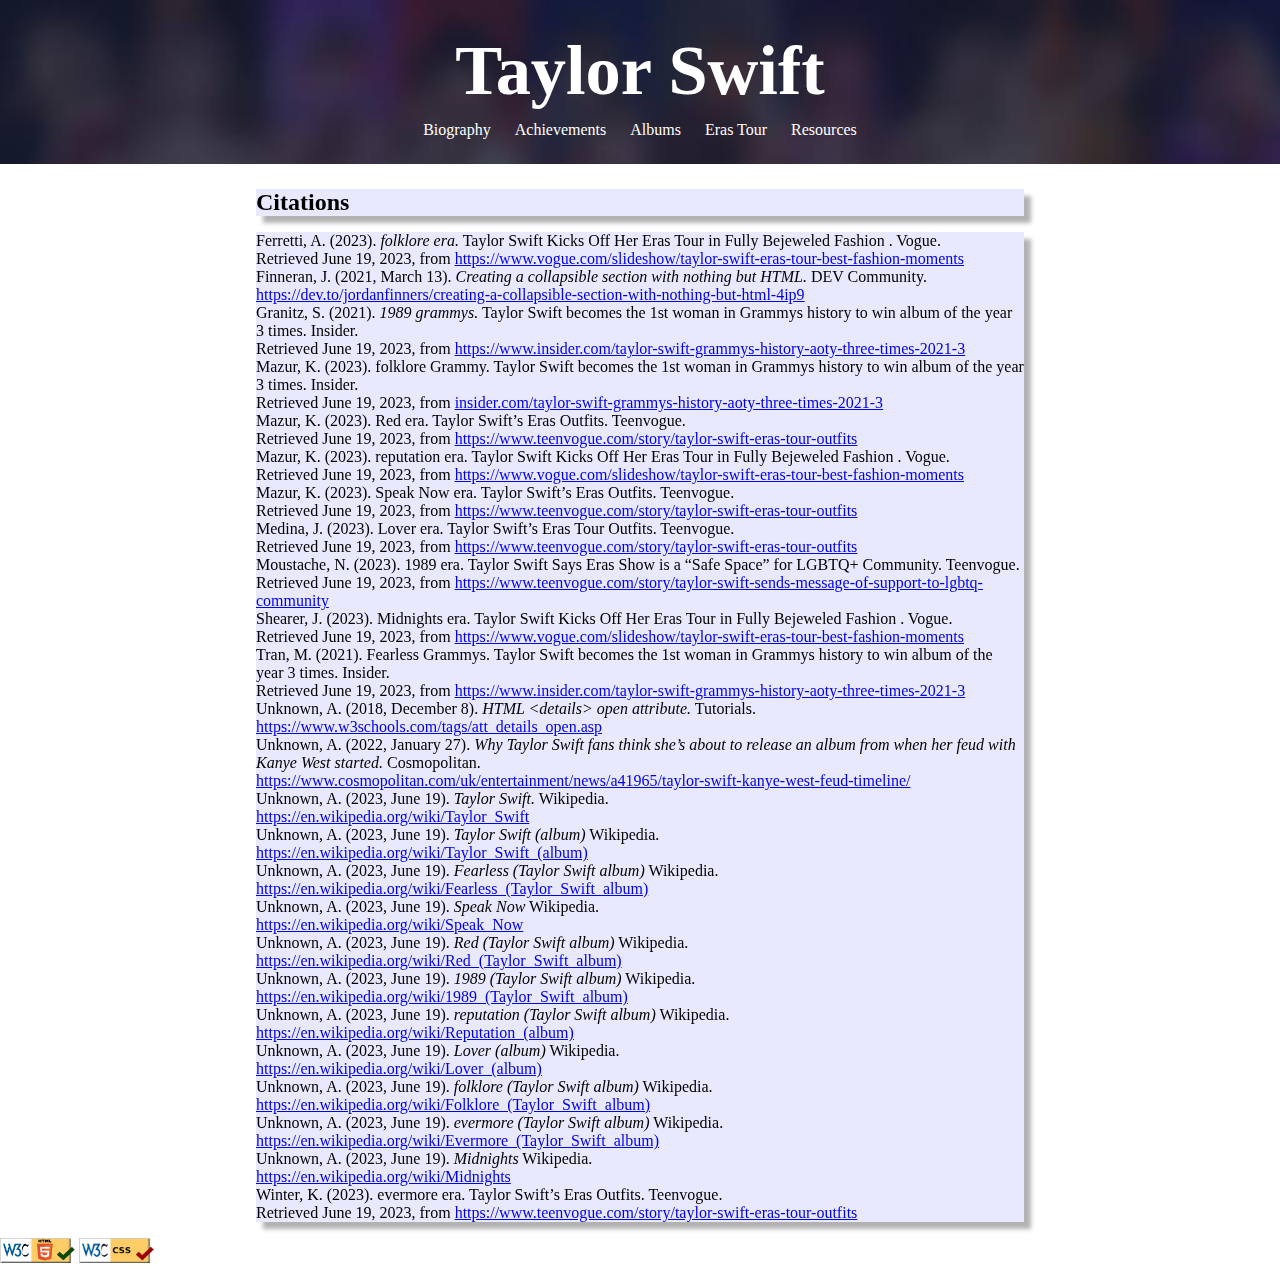
<file: resources.html>
<!doctype html>
<html lang="en">

<head>
  <meta charset="UTF-8">
  <title>Eras Tour</title>
  <link rel="stylesheet" type="text/css" href="resourcestyle.css">
</head>

<body>
  <!--creates header-->
  <header>
    <h1><a href="index.html">Taylor Swift</a></h1>
    <!--creates navigation-->
    <nav>
      <ul>
        <li><a href="biography.html">Biography</a></li>
        <li><a href="achievements.html">Achievements</a></li>
        <li><a href="albums.html">Albums</a></li>
        <li><a href="eras-tour.html">Eras Tour</a></li>
        <li><a href="resources.html">Resources</a></li>
      </ul>
    </nav>
  </header>

  <!--creates subheading-->
  <h2> Citations</h2>
  <!--creates citations list-->
  <p>
    Ferretti, A. (2023). <i>folklore era.</i> Taylor Swift Kicks Off Her Eras Tour in Fully Bejeweled Fashion .
    Vogue.<br>
    Retrieved June 19, 2023, from <a
      href="https://www.vogue.com/slideshow/taylor-swift-eras-tour-best-fashion-moments">https://www.vogue.com/slideshow/taylor-swift-eras-tour-best-fashion-moments</a><br>

    Finneran, J. (2021, March 13). <i>Creating a collapsible section with nothing but HTML.</i> DEV Community.<br>
    <a
      href="https://dev.to/jordanfinners/creating-a-collapsible-section-with-nothing-but-html-4ip9">https://dev.to/jordanfinners/creating-a-collapsible-section-with-nothing-but-html-4ip9</a><br>

    Granitz, S. (2021). <i>1989 grammys.</i> Taylor Swift becomes the 1st woman in Grammys history to win album of the
    year 3 times. Insider.<br>
    Retrieved June 19, 2023, from <a
      href="https://www.insider.com/taylor-swift-grammys-history-aoty-three-times-2021-3">https://www.insider.com/taylor-swift-grammys-history-aoty-three-times-2021-3</a><br>

    Mazur, K. (2023). folklore Grammy. Taylor Swift becomes the 1st woman in Grammys history to win album of the year
    3 times. Insider.<br>
    Retrieved June 19, 2023, from <a
      href="insider.com/taylor-swift-grammys-history-aoty-three-times-2021-3">insider.com/taylor-swift-grammys-history-aoty-three-times-2021-3</a><br>

    Mazur, K. (2023). Red era. Taylor Swift’s Eras Outfits. Teenvogue.<br>
    Retrieved June 19, 2023, from <a
      href="https://www.teenvogue.com/story/taylor-swift-eras-tour-outfits">https://www.teenvogue.com/story/taylor-swift-eras-tour-outfits</a><br>

    Mazur, K. (2023). reputation era. Taylor Swift Kicks Off Her Eras Tour in Fully Bejeweled Fashion . Vogue.<br>
    Retrieved June 19, 2023, from <a
      href="https://www.vogue.com/slideshow/taylor-swift-eras-tour-best-fashion-moments">https://www.vogue.com/slideshow/taylor-swift-eras-tour-best-fashion-moments</a><br>

    Mazur, K. (2023). Speak Now era. Taylor Swift’s Eras Outfits. Teenvogue.<br>
    Retrieved June 19, 2023, from <a
      href="https://www.teenvogue.com/story/taylor-swift-eras-tour-outfits">https://www.teenvogue.com/story/taylor-swift-eras-tour-outfits</a><br>

    Medina, J. (2023). Lover era. Taylor Swift’s Eras Tour Outfits. Teenvogue.<br>
    Retrieved June 19, 2023, from <a
      href="https://www.teenvogue.com/story/taylor-swift-eras-tour-outfits">https://www.teenvogue.com/story/taylor-swift-eras-tour-outfits</a><br>

    Moustache, N. (2023). 1989 era. Taylor Swift Says Eras Show is a “Safe Space” for LGBTQ+ Community.
    Teenvogue.<br>
    Retrieved June 19, 2023, from <a
      href="https://www.teenvogue.com/story/taylor-swift-sends-message-of-support-to-lgbtq-community">https://www.teenvogue.com/story/taylor-swift-sends-message-of-support-to-lgbtq-community</a><br>

    Shearer, J. (2023). Midnights era. Taylor Swift Kicks Off Her Eras Tour in Fully Bejeweled Fashion . Vogue.<br>
    Retrieved June 19, 2023, from <a
      href="https://www.vogue.com/slideshow/taylor-swift-eras-tour-best-fashion-moments">https://www.vogue.com/slideshow/taylor-swift-eras-tour-best-fashion-moments</a><br>

    Tran, M. (2021). Fearless Grammys. Taylor Swift becomes the 1st woman in Grammys history to win album of the year
    3 times. Insider.<br>
    Retrieved June 19, 2023, from <a
      href="https://www.insider.com/taylor-swift-grammys-history-aoty-three-times-2021-3">https://www.insider.com/taylor-swift-grammys-history-aoty-three-times-2021-3</a><br>

    Unknown, A. (2018, December 8). <i>HTML &lt;details&gt; open attribute.</i> Tutorials. <br>
    <a
      href="https://www.w3schools.com/tags/att_details_open.asp">https://www.w3schools.com/tags/att_details_open.asp</a><br>

    Unknown, A. (2022, January 27). <i>Why Taylor Swift fans think she’s about to release an album from when her feud
      with Kanye West started.</i> Cosmopolitan. <br>
    <a href="https://www.cosmopolitan.com/uk/entertainment/news/a41965/taylor-swift-kanye-west-feud-timeline/">
      https://www.cosmopolitan.com/uk/entertainment/news/a41965/taylor-swift-kanye-west-feud-timeline/</a><br>

    Unknown, A. (2023, June 19). <i>Taylor Swift.</i> Wikipedia. <br>
    <a href="https://en.wikipedia.org/wiki/Taylor_Swift">https://en.wikipedia.org/wiki/Taylor_Swift</a><br>

    Unknown, A. (2023, June 19). <i>Taylor Swift (album)</i> Wikipedia. <br>
    <a
      href="https://en.wikipedia.org/wiki/Taylor_Swift_(album)">https://en.wikipedia.org/wiki/Taylor_Swift_(album)</a><br>

    Unknown, A. (2023, June 19). <i>Fearless (Taylor Swift album)</i> Wikipedia. <br>
    <a
      href="https://en.wikipedia.org/wiki/Fearless_(Taylor_Swift_album)">https://en.wikipedia.org/wiki/Fearless_(Taylor_Swift_album)</a><br>

    Unknown, A. (2023, June 19). <i>Speak Now</i> Wikipedia. <br>
    <a href="https://en.wikipedia.org/wiki/Speak_Now">https://en.wikipedia.org/wiki/Speak_Now</a><br>

    Unknown, A. (2023, June 19). <i>Red (Taylor Swift album)</i> Wikipedia. <br>
    <a
      href="https://en.wikipedia.org/wiki/Red_(Taylor_Swift_album)">https://en.wikipedia.org/wiki/Red_(Taylor_Swift_album)</a><br>

    Unknown, A. (2023, June 19). <i>1989 (Taylor Swift album)</i> Wikipedia. <br>
    <a
      href="https://en.wikipedia.org/wiki/1989_(Taylor_Swift_album)">https://en.wikipedia.org/wiki/1989_(Taylor_Swift_album)</a><br>

    Unknown, A. (2023, June 19). <i>reputation (Taylor Swift album)</i> Wikipedia. <br>
    <a href="https://en.wikipedia.org/wiki/Reputation_(album)">https://en.wikipedia.org/wiki/Reputation_(album)</a><br>

    Unknown, A. (2023, June 19). <i>Lover (album)</i> Wikipedia. <br>
    <a href="https://en.wikipedia.org/wiki/Lover_(album)">https://en.wikipedia.org/wiki/Lover_(album)</a><br>

    Unknown, A. (2023, June 19). <i>folklore (Taylor Swift album)</i> Wikipedia. <br>
    <a
      href="https://en.wikipedia.org/wiki/Folklore_(Taylor_Swift_album)">https://en.wikipedia.org/wiki/Folklore_(Taylor_Swift_album)</a><br>

    Unknown, A. (2023, June 19). <i>evermore (Taylor Swift album)</i> Wikipedia. <br>
    <a
      href="https://en.wikipedia.org/wiki/Evermore_(Taylor_Swift_album)">https://en.wikipedia.org/wiki/Evermore_(Taylor_Swift_album)</a><br>

    Unknown, A. (2023, June 19). <i>Midnights</i> Wikipedia. <br>
    <a href="https://en.wikipedia.org/wiki/Midnights">https://en.wikipedia.org/wiki/Midnights</a> <br>

    Winter, K. (2023). evermore era. Taylor Swift’s Eras Outfits. Teenvogue.<br>
    Retrieved June 19, 2023, from <a
      href="https://www.teenvogue.com/story/taylor-swift-eras-tour-outfits">https://www.teenvogue.com/story/taylor-swift-eras-tour-outfits</a><br>
  </p>

  <!--validators-->
  <a href="https://validator.w3.org/nu/?doc=https%3A%2F%2Fchen-jasmine13.github.io%2Fhome%2Fresources.html"> <img src="images/HTMLvalidator.png" class="validator" alt="HTML Validator"></a>
  <a href="https://validator.w3.org/nu/?doc=https%3A%2F%2Fchen-jasmine13.github.io%2Fhome%2Fresourcestyle.css"> <img src="images/CSSvalidator.png" class="validator" alt="CSS Validator"></a>
  
</body>

</html>
</file>
<file: indexstyle.css>
/* this is a cascading style sheet to format our webpage */

/* formats the background */
body {
  background-color: white;
  padding: 0;
  margin-right: 0;
  margin-left: 0;
  margin-top: 0;
}

/* header size */
header {
  background-image: url("images/ts_header.jpeg");
  background-repeat: no-repeat;
  background-size: cover;
  position: sticky;
  top: 0;
  z-index: 999;
  text-align: center;
  border-bottom: 10px solid white;
}

/* header title */
h1 {
  margin: 0;
  padding-top: 30px;
}

h1>a {
  font-family: "Baskerville", "Baskerville Old Face", "Garamond", "Times New Roman", "serif";
  font-size: 2.2em;
  color: white;
  text-decoration: none;
}

/* navigation bar size */
nav ul {
  list-style-type: none;
  margin: 0;
  margin-left: -40px;
  padding-bottom: 15px;
  overflow: hidden;
  text-align: center;
}

/* navigation bar text */
nav li {
  margin: 10px;
  display: inline-block;
}

/* navigation bar links */
nav li a {
  display: block;
  text-decoration: none;
  color: white;
}

/* navigation bar links hovered */
nav li a:hover {
  text-decoration: underline;
}

/* container for bio, achievements, and rerecording articles */
.container {
  display: flex;
  justify-content: space-between;
  flex-wrap: wrap;
  padding-top: 5px;
  margin: 30px;
}

/* formats box for each article */
.box {
  flex: 0 0 calc(33.33% - 20px);
  box-sizing: border-box;
  margin-bottom: 10px;
}

/* formats box differently for smaller screens */
@media (max-width: 980px) {
  .container {
    padding-top: 5px;
    flex-direction: column;
    /* changes flex direction to column on smaller screens */
    align-items: center;
  }

  .box {
    flex: 0 0 100%;
    max-width: 400px;
  }
}

/* wrapper for image transition */
.wrapper {
  position: relative;
  width: 100%;
  height: 100%;
}

/* formats images in wrapper */
.wrapper>img {
  width: 100%;
  height: auto;
  object-fit: cover;
}

/* formats active image for each box */
.wrapper>.hover {
  position: absolute;
  width: 100%;
  height: auto;
  top: 0;
  left: 0;
  opacity: 0;
  transition: opacity 0.3s ease-in-out;
}

/* transitions when wrapper is hovered */
.wrapper:hover>.hover {
  opacity: 1;
}

/* formats text in box */
.wrapper>.boxtext {
  position: absolute;
  height: 100%;
  width: 80%;
  top: 75%;
  left: 50%;
  transform: translate(-50%, -50%);
  text-align: center;
  color: white;
}

h2 {
  color: white;
  text-decoration: none;
  font-size: 50px;
  margin-bottom: 0.2em;
}

p {
  color: white;
  text-decoration: none;
  font-size: 30px;
  margin-top: 0.2em;
}

/* formats text differently for smaller screens */
@media (max-width: 980px) {
  .boxtext>h2 {
    color: white;
    text-decoration: none;
    font-size: 23px;
    margin-bottom: 0.2em;
  }

  .boxtext>p {
    color: white;
    text-decoration: none;
    font-size: 14px;
    margin-top: 0.8em;
  }
}

/* container for tour page */
.container2 {
  width: 100%;
}

/* wrapper for images */
.wrapper2 {
  position: relative;
  width: 100%;
  height: 100%;
}

/* formats inactive image */
.wrapper2>img {
  width: 100%;
  height: auto;
  object-fit: cover;
}

/* formats active image */
.wrapper2>.erastour {
  position: absolute;
  object-fit: cover;
  width: 100%;
  height: auto;
  top: 0;
  left: 0;
  opacity: 0;
  transition: opacity 0.3s ease-in-out;
}

.wrapper2:hover>.erastour {
  opacity: 1;
}

/* formats text in box */
.wrapper2>.boxtext {
  position: absolute;
  height: 100%;
  width: 50%;
  top: 60%;
  left: 70%;
  transform: translate(-50%, -50%);
  text-align: center;
  vertical-align: middle;
  color: white;
}

#erastour {
  color: white;
  text-decoration: none;
  font-size: 120px;
  margin-bottom: 0.1em;
}

#erastour2 {
  color: white;
  text-decoration: none;
  font-size: 65px;
  margin-bottom: 0.2em;
}

/* formats text differently for smaller images */
@media (max-width: 980px) {
  .wrapper2>.boxtext {
    position: absolute;
    height: 100%;
    width: 50%;
    top: 60%;
    left: 70%;
    transform: translate(-50%, -50%);
    text-align: center;
    vertical-align: middle;
    color: white;
  }

  #erastour {
    color: white;
    text-decoration: none;
    font-size: 60px;
    margin-bottom: 0.1em;
  }

  #erastour2 {
    color: white;
    text-decoration: none;
    font-size: 30px;
    margin-bottom: 0.1em;
  }
}

/* validator */
.validator{
    width: 150px;
    height: 50px;
}
</file>
<file: achievementstyle.css>
/* formats the background */
body {
  background-color: white;
  padding: 0;
  margin-right: 0;
  margin-left: 0;
  margin-top: 0;
}

/* header size */
header {
  background-image: url("images/ts_header.jpeg");
  background-repeat: no-repeat;
  background-size: cover;
  position: sticky;
  top: 0;
  z-index: 999;
  text-align: center;
  border-bottom: 10px solid white;
}

/* header title */
h1 {
  margin: 0;
  padding-top: 30px;
}

h1>a {
  font-family: "Baskerville", "Baskerville Old Face", "Garamond", "Times New Roman", "serif";
  font-size: 2.2em;
  color: white;
  text-decoration: none;
}

/* navigation bar size */
nav ul {
  list-style-type: none;
  margin: 0;
  margin-left: -40px;
  padding-bottom: 15px;
  overflow: hidden;
  text-align: center;
}

/* navigation bar text */
nav li {
  margin: 10px;
  display: inline-block;
}

/* navigation bar links */
nav li a {
  display: block;
  text-decoration: none;
  color: white;
}

/* navigation bar links hovered */
nav li a:hover {
  text-decoration: underline;
}

/* creates 12x12 grid for images */
.gallery {
  display: grid;
  grid-template-columns: repeat(12, 1fr);
  grid-template-rows: repeat(12, 1fr);
  justify-content: center;
  align-content: center;
}

/* formats images inside gallery */
.gallery>div>.galleryimg {
  width: 100%;
  height: 100%;
  object-fit: cover;
}

/* formats image divs */
.gallery>div {
  margin: 10px;
  padding: 0;
  position: relative;
}

/* formats header in div */
.gallery>div>h2 {
  color: white;
  margin-top: 12.5px;
  margin-left: 12.5px;
  position: absolute;
  top: 0;
  left: 0;
  box-sizing: border-box;
  overflow: hidden;
  padding: 10px;
}

/* formats text in div */
.gallery>div>ul {
  position: absolute;
  color: white;
  margin-top: 12.5px;
  margin-left: 12.5px;
}
.gallery>div>p {
  position: absolute;
  top: 36px;
  font-size: 18px;
  color: white;
  margin-top: 12.5px;
  margin-left: 10%;
  margin-right:10%
}
  
/* formats header in div */
.gallery>.debut>h2,
.gallery>.speaknow>h2,
.gallery>.reputation>h2,
.gallery>.lover>h2,
.gallery>.fearlesstv>h2,
.gallery>.redtv>h2 {
  font-size: 40px;
}

/* formats text in div */
.gallery>.debut>ul,
.gallery>.speaknow>ul,
.gallery>.reputation>ul,
.gallery>.lover>ul,
.gallery>.redtv>ul {
  top: 55px;
  font-size: 18px;
}

/* formats header in div */
.gallery>.fearless>h2,
.gallery>.nineteen-eightynine>h2,
.gallery>.folklore>h2,
.gallery>.evermore>h2,
.gallery>.red>h2 {
  font-size: 60px;
}

.gallery>.midnights>h2 {
  font-size: 48px;
}

/* formats text in div */
.gallery>.fearless>ul,
.gallery>.nineteen-eightynine>ul,
.gallery>.folklore>ul,
.gallery>.evermore>ul,
.gallery>.midnights>ul,
.gallery>.red>ul {
  top: 72px;
  font-size: 32px
}

/* formats text and headers differently on smaller screens */
@media (max-width:980px) {

  .gallery>.debut>h2,
  .gallery>.speaknow>h2,
  .gallery>.reputation>h2,
  .gallery>.lover>h2,
  .gallery>.fearlesstv>h2 {
    font-size: 22px;
  }

  .gallery>.redtv>h2 {
    font-size: 20px;
  }

  .gallery>.debut>ul,
  .gallery>.speaknow>ul,
  .gallery>.reputation>ul,
  .gallery>.lover>ul,
  .gallery>.fearlesstv>p,
  .gallery>.redtv>ul {
    top: 36px;
    font-size: 11px;
  }

  .gallery>.fearless>h2,
  .gallery>.nineteen-eightynine>h2,
  .gallery>.folklore>h2,
  .gallery>.red>h2 {
    font-size: 40px;
  }

  .gallery>.evermore>h2 {
    font-size: 32px;
  }

  .gallery>.midnights>h2 {
    font-size: 28px
  }

  .gallery>.fearless>ul,
  .gallery>.nineteen-eightynine>ul,
  .gallery>.folklore>ul,
  .gallery>.evermore>ul,
  .gallery>.midnights>ul,
  .gallery>.red>ul {
    top: 53px;
    font-size: 20px;
  }
}

/* declares where each image goes on the grid */
.debut {
  grid-column-start: 5;
  grid-column-end: 8;
  grid-row-start: 1;
  grid-row-end: 3;
  object-fit: cover;
}

.fearless {
  grid-column-start: 8;
  grid-column-end: 13;
  grid-row-start: 1;
  grid-row-end: 5;
  object-fit: cover;
}

.speaknow {
  grid-column-start: 5;
  grid-column-end: 8;
  grid-row-start: 3;
  grid-row-end: 5;
  object-fit: cover;
}

.red {
  grid-column-start: 1;
  grid-column-end: 5;
  grid-row-start: 1;
  grid-row-end: 5;
  object-fit: cover;
}

.nineteen-eightynine {
  grid-column-start: 1;
  grid-column-end: 7;
  grid-row-start: 5;
  grid-row-end: 9;
  object-fit: cover;
}

.reputation {
  grid-column-start: 7;
  grid-column-end: 10;
  grid-row-start: 5;
  grid-row-end: 7;
  object-fit: cover;
}

.lover {
  grid-column-start: 7;
  grid-column-end: 10;
  grid-row-start: 7;
  grid-row-end: 9;
  object-fit: cover;
}

.folklore {
  grid-column-start: 5;
  grid-column-end: 9;
  grid-row-start: 9;
  grid-row-end: 13;
  object-fit: cover;
}

.evermore {
  grid-column-start: 9;
  grid-column-end: 13;
  grid-row-start: 9;
  grid-row-end: 13;
  object-fit: cover;
}

.fearlesstv {
  grid-column-start: 1;
  grid-column-end: 5;
  grid-row-start: 9;
  grid-row-end: 11;
  object-fit: cover;
}

.redtv {
  grid-column-start: 1;
  grid-column-end: 5;
  grid-row-start: 11;
  grid-row-end: 13;
  object-fit: cover;
}

.midnights {
  grid-column-start: 10;
  grid-column-end: 13;
  grid-row-start: 5;
  grid-row-end: 9;
  object-fit: cover;
}

/* formats validator */
.validator {
  width: 75px;
  height: 25px;
}
</file>
<file: albumstyle.css>
/* formats the background */
body {
  background-color: white;
  padding: 0;
  margin-right: 0;
  margin-left: 0;
  margin-top: 0;
}

/* header size */
header {
  background-image: url("images/ts_header.jpeg");
  background-repeat: no-repeat;
  background-size: cover;
  position: sticky;
  top: 0;
  z-index: 999;
  text-align: center;
  border-bottom: 10px solid white;
}

/* header title */
h1 {
  margin: 0;
  padding-top: 30px;
}

h1>a {
  font-family: "Baskerville", "Baskerville Old Face", "Garamond", "Times New Roman", "serif";
  font-size: 2.2em;
  color: white;
  text-decoration: none;
}

/* navigation bar size */
nav ul {
  list-style-type: none;
  margin: 0;
  margin-left: -40px;
  padding-bottom: 15px;
  overflow: hidden;
  text-align: center;
}

/* navigation bar text */
nav li {
  margin: 10px;
  display: inline-block;
}

/* navigation bar links */
nav li a {
  display: block;
  text-decoration: none;
  color: white;
}

/* navigation bar links hovered */
nav li a:hover {
  text-decoration: underline;
}

/* formats subtitle */
h2 {
  color: #3D3A58;
  font-size: 40px;
  margin-top: 10px;
  margin-bottom: 10px;
  margin-left: 20%;
  margin-right: 20%;
  text-align: center;
}

/* formats collapsible */
details {
  margin-left: 20%;
  margin-right: 20%;
  margin-bottom: 15px;
}

/* formats collapsible differently for smaller screens */
@media (max-width:980px) {
  details {
    margin-left: 5%;
    margin-right: 5%;
    margin-bottom: 15px;
  }
}

/* colors collapsible text */
#taylorswift,
table.taylorswift a {
  color: #1B6171;
  text-decoration: none;
}

#fearless,
table.fearless a {
  color: #65512E;
  text-decoration: none;
}

#speaknow,
table.speaknow a {
  color: #5A1543;
  text-decoration: none;
}

#red,
table.red a {
  color: #712A36;
  text-decoration: none;
}

#nineteen-eightynine,
table.nineteen-eightynine a {
  color: #353540;
  text-decoration: none;
}

#reputation,
table.reputation a {
  color: #242424;
  text-decoration: none;
}

#lover,
table.lover a {
  color: #6C5256;
  text-decoration: none;
}

#folklore,
table.folklore a {
  color: #242424;
  text-decoration: none;
}

#evermore,
table.evermore a {
  color: #481818;
  text-decoration: none;
}

#midnights,
table.midnights a {
  color: #702A22;
  text-decoration: none;
}

/* formats table under collapsible */
table {
  border-collapse: separate;
  border-spacing: 0;
  overflow: hidden;
  border-radius: 10px;
}

/* colors each table */
.taylorswift {
  border: 1px solid #1B6171;
  background-color: #A8DBE6;
}

.fearless {
  border: 1px solid #65512E;
  background-color: #C6B89F;
}

.speaknow {
  border: 1px solid #5A1543;
  background-color: #EAAAD4;
}

.red {
  border: 1px solid #712A36;
  background-color: #DAA5AE;
}

.nineteen-eightynine {
  border: 1px solid #353540;
  background-color: #B9B9D0;
}

.reputation {
  border: 1px solid #242424;
  background-color: #bdbdbd;
}

.lover {
  border: 1px solid #6C5256;
  background-color: #DBC7CA;
}

.folklore {
  border: 1px solid #242424;
  background-color: #bdbdbd;
}

.evermore {
  border: 1px solid #481818;
  background-color: #D3BEBE;
}

.midnights {
  border: 1px solid #702A22;
  background-color: #DDB7B3;
}

/* formats table cells */
th,
td {
  padding: 10px;
}

/* colors table cells */
table.taylorswift th,
table.taylorswift td {
  border: 1px solid #1B6171;
  color: #1B6171;
}

table.fearless th,
table.fearless td {
  border: 1px solid #65512E;
  color: #65512E;
}

table.speaknow th,
table.speaknow td {
  border: 1px solid #5A1543;
  color: #5A1543;
}

table.red th,
table.red td {
  border: 1px solid #712A36;
  color: #712A36;
}

table.nineteen-eightynine th,
table.nineteen-eightynine td {
  border: 1px solid #353540;
  color: #353540
}

table.reputation th,
table.reputation td {
  border: 1px solid #242424;
  color: #242424
}

table.lover th,
table.lover td {
  border: 1px solid #6C5256;
  color: #6C5256
}

table.folklore th,
table.folklore td {
  border: 1px solid #242424;
  color: #242424
}

table.evermore th,
table.evermore td {
  border: 1px solid #481818;
  color: #481818
}

table.midnights th,
table.midnights td {
  border: 1px solid #702A22;
  color: #702A22
}

/* adds rounded corners */
tr:first-child th:first-child {
  border-top-left-radius: 10px;
}

tr:first-child th:last-child {
  border-top-right-radius: 10px;
}

tr:last-child td:first-child {
  border-bottom-left-radius: 10px;
}

tr:last-child td:last-child {
  border-bottom-right-radius: 10px;
}

/* formats collapsible text */
summary {
  font-size: 25px;
  margin-bottom: 7px;
}

/* formats table cell text */
th {
  font-size: 24px;
}

td {
  font-size: 22px
}

/* formats table cell widths */
.description {
  width: 45%;
  text-align: justify;
}

.title {
  width: 20%;
}

/* formats validator */
.validator {
  width: 75px;
  height: 25px;
}
</file>
<file: biographystyle.css>
/* formats the background */
body {
  background-color: white;
  padding: 0;
  margin-right: 0;
  margin-left: 0;
  margin-top: 0;
}

/* header size */
header {
  background-image: url("images/ts_header.jpeg");
  background-repeat: no-repeat;
  background-size: cover;
  position: sticky;
  top: 0;
  z-index: 999;
  text-align: center;
  border-bottom: 10px solid white;
}

/* header title */
h1 {
  margin: 0;
  padding-top: 30px;
}

h1>a {
  font-family: "Baskerville", "Baskerville Old Face", "Garamond", "Times New Roman", "serif";
  font-size: 2.2em;
  color: white;
  text-decoration: none;
}

/* navigation bar size */
nav ul {
  list-style-type: none;
  margin: 0;
  margin-left: -40px;
  padding-bottom: 15px;
  overflow: hidden;
  text-align: center;
}

/* navigation bar text */
nav li {
  margin: 10px;
  display: inline-block;
}

/* navigation bar links */
nav li a {
  display: block;
  text-decoration: none;
  color: white;
}

/* navigation bar links hovered */
nav li a:hover {
  text-decoration: underline;
}

/* formats the section for each paragraph */
.sectionblue,
.sectionwhite {
  display: flex;
  height: 100%;
  align-items: center;
  padding-bottom: 15px;
  padding-top: 15px;
  margin-left: 20%;
  margin-right: 20%;
  margin-top: 0;
  margin-bottom: 0;
  border-radius: 25px;
}

/* alternates background color */
.sectionblue {
  background-color: #3D3A58;
}

.sectionwhite {
  background-color: white;
  border: 2px solid #3D3A58
}

/* formats section differently for smaller screens */
@media (max-width:980px) {

  .sectionblue,
  .sectionwhite {
    /* changes flex direction to column on smaller screens */
    flex-direction: column;
  }
}

/* formats paragraph text */
.sectionblue p,
.sectionwhite p {
  flex: 1;
  text-align: justify;
}

/* alternates text colour */
.textleft {
  color: #3D3A58;
  font-size: 22px;
  margin-left: 18px
}

.textright {
  color: white;
  font-size: 22px;
  margin-right: 18px;
}

@media (max-width:980px) {
  .textleft {
    margin-left: 18px;
    margin-right: 18px;
  }

  .textright {
    margin-left: 18px;
    margin-right: 18px;
  }
}

/* seperates each section */
hr {
  opacity: 0;
}

/* format a box for text and caption */
figure {
  height: auto;
  width: 30%;
  margin-right: 18px;
  margin-left: 18px;
}

/* formats image */
figure img,
figure img {
  width: 100%;
  height: auto;
  border-radius: 25px;
}

.captionblue img {
  border: 1px solid #3D3A58;
}

.captionwhite img {
  border: 1px solid white;
}

/* formats image caption */
.captionwhite>figcaption {
  font-size: 10px;
  color: white;
  font-size: 18px;
  text-align: center;
}

.captionblue>figcaption {
  font-size: 10px;
  color: #3D3A58;
  font-size: 18px;
  text-align: center;
}

/* formats validator */
.validator {
  width: 75px;
  height: 25px;
}
</file>
<file: erastyle.css>
/* formats the background */
body {
  background-color: white;
  padding: 0;
  margin-right: 0;
  margin-left: 0;
  margin-top: 0;
}

/* header size */
header {
  background-image: url("images/ts_header.jpeg");
  background-repeat: no-repeat;
  background-size: cover;
  position: sticky;
  top: 0;
  z-index: 999;
  text-align: center;
  border-bottom: 10px solid white;
}

/* header title */
h1 {
  margin: 0;
  padding-top: 30px;
}

h1>a {
  font-family: "Baskerville", "Baskerville Old Face", "Garamond", "Times New Roman", "serif";
  font-size: 2.2em;
  color: white;
  text-decoration: none;
}

/* navigation bar size */
nav ul {
  list-style-type: none;
  margin: 0;
  margin-left: -40px;
  padding-bottom: 15px;
  overflow: hidden;
  text-align: center;
}

/* navigation bar text */
nav li {
  margin: 10px;
  display: inline-block;
}

/* navigation bar links */
nav li a {
  display: block;
  text-decoration: none;
  color: white;
}

/* navigation bar links hovered */
nav li a:hover {
  text-decoration: underline;
}

/* creates 8x8 grid for images */
.gallery {
  display: grid;
  grid-template-columns: repeat(8, 1fr);
  grid-template-rows: repeat(8, 1fr);
  justify-content: center;
  align-content: center;
}

/* creates formats images in gallery */
.gallery>figure>.galleryimg {
  width: 100%;
  height: 100%;
  object-fit: cover;
}

/* creates formats image wrappers */
.gallery>figure {
  margin: 5px;
  padding: 0;
  position: relative;
}

/* creates formats image captions */
.gallery>figure>figcaption {
  position: absolute;
  text-align: left;
  bottom: 0;
  width: 100%;
  color: white;
  background-color: rgba(0, 0, 0, 0.5);
  box-sizing: border-box;
  overflow: hidden;
  padding: 10px;
}

/* creates declares location of each image */
.item1 {
  grid-column-start: 1;
  grid-column-end: 3;
  grid-row-start: 1;
  grid-row-end: 3;
  object-fit: cover;
}

.item2 {
  grid-column-start: 3;
  grid-column-end: 5;
  grid-row-start: 1;
  grid-row-end: 3;
  object-fit: cover;
}

.item3 {
  grid-column-start: 1;
  grid-column-end: 5;
  grid-row-start: 3;
  grid-row-end: 5;
  object-fit: cover;
}

.item4 {
  grid-column-start: 1;
  grid-column-end: 3;
  grid-row-start: 5;
  grid-row-end: 7;
  object-fit: cover;
}

.item5 {
  grid-column-start: 1;
  grid-column-end: 3;
  grid-row-start: 7;
  grid-row-end: 9;
  object-fit: cover;
}

.item6 {
  grid-column-start: 3;
  grid-column-end: 5;
  grid-row-start: 5;
  grid-row-end: 9;
  object-fit: cover;
}

.item7 {
  grid-column-start: 5;
  grid-column-end: 9;
  grid-row-start: 6;
  grid-row-end: 9;
  object-fit: cover;
}

.item8 {
  grid-column-start: 5;
  grid-column-end: 7;
  grid-row-start: 4;
  grid-row-end: 6;
  object-fit: cover;
}

.item9 {
  grid-column-start: 7;
  grid-column-end: 9;
  grid-row-start: 4;
  grid-row-end: 6;
  object-fit: cover;
}

.item10 {
  grid-column-start: 5;
  grid-column-end: 9;
  grid-row-start: 1;
  grid-row-end: 4;
  object-fit: cover;
}

/* formats validator */
.validator {
  width: 75px;
  height: 25px;
}
</file>
<file: resourcestyle.css>
/* formats the background */
body {
  background-color: white;
  padding: 0;
  margin-right: 0;
  margin-left: 0;
  margin-top: 0;
}

/* header size */
header {
  background-image: url("images/ts_header.jpeg");
  background-repeat: no-repeat;
  background-size: cover;
  position: sticky;
  top: 0;
  z-index: 999;
  text-align: center;
  border-bottom: 10px solid white;
}

/* header title */
h1 {
  margin: 0;
  padding-top: 30px;
}

h1>a {
  font-family: "Baskerville", "Baskerville Old Face", "Garamond", "Times New Roman", "serif";
  font-size: 2.2em;
  color: white;
  text-decoration: none;
}

/* navigation bar size */
nav ul {
  list-style-type: none;
  margin: 0;
  margin-left: -40px;
  padding-bottom: 15px;
  overflow: hidden;
  text-align: center;
}

/* navigation bar text */
nav li {
  margin: 10px;
  display: inline-block;
}

/* navigation bar links */
nav li a {
  display: block;
  text-decoration: none;
  color: white;
}

/* navigation bar links hovered */
nav li a:hover {
  text-decoration: underline;
}

/* formats subheading */
h2 {
  margin: 15px;
}

/* formats text */
h2,
p {
  margin-left: 20%;
  margin-right: 20%;
  background-color: #e8e8ff;
  filter: drop-shadow(7px 7px 2px rgba(0, 0, 0, 0.3));
}

/* formats validator */
.validator {
  width: 75px;
  height: 25px;
}
</file>
